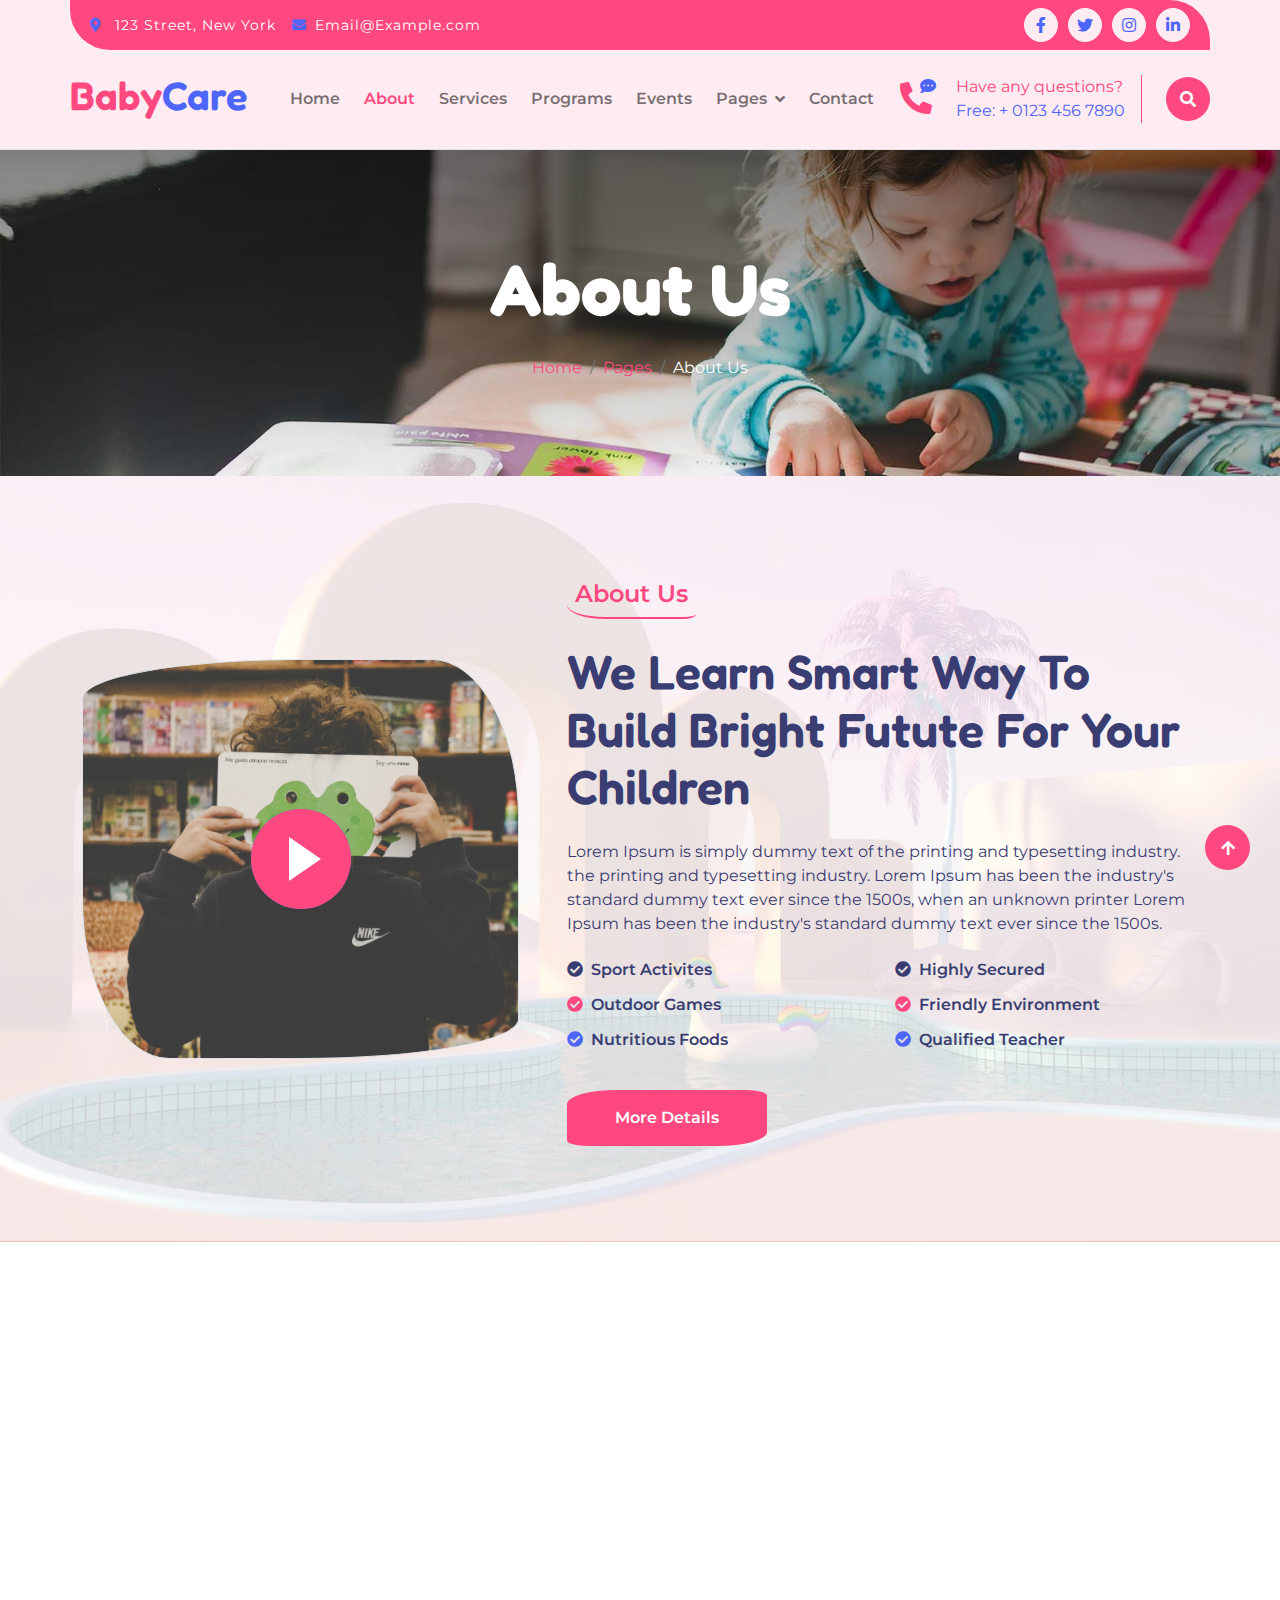
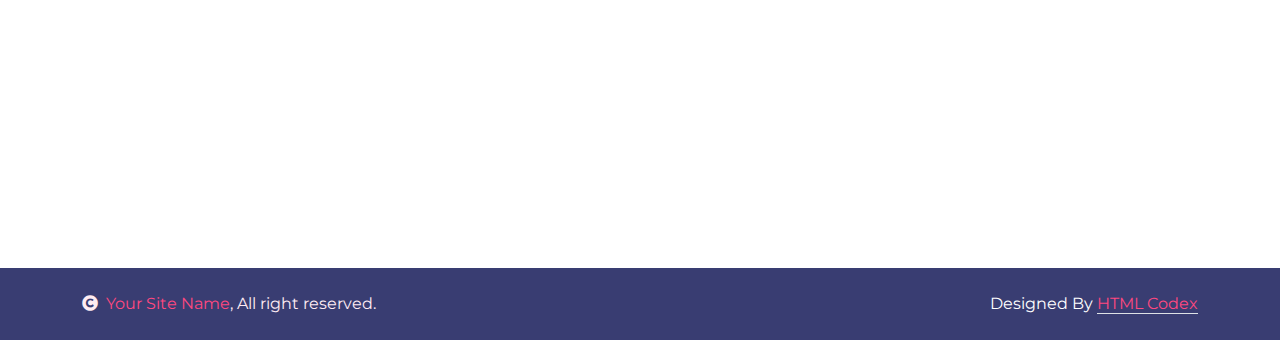
<file: about.html>
<!DOCTYPE html>
<html lang="en">

    <head>
        <meta charset="utf-8">
        <title>BabyCare - Daycare Website Template</title>
        <meta content="width=device-width, initial-scale=1.0" name="viewport">
        <meta content="" name="keywords">
        <meta content="" name="description">

        <!-- Google Web Fonts -->
        <link rel="preconnect" href="https://fonts.googleapis.com">
        <link rel="preconnect" href="https://fonts.gstatic.com" crossorigin>
        <link href="https://fonts.googleapis.com/css2?family=Fredoka:wght@600;700&family=Montserrat:wght@200;400;600&display=swap" rel="stylesheet"> 

        <!-- Icon Font Stylesheet -->
        <link rel="stylesheet" href="https://use.fontawesome.com/releases/v5.15.4/css/all.css"/>
        <link href="https://cdn.jsdelivr.net/npm/bootstrap-icons@1.4.1/font/bootstrap-icons.css" rel="stylesheet">

        <!-- Libraries Stylesheet -->
        <link href="lib/animate/animate.min.css" rel="stylesheet">
        <link href="lib/lightbox/css/lightbox.min.css" rel="stylesheet">
        <link href="lib/owlcarousel/assets/owl.carousel.min.css" rel="stylesheet">

        <!-- Customized Bootstrap Stylesheet -->
        <link href="css/bootstrap.min.css" rel="stylesheet">

        <!-- Template Stylesheet -->
        <link href="css/style.css" rel="stylesheet">

        

    </head>

    <body>

        <!-- Spinner Start -->
        <div id="spinner" class="show w-100 vh-100 bg-white position-fixed translate-middle top-50 start-50  d-flex align-items-center justify-content-center">
            <div class="spinner-grow text-primary" role="status"></div>
        </div>
        <!-- Spinner End -->


        <!-- Navbar start -->
        <div class="container-fluid border-bottom bg-light wow fadeIn" data-wow-delay="0.1s">
            <div class="container topbar bg-primary d-none d-lg-block py-2" style="border-radius: 0 40px">
                <div class="d-flex justify-content-between">
                    <div class="top-info ps-2">
                        <small class="me-3"><i class="fas fa-map-marker-alt me-2 text-secondary"></i> <a href="#" class="text-white">123 Street, New York</a></small>
                        <small class="me-3"><i class="fas fa-envelope me-2 text-secondary"></i><a href="#" class="text-white">Email@Example.com</a></small>
                    </div>
                    <div class="top-link pe-2">
                        <a href="" class="btn btn-light btn-sm-square rounded-circle"><i class="fab fa-facebook-f text-secondary"></i></a>
                        <a href="" class="btn btn-light btn-sm-square rounded-circle"><i class="fab fa-twitter text-secondary"></i></a>
                        <a href="" class="btn btn-light btn-sm-square rounded-circle"><i class="fab fa-instagram text-secondary"></i></a>
                        <a href="" class="btn btn-light btn-sm-square rounded-circle me-0"><i class="fab fa-linkedin-in text-secondary"></i></a>
                    </div>
                </div>
            </div>
            <div class="container px-0">
                <nav class="navbar navbar-light navbar-expand-xl py-3">
                    <a href="index.html" class="navbar-brand"><h1 class="text-primary display-6">Baby<span class="text-secondary">Care</span></h1></a>
                    <button class="navbar-toggler py-2 px-3" type="button" data-bs-toggle="collapse" data-bs-target="#navbarCollapse">
                        <span class="fa fa-bars text-primary"></span>
                    </button>
                    <div class="collapse navbar-collapse" id="navbarCollapse">
                        <div class="navbar-nav mx-auto">
                            <a href="index.html" class="nav-item nav-link">Home</a>
                            <a href="about.html" class="nav-item nav-link active">About</a>
                            <a href="service.html" class="nav-item nav-link">Services</a>
                            <a href="program.html" class="nav-item nav-link">Programs</a>
                            <a href="event.html" class="nav-item nav-link">Events</a>
                            <div class="nav-item dropdown">
                                <a href="#" class="nav-link dropdown-toggle" data-bs-toggle="dropdown">Pages</a>
                                <div class="dropdown-menu m-0 bg-secondary rounded-0">
                                    <a href="blog.html" class="dropdown-item">Our Blog</a>
                                    <a href="team.html" class="dropdown-item">Our Team</a>
                                    <a href="testimonial.html" class="dropdown-item">Testimonial</a>
                                    <a href="404.html" class="dropdown-item">404 Page</a>
                                </div>
                            </div>
                            <a href="contact.html" class="nav-item nav-link">Contact</a>
                        </div>
                        <div class="d-flex me-4">
                            <div id="phone-tada" class="d-flex align-items-center justify-content-center">
                                <a href="" class="position-relative wow tada" data-wow-delay=".9s" >
                                    <i class="fa fa-phone-alt text-primary fa-2x me-4"></i>
                                    <div class="position-absolute" style="top: -7px; left: 20px;">
                                        <span><i class="fa fa-comment-dots text-secondary"></i></span>
                                    </div>
                                </a>
                            </div>
                            <div class="d-flex flex-column pe-3 border-end border-primary">
                                <span class="text-primary">Have any questions?</span>
                                <a href="#"><span class="text-secondary">Free: + 0123 456 7890</span></a>
                            </div>
                        </div>
                        <button class="btn-search btn btn-primary btn-md-square rounded-circle" data-bs-toggle="modal" data-bs-target="#searchModal"><i class="fas fa-search text-white"></i></button>
                    </div>
                </nav>
            </div>
        </div>
        <!-- Navbar End -->


        <!-- Modal Search Start -->
        <div class="modal fade" id="searchModal" tabindex="-1" aria-labelledby="exampleModalLabel" aria-hidden="true">
            <div class="modal-dialog modal-fullscreen">
                <div class="modal-content rounded-0">
                    <div class="modal-header">
                        <h5 class="modal-title" id="exampleModalLabel">Search by keyword</h5>
                        <button type="button" class="btn-close" data-bs-dismiss="modal" aria-label="Close"></button>
                    </div>
                    <div class="modal-body d-flex align-items-center">
                        <div class="input-group w-75 mx-auto d-flex">
                            <input type="search" class="form-control p-3" placeholder="keywords" aria-describedby="search-icon-1">
                            <span id="search-icon-1" class="input-group-text p-3"><i class="fa fa-search"></i></span>
                        </div>
                    </div>
                </div>
            </div>
        </div>
        <!-- Modal Search End -->

        
        <!-- Page Header Start -->
        <div class="container-fluid page-header py-5 wow fadeIn" data-wow-delay="0.1s">
            <div class="container text-center py-5">
                <h1 class="display-2 text-white mb-4">About Us</h1>
                <nav aria-label="breadcrumb">
                    <ol class="breadcrumb justify-content-center mb-0">
                        <li class="breadcrumb-item"><a href="#">Home</a></li>
                        <li class="breadcrumb-item"><a href="#">Pages</a></li>
                        <li class="breadcrumb-item text-white" aria-current="page">About Us</li>
                    </ol>
                </nav>
            </div>
        </div>
        <!-- Page Header End -->


        <!-- About Start -->
        <div class="container-fluid py-5 about bg-light">
            <div class="container py-5">
                <div class="row g-5 align-items-center">
                    <div class="col-lg-5 wow fadeIn" data-wow-delay="0.1s">
                        <div class="video border">
                            <button type="button" class="btn btn-play" data-bs-toggle="modal" data-src="https://www.youtube.com/embed/DWRcNpR6Kdc" data-bs-target="#videoModal">
                                <span></span>
                            </button>
                        </div>
                    </div>
                    <div class="col-lg-7 wow fadeIn" data-wow-delay="0.3s">
                        <h4 class="text-primary mb-4 border-bottom border-primary border-2 d-inline-block p-2 title-border-radius">About Us</h4>
                        <h1 class="text-dark mb-4 display-5">We Learn Smart Way To Build Bright Futute For Your Children</h1>
                        <p class="text-dark mb-4">Lorem Ipsum is simply dummy text of the printing and typesetting industry. the printing and typesetting industry. Lorem Ipsum has been the industry's standard dummy text ever since the 1500s, when an unknown printer Lorem Ipsum has been the industry's standard dummy text ever since the 1500s.
                        </p>
                        <div class="row mb-4">
                            <div class="col-lg-6">
                                <h6 class="mb-3"><i class="fas fa-check-circle me-2"></i>Sport Activites</h6>
                                <h6 class="mb-3"><i class="fas fa-check-circle me-2 text-primary"></i>Outdoor Games</h6>
                                <h6 class="mb-3"><i class="fas fa-check-circle me-2 text-secondary"></i>Nutritious Foods</h6>
                            </div>
                            <div class="col-lg-6">
                                <h6 class="mb-3"><i class="fas fa-check-circle me-2"></i>Highly Secured</h6>
                                <h6 class="mb-3"><i class="fas fa-check-circle me-2 text-primary"></i>Friendly Environment</h6>
                                <h6><i class="fas fa-check-circle me-2 text-secondary"></i>Qualified Teacher</h6>
                            </div>
                        </div>
                        <a href="" class="btn btn-primary px-5 py-3 btn-border-radius">More Details</a>
                    </div>
                </div>
            </div>
        </div>
        <!-- Modal Video -->
        <div class="modal fade" id="videoModal" tabindex="-1" aria-labelledby="exampleModalLabel" aria-hidden="true">
            <div class="modal-dialog">
                <div class="modal-content rounded-0">
                    <div class="modal-header">
                        <h5 class="modal-title" id="exampleModalLabel">Youtube Video</h5>
                        <button type="button" class="btn-close" data-bs-dismiss="modal" aria-label="Close"></button>
                    </div>
                    <div class="modal-body">
                        <!-- 16:9 aspect ratio -->
                        <div class="ratio ratio-16x9">
                            <iframe class="embed-responsive-item" src="" id="video" allowfullscreen allowscriptaccess="always"
                                allow="autoplay"></iframe>
                        </div>
                    </div>
                </div>
            </div>
        </div>
        <!-- About End -->


        <!-- Footer Start -->
        <div class="container-fluid footer py-5 wow fadeIn" data-wow-delay="0.1s">
            <div class="container py-5">
                <div class="row g-5">
                    <div class="col-md-6 col-lg-4 col-xl-3">
                        <div class="footer-item">
                            <h2 class="fw-bold mb-3"><span class="text-primary mb-0">Baby</span><span class="text-secondary">Care</span></h2>
                            <p class="mb-4">There cursus massa at urnaaculis estieSed aliquamellus vitae ultrs condmentum leo massamollis its estiegittis miristum.</p>
                            <div class="border border-primary p-3 rounded bg-light">
                                <h5 class="mb-3">Newsletter</h5>
                                <div class="position-relative mx-auto border border-primary rounded" style="max-width: 400px;">
                                    <input class="form-control border-0 w-100 py-3 ps-4 pe-5" type="text" placeholder="Your email">
                                    <button type="button" class="btn btn-primary py-2 position-absolute top-0 end-0 mt-2 me-2 text-white">SignUp</button>
                                </div>
                            </div>
                        </div>
                    </div>
                    <div class="col-md-6 col-lg-4 col-xl-3">
                        <div class="footer-item">
                            <div class="d-flex flex-column p-4 ps-5 text-dark border border-primary" 
                            style="border-radius: 50% 20% / 10% 40%;">
                                <p>Monday: 8am to 5pm</p>
                                <p>Tuesday: 8am to 5pm</p>
                                <p>Wednes: 8am to 5pm</p>
                                <p>Thursday: 8am to 5pm</p>
                                <p>Friday: 8am to 5pm</p>
                                <p>Saturday: 8am to 5pm</p>
                                <p class="mb-0">Sunday: Closed</p>
                            </div>
                        </div>
                    </div>
                    <div class="col-md-6 col-lg-4 col-xl-3">
                        <div class="footer-item">
                            <h4 class="text-primary mb-4 border-bottom border-primary border-2 d-inline-block p-2 title-border-radius">LOCATION</h4>
                            <div class="d-flex flex-column align-items-start">
                                <a href="" class="text-body mb-4"><i class="fa fa-map-marker-alt text-primary me-2"></i> 104 North tower New York, USA</a>
                                <a href="" class="text-start rounded-0 text-body mb-4"><i class="fa fa-phone-alt text-primary me-2"></i> (+012) 3456 7890 123</a>
                                <a href="" class="text-start rounded-0 text-body mb-4"><i class="fas fa-envelope text-primary me-2"></i> exampleemail@gmail.com</a>
                                <a href="" class="text-start rounded-0 text-body mb-4"><i class="fa fa-clock text-primary me-2"></i> 26/7 Hours Service</a>
                                <div class="footer-icon d-flex">
                                    <a class="btn btn-primary btn-sm-square me-3 rounded-circle text-white" href=""><i class="fab fa-facebook-f"></i></a>
                                    <a class="btn btn-primary btn-sm-square me-3 rounded-circle text-white" href=""><i class="fab fa-twitter"></i></a>
                                    <a href="#" class="btn btn-primary btn-sm-square me-3 rounded-circle text-white"><i class="fab fa-instagram"></i></a>
                                    <a href="#" class="btn btn-primary btn-sm-square rounded-circle text-white"><i class="fab fa-linkedin-in"></i></a>
                                </div>
                            </div>
                        </div>
                    </div>
                    <div class="col-md-6 col-lg-4 col-xl-3">
                        <div class="footer-item">
                            <h4 class="text-primary mb-4 border-bottom border-primary border-2 d-inline-block p-2 title-border-radius">OUR GALLARY</h4>
                            <div class="row g-3">
                                <div class="col-4">
                                    <div class="footer-galary-img rounded-circle border border-primary">
                                        <img src="img/galary-1.jpg" class="img-fluid rounded-circle p-2" alt="">
                                    </div>
                               </div>
                               <div class="col-4">
                                    <div class="footer-galary-img rounded-circle border border-primary">
                                        <img src="img/galary-2.jpg" class="img-fluid rounded-circle p-2" alt="">
                                    </div>
                               </div>
                                <div class="col-4">
                                    <div class="footer-galary-img rounded-circle border border-primary">
                                        <img src="img/galary-3.jpg" class="img-fluid rounded-circle p-2" alt="">
                                    </div>
                               </div>
                                <div class="col-4">
                                    <div class="footer-galary-img rounded-circle border border-primary">
                                        <img src="img/galary-4.jpg" class="img-fluid rounded-circle p-2" alt="">
                                    </div>
                               </div>
                                <div class="col-4">
                                    <div class="footer-galary-img rounded-circle border border-primary">
                                        <img src="img/galary-5.jpg" class="img-fluid rounded-circle p-2" alt="">
                                    </div>
                               </div>
                                <div class="col-4">
                                    <div class="footer-galary-img rounded-circle border border-primary">
                                        <img src="img/galary-6.jpg" class="img-fluid rounded-circle p-2" alt="">
                                    </div>
                               </div>
                            </div>
                        </div>
                    </div>
                </div>
            </div>
        </div>
        <!-- Footer End -->


        <!-- Copyright Start -->
        <div class="container-fluid copyright bg-dark py-4">
            <div class="container">
                <div class="row">
                    <div class="col-md-6 text-center text-md-start mb-3 mb-md-0">
                        <span class="text-light"><a href="#"><i class="fas fa-copyright text-light me-2"></i>Your Site Name</a>, All right reserved.</span>
                    </div>
                    <div class="col-md-6 my-auto text-center text-md-end text-white">
                        <!--/*** This template is free as long as you keep the below author’s credit link/attribution link/backlink. ***/-->
                        <!--/*** If you'd like to use the template without the below author’s credit link/attribution link/backlink, ***/-->
                        <!--/*** you can purchase the Credit Removal License from "https://htmlcodex.com/credit-removal". ***/-->
                        Designed By <a class="border-bottom" href="https://htmlcodex.com">HTML Codex</a>
                    </div>
                </div>
            </div>
        </div>
        <!-- Copyright End -->


        <!-- Back to Top -->
        <a href="#" class="btn btn-primary border-3 border-primary rounded-circle back-to-top"><i class="fa fa-arrow-up"></i></a>   

        
    <!-- JavaScript Libraries -->
    <script src="https://ajax.googleapis.com/ajax/libs/jquery/3.6.4/jquery.min.js"></script>
    <script src="https://cdn.jsdelivr.net/npm/bootstrap@5.0.0/dist/js/bootstrap.bundle.min.js"></script>
    <script src="lib/wow/wow.min.js"></script>
    <script src="lib/easing/easing.min.js"></script>
    <script src="lib/waypoints/waypoints.min.js"></script>
    <script src="lib/lightbox/js/lightbox.min.js"></script>
    <script src="lib/owlcarousel/owl.carousel.min.js"></script>

    <!-- Template Javascript -->
    <script src="js/main.js"></script>
    </body>

</html>
</file>
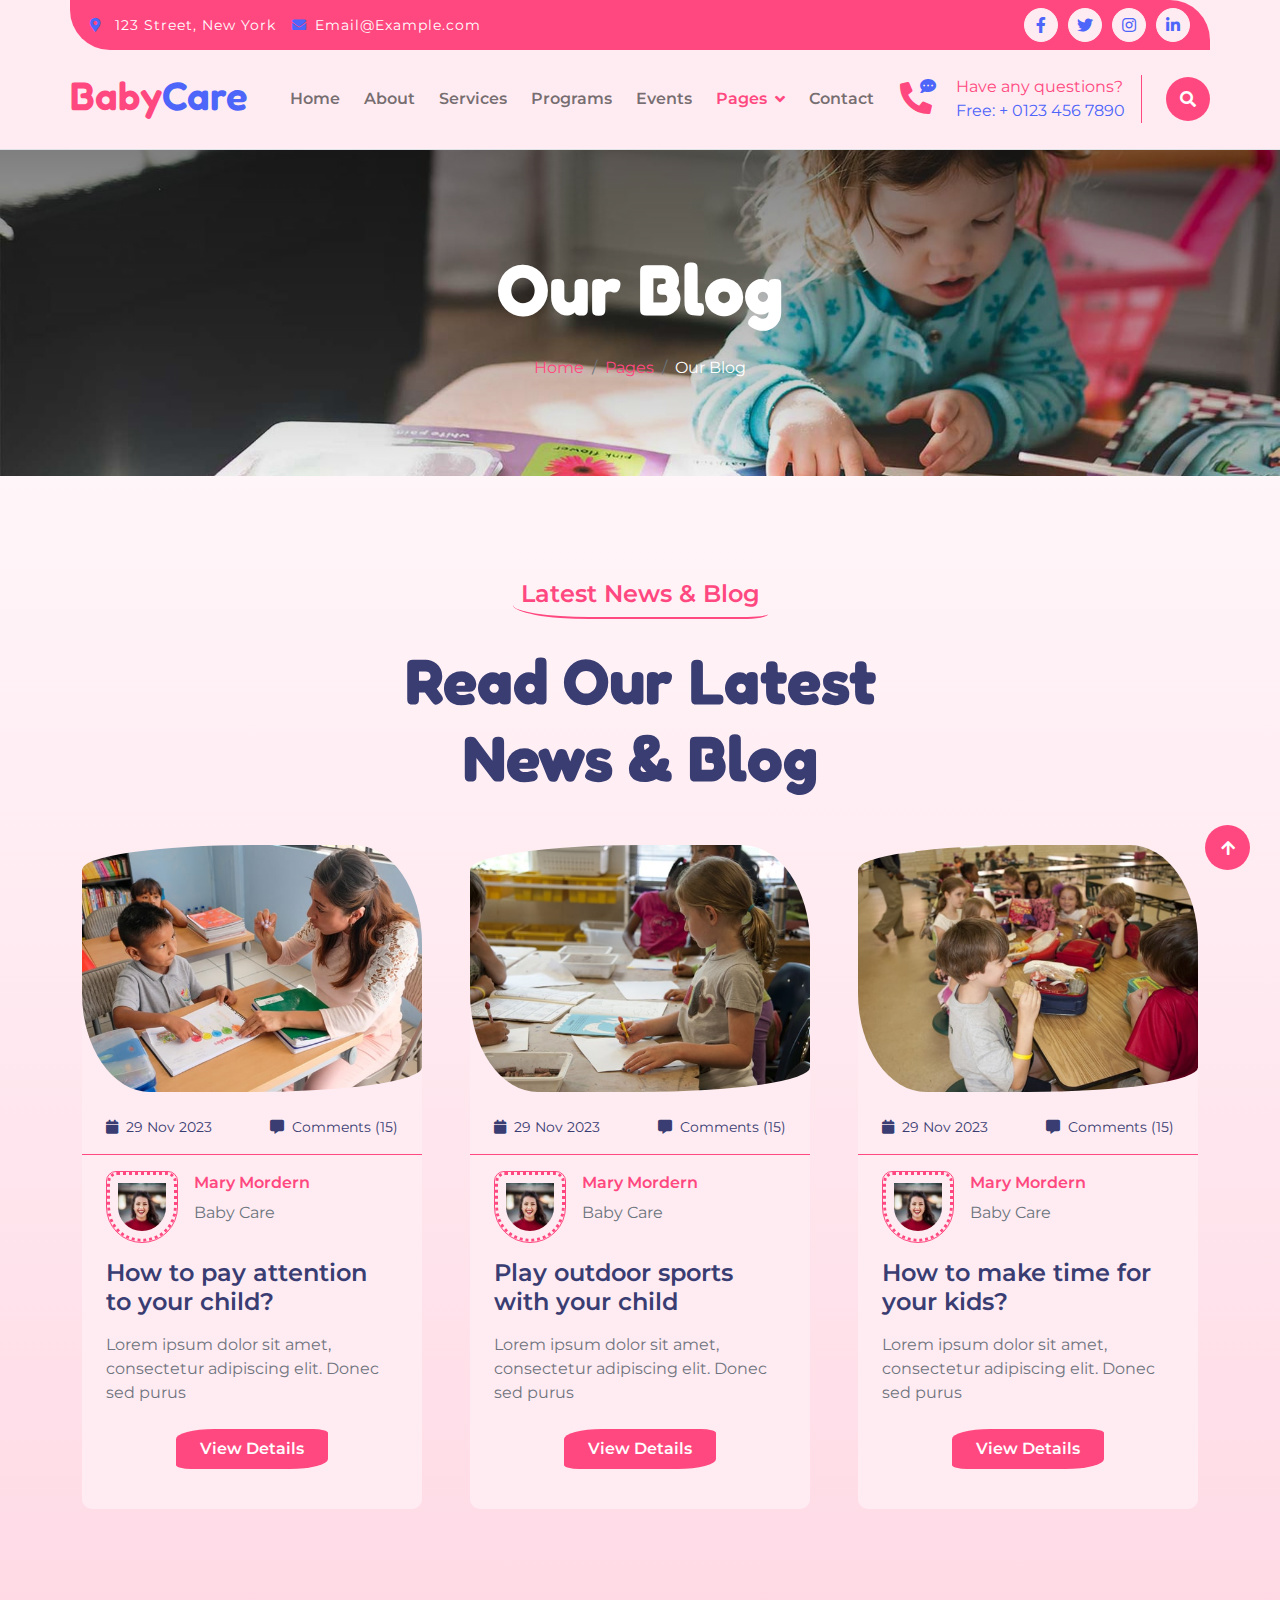
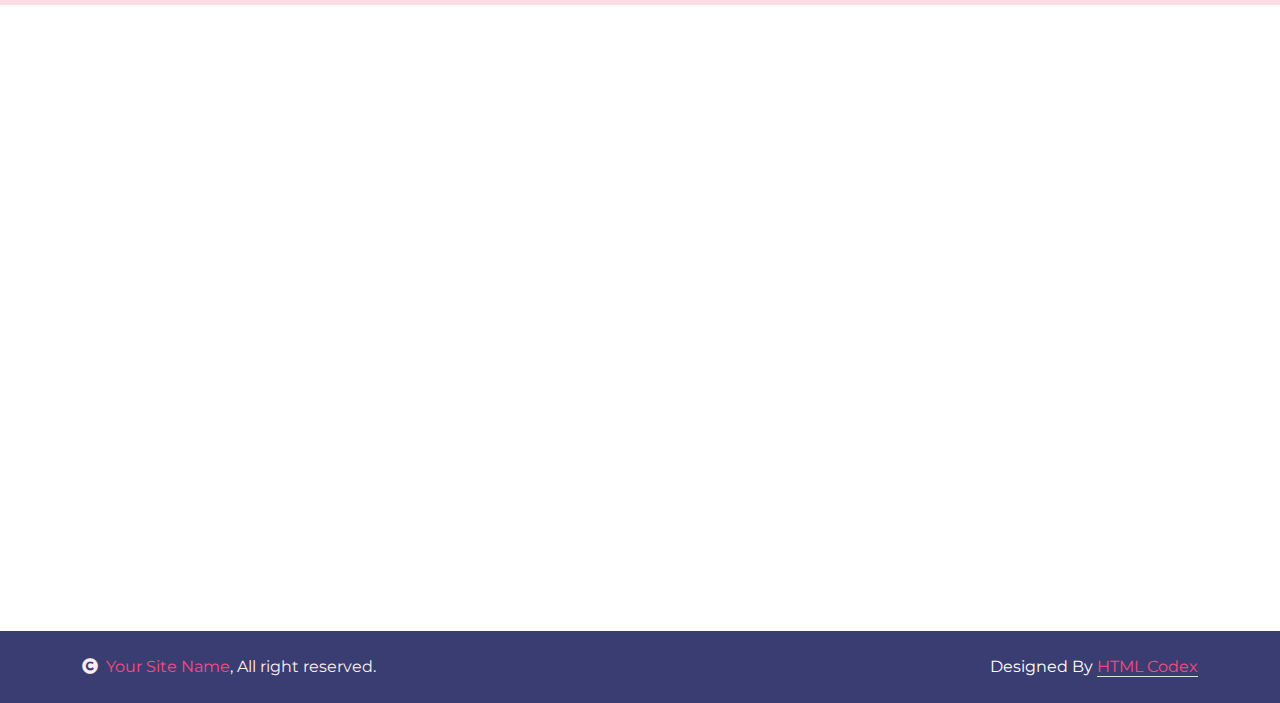
<file: blog.html>
<!DOCTYPE html>
<html lang="en">

    <head>
        <meta charset="utf-8">
        <title>BabyCare - Daycare Website Template</title>
        <meta content="width=device-width, initial-scale=1.0" name="viewport">
        <meta content="" name="keywords">
        <meta content="" name="description">

        <!-- Google Web Fonts -->
        <link rel="preconnect" href="https://fonts.googleapis.com">
        <link rel="preconnect" href="https://fonts.gstatic.com" crossorigin>
        <link href="https://fonts.googleapis.com/css2?family=Fredoka:wght@600;700&family=Montserrat:wght@200;400;600&display=swap" rel="stylesheet"> 

        <!-- Icon Font Stylesheet -->
        <link rel="stylesheet" href="https://use.fontawesome.com/releases/v5.15.4/css/all.css"/>
        <link href="https://cdn.jsdelivr.net/npm/bootstrap-icons@1.4.1/font/bootstrap-icons.css" rel="stylesheet">

        <!-- Libraries Stylesheet -->
        <link href="lib/animate/animate.min.css" rel="stylesheet">
        <link href="lib/lightbox/css/lightbox.min.css" rel="stylesheet">
        <link href="lib/owlcarousel/assets/owl.carousel.min.css" rel="stylesheet">

        <!-- Customized Bootstrap Stylesheet -->
        <link href="css/bootstrap.min.css" rel="stylesheet">

        <!-- Template Stylesheet -->
        <link href="css/style.css" rel="stylesheet">

        

    </head>

    <body>

        <!-- Spinner Start -->
        <div id="spinner" class="show w-100 vh-100 bg-white position-fixed translate-middle top-50 start-50  d-flex align-items-center justify-content-center">
            <div class="spinner-grow text-primary" role="status"></div>
        </div>
        <!-- Spinner End -->


        <!-- Navbar start -->
        <div class="container-fluid border-bottom bg-light wow fadeIn" data-wow-delay="0.1s">
            <div class="container topbar bg-primary d-none d-lg-block py-2" style="border-radius: 0 40px">
                <div class="d-flex justify-content-between">
                    <div class="top-info ps-2">
                        <small class="me-3"><i class="fas fa-map-marker-alt me-2 text-secondary"></i> <a href="#" class="text-white">123 Street, New York</a></small>
                        <small class="me-3"><i class="fas fa-envelope me-2 text-secondary"></i><a href="#" class="text-white">Email@Example.com</a></small>
                    </div>
                    <div class="top-link pe-2">
                        <a href="" class="btn btn-light btn-sm-square rounded-circle"><i class="fab fa-facebook-f text-secondary"></i></a>
                        <a href="" class="btn btn-light btn-sm-square rounded-circle"><i class="fab fa-twitter text-secondary"></i></a>
                        <a href="" class="btn btn-light btn-sm-square rounded-circle"><i class="fab fa-instagram text-secondary"></i></a>
                        <a href="" class="btn btn-light btn-sm-square rounded-circle me-0"><i class="fab fa-linkedin-in text-secondary"></i></a>
                    </div>
                </div>
            </div>
            <div class="container px-0">
                <nav class="navbar navbar-light navbar-expand-xl py-3">
                    <a href="index.html" class="navbar-brand"><h1 class="text-primary display-6">Baby<span class="text-secondary">Care</span></h1></a>
                    <button class="navbar-toggler py-2 px-3" type="button" data-bs-toggle="collapse" data-bs-target="#navbarCollapse">
                        <span class="fa fa-bars text-primary"></span>
                    </button>
                    <div class="collapse navbar-collapse" id="navbarCollapse">
                        <div class="navbar-nav mx-auto">
                            <a href="index.html" class="nav-item nav-link">Home</a>
                            <a href="about.html" class="nav-item nav-link">About</a>
                            <a href="service.html" class="nav-item nav-link">Services</a>
                            <a href="program.html" class="nav-item nav-link">Programs</a>
                            <a href="event.html" class="nav-item nav-link">Events</a>
                            <div class="nav-item dropdown">
                                <a href="#" class="nav-link dropdown-toggle active" data-bs-toggle="dropdown">Pages</a>
                                <div class="dropdown-menu m-0 bg-secondary rounded-0">
                                    <a href="blog.html" class="dropdown-item active">Our Blog</a>
                                    <a href="team.html" class="dropdown-item">Our Team</a>
                                    <a href="testimonial.html" class="dropdown-item">Testimonial</a>
                                    <a href="404.html" class="dropdown-item">404 Page</a>
                                </div>
                            </div>
                            <a href="contact.html" class="nav-item nav-link">Contact</a>
                        </div>
                        <div class="d-flex me-4">
                            <div id="phone-tada" class="d-flex align-items-center justify-content-center">
                                <a href="" class="position-relative wow tada" data-wow-delay=".9s" >
                                    <i class="fa fa-phone-alt text-primary fa-2x me-4"></i>
                                    <div class="position-absolute" style="top: -7px; left: 20px;">
                                        <span><i class="fa fa-comment-dots text-secondary"></i></span>
                                    </div>
                                </a>
                            </div>
                            <div class="d-flex flex-column pe-3 border-end border-primary">
                                <span class="text-primary">Have any questions?</span>
                                <a href="#"><span class="text-secondary">Free: + 0123 456 7890</span></a>
                            </div>
                        </div>
                        <button class="btn-search btn btn-primary btn-md-square rounded-circle" data-bs-toggle="modal" data-bs-target="#searchModal"><i class="fas fa-search text-white"></i></button>
                    </div>
                </nav>
            </div>
        </div>
        <!-- Navbar End -->


        <!-- Modal Search Start -->
        <div class="modal fade" id="searchModal" tabindex="-1" aria-labelledby="exampleModalLabel" aria-hidden="true">
            <div class="modal-dialog modal-fullscreen">
                <div class="modal-content rounded-0">
                    <div class="modal-header">
                        <h5 class="modal-title" id="exampleModalLabel">Search by keyword</h5>
                        <button type="button" class="btn-close" data-bs-dismiss="modal" aria-label="Close"></button>
                    </div>
                    <div class="modal-body d-flex align-items-center">
                        <div class="input-group w-75 mx-auto d-flex">
                            <input type="search" class="form-control p-3" placeholder="keywords" aria-describedby="search-icon-1">
                            <span id="search-icon-1" class="input-group-text p-3"><i class="fa fa-search"></i></span>
                        </div>
                    </div>
                </div>
            </div>
        </div>
        <!-- Modal Search End -->

        
        <!-- Page Header Start -->
        <div class="container-fluid page-header py-5 wow fadeIn" data-wow-delay="0.1s">
            <div class="container text-center py-5">
                <h1 class="display-2 text-white mb-4">Our Blog</h1>
                <nav aria-label="breadcrumb">
                    <ol class="breadcrumb justify-content-center mb-0">
                        <li class="breadcrumb-item"><a href="#">Home</a></li>
                        <li class="breadcrumb-item"><a href="#">Pages</a></li>
                        <li class="breadcrumb-item text-white" aria-current="page">Our Blog</li>
                    </ol>
                </nav>
            </div>
        </div>
        <!-- Page Header End -->


        <!-- Blog Start-->
        <div class="container-fluid blog py-5">
            <div class="container py-5">
                <div class="mx-auto text-center wow fadeIn" data-wow-delay="0.1s" style="max-width: 600px;">
                    <h4 class="text-primary mb-4 border-bottom border-primary border-2 d-inline-block p-2 title-border-radius">Latest News & Blog</h4>
                    <h1 class="mb-5 display-3">Read Our Latest News & Blog</h1>
                </div>
                <div class="row g-5 justify-content-center">
                    <div class="col-md-6 col-lg-6 col-xl-4 wow fadeIn" data-wow-delay="0.1s">
                        <div class="blog-item rounded-bottom">
                            <div class="blog-img overflow-hidden position-relative img-border-radius">
                                <img src="img/blog-1.jpg" class="img-fluid w-100" alt="Image">
                            </div>
                            <div class="d-flex justify-content-between px-4 py-3 bg-light border-bottom border-primary blog-date-comments">
                                <small class="text-dark"><i class="fas fa-calendar me-1 text-dark"></i> 29 Nov 2023</small>
                                <small class="text-dark"><i class="fas fa-comment-alt me-1 text-dark"></i> Comments (15)</small>
                            </div>
                            <div class="blog-content d-flex align-items-center px-4 py-3 bg-light">
                                <div class="overflow-hidden rounded-circle rounded-top border border-primary">
                                    <img src="img/program-teacher.jpg" class="img-fluid rounded-circle p-2 rounded-top" alt="Image" style="width: 70px; height: 70px; border-style: dotted; border-color: var(--bs-primary) !important;">
                                </div>
                                <div class="ms-3">
                                    <h6 class="text-primary">Mary Mordern</h6>
                                    <p class="text-muted">Baby Care</p>
                                </div>
                            </div>
                            <div class="px-4 pb-4 bg-light rounded-bottom">
                                <div class="blog-text-inner">
                                    <a href="#" class="h4">How to pay attention to your child?</a>
                                    <p class="mt-3 mb-4">Lorem ipsum dolor sit amet, consectetur adipiscing elit. Donec sed purus</p>
                                </div>
                                <div class="text-center">
                                    <a href="#" class="btn btn-primary text-white px-4 py-2 mb-3 btn-border-radius">View Details</a>
                                </div>
                            </div>
                        </div>
                    </div>
                    <div class="col-md-6 col-lg-6 col-xl-4 wow fadeIn" data-wow-delay="0.3s">
                        <div class="blog-item rounded-bottom">
                            <div class="blog-img overflow-hidden position-relative img-border-radius">
                                <img src="img/blog-2.jpg" class="img-fluid w-100" alt="Image">
                            </div>
                            <div class="d-flex justify-content-between px-4 py-3 bg-light border-bottom border-primary blog-date-comments">
                                <small class="text-dark"><i class="fas fa-calendar me-1 text-dark"></i> 29 Nov 2023</small>
                                <small class="text-dark"><i class="fas fa-comment-alt me-1 text-dark"></i> Comments (15)</small>
                            </div>
                            <div class="blog-content d-flex align-items-center px-4 py-3 bg-light">
                                <div class="overflow-hidden rounded-circle rounded-top border border-primary">
                                    <img src="img/program-teacher.jpg" class="img-fluid rounded-circle p-2 rounded-top" alt="" style="width: 70px; height: 70px; border-style: dotted; border-color: var(--bs-primary) !important;">
                                </div>
                                <div class="ms-3">
                                    <h6 class="text-primary">Mary Mordern</h6>
                                    <p class="text-muted">Baby Care</p>
                                </div>
                            </div>
                            <div class="px-4 pb-4 bg-light rounded-bottom">
                                <div class="blog-text-inner">
                                    <a href="#" class="h4">Play outdoor sports with your child</a>
                                    <p class="mt-3 mb-4">Lorem ipsum dolor sit amet, consectetur adipiscing elit. Donec sed purus</p>
                                </div>
                                <div class="text-center">
                                    <a href="#" class="btn btn-primary text-white px-4 py-2 mb-3 btn-border-radius">View Details</a>
                                </div>
                            </div>
                        </div>
                    </div>
                    <div class="col-md-6 col-lg-6 col-xl-4 wow fadeIn" data-wow-delay="0.5s">
                        <div class="blog-item rounded-bottom">
                            <div class="blog-img overflow-hidden position-relative img-border-radius">
                                <img src="img/blog-3.jpg" class="img-fluid w-100" alt="Image">
                            </div>
                            <div class="d-flex justify-content-between px-4 py-3 bg-light border-bottom border-primary blog-date-comments">
                                <small class="text-dark"><i class="fas fa-calendar me-1 text-dark"></i> 29 Nov 2023</small>
                                <small class="text-dark"><i class="fas fa-comment-alt me-1 text-dark"></i> Comments (15)</small>
                            </div>
                            <div class="blog-content d-flex align-items-center px-4 py-3 bg-light">
                                <div class="overflow-hidden rounded-circle rounded-top border border-primary">
                                    <img src="img/program-teacher.jpg" class="img-fluid rounded-circle p-2 rounded-top" alt="" style="width: 70px; height: 70px; border-style: dotted; border-color: var(--bs-primary) !important;">
                                </div>
                                <div class="ms-3">
                                    <h6 class="text-primary">Mary Mordern</h6>
                                    <p class="text-muted">Baby Care</p>
                                </div>
                            </div>
                            <div class="px-4 pb-4 bg-light rounded-bottom">
                                <div class="blog-text-inner">
                                    <a href="#" class="h4">How to make time for your kids?</a>
                                    <p class="mt-3 mb-4">Lorem ipsum dolor sit amet, consectetur adipiscing elit. Donec sed purus</p>
                                </div>
                                <div class="text-center">
                                    <a href="#" class="btn btn-primary text-white px-4 py-2 mb-3 btn-border-radius">View Details</a>
                                </div>
                            </div>
                        </div>
                    </div>
                </div>
            </div>
        </div>
        <!-- Blog End-->


        <!-- Footer Start -->
        <div class="container-fluid footer py-5 wow fadeIn" data-wow-delay="0.1s">
            <div class="container py-5">
                <div class="row g-5">
                    <div class="col-md-6 col-lg-4 col-xl-3">
                        <div class="footer-item">
                            <h2 class="fw-bold mb-3"><span class="text-primary mb-0">Baby</span><span class="text-secondary">Care</span></h2>
                            <p class="mb-4">There cursus massa at urnaaculis estieSed aliquamellus vitae ultrs condmentum leo massamollis its estiegittis miristum.</p>
                            <div class="border border-primary p-3 rounded bg-light">
                                <h5 class="mb-3">Newsletter</h5>
                                <div class="position-relative mx-auto border border-primary rounded" style="max-width: 400px;">
                                    <input class="form-control border-0 w-100 py-3 ps-4 pe-5" type="text" placeholder="Your email">
                                    <button type="button" class="btn btn-primary py-2 position-absolute top-0 end-0 mt-2 me-2 text-white">SignUp</button>
                                </div>
                            </div>
                        </div>
                    </div>
                    <div class="col-md-6 col-lg-4 col-xl-3">
                        <div class="footer-item">
                            <div class="d-flex flex-column p-4 ps-5 text-dark border border-primary" 
                            style="border-radius: 50% 20% / 10% 40%;">
                                <p>Monday: 8am to 5pm</p>
                                <p>Tuesday: 8am to 5pm</p>
                                <p>Wednes: 8am to 5pm</p>
                                <p>Thursday: 8am to 5pm</p>
                                <p>Friday: 8am to 5pm</p>
                                <p>Saturday: 8am to 5pm</p>
                                <p class="mb-0">Sunday: Closed</p>
                            </div>
                        </div>
                    </div>
                    <div class="col-md-6 col-lg-4 col-xl-3">
                        <div class="footer-item">
                            <h4 class="text-primary mb-4 border-bottom border-primary border-2 d-inline-block p-2 title-border-radius">LOCATION</h4>
                            <div class="d-flex flex-column align-items-start">
                                <a href="" class="text-body mb-4"><i class="fa fa-map-marker-alt text-primary me-2"></i> 104 North tower New York, USA</a>
                                <a href="" class="text-start rounded-0 text-body mb-4"><i class="fa fa-phone-alt text-primary me-2"></i> (+012) 3456 7890 123</a>
                                <a href="" class="text-start rounded-0 text-body mb-4"><i class="fas fa-envelope text-primary me-2"></i> exampleemail@gmail.com</a>
                                <a href="" class="text-start rounded-0 text-body mb-4"><i class="fa fa-clock text-primary me-2"></i> 26/7 Hours Service</a>
                                <div class="footer-icon d-flex">
                                    <a class="btn btn-primary btn-sm-square me-3 rounded-circle text-white" href=""><i class="fab fa-facebook-f"></i></a>
                                    <a class="btn btn-primary btn-sm-square me-3 rounded-circle text-white" href=""><i class="fab fa-twitter"></i></a>
                                    <a href="#" class="btn btn-primary btn-sm-square me-3 rounded-circle text-white"><i class="fab fa-instagram"></i></a>
                                    <a href="#" class="btn btn-primary btn-sm-square rounded-circle text-white"><i class="fab fa-linkedin-in"></i></a>
                                </div>
                            </div>
                        </div>
                    </div>
                    <div class="col-md-6 col-lg-4 col-xl-3">
                        <div class="footer-item">
                            <h4 class="text-primary mb-4 border-bottom border-primary border-2 d-inline-block p-2 title-border-radius">OUR GALLARY</h4>
                            <div class="row g-3">
                                <div class="col-4">
                                    <div class="footer-galary-img rounded-circle border border-primary">
                                        <img src="img/galary-1.jpg" class="img-fluid rounded-circle p-2" alt="">
                                    </div>
                               </div>
                               <div class="col-4">
                                    <div class="footer-galary-img rounded-circle border border-primary">
                                        <img src="img/galary-2.jpg" class="img-fluid rounded-circle p-2" alt="">
                                    </div>
                               </div>
                                <div class="col-4">
                                    <div class="footer-galary-img rounded-circle border border-primary">
                                        <img src="img/galary-3.jpg" class="img-fluid rounded-circle p-2" alt="">
                                    </div>
                               </div>
                                <div class="col-4">
                                    <div class="footer-galary-img rounded-circle border border-primary">
                                        <img src="img/galary-4.jpg" class="img-fluid rounded-circle p-2" alt="">
                                    </div>
                               </div>
                                <div class="col-4">
                                    <div class="footer-galary-img rounded-circle border border-primary">
                                        <img src="img/galary-5.jpg" class="img-fluid rounded-circle p-2" alt="">
                                    </div>
                               </div>
                                <div class="col-4">
                                    <div class="footer-galary-img rounded-circle border border-primary">
                                        <img src="img/galary-6.jpg" class="img-fluid rounded-circle p-2" alt="">
                                    </div>
                               </div>
                            </div>
                        </div>
                    </div>
                </div>
            </div>
        </div>
        <!-- Footer End -->


        <!-- Copyright Start -->
        <div class="container-fluid copyright bg-dark py-4">
            <div class="container">
                <div class="row">
                    <div class="col-md-6 text-center text-md-start mb-3 mb-md-0">
                        <span class="text-light"><a href="#"><i class="fas fa-copyright text-light me-2"></i>Your Site Name</a>, All right reserved.</span>
                    </div>
                    <div class="col-md-6 my-auto text-center text-md-end text-white">
                        <!--/*** This template is free as long as you keep the below author’s credit link/attribution link/backlink. ***/-->
                        <!--/*** If you'd like to use the template without the below author’s credit link/attribution link/backlink, ***/-->
                        <!--/*** you can purchase the Credit Removal License from "https://htmlcodex.com/credit-removal". ***/-->
                        Designed By <a class="border-bottom" href="https://htmlcodex.com">HTML Codex</a>
                    </div>
                </div>
            </div>
        </div>
        <!-- Copyright End -->


        <!-- Back to Top -->
        <a href="#" class="btn btn-primary border-3 border-primary rounded-circle back-to-top"><i class="fa fa-arrow-up"></i></a>   

        
    <!-- JavaScript Libraries -->
    <script src="https://ajax.googleapis.com/ajax/libs/jquery/3.6.4/jquery.min.js"></script>
    <script src="https://cdn.jsdelivr.net/npm/bootstrap@5.0.0/dist/js/bootstrap.bundle.min.js"></script>
    <script src="lib/wow/wow.min.js"></script>
    <script src="lib/easing/easing.min.js"></script>
    <script src="lib/waypoints/waypoints.min.js"></script>
    <script src="lib/lightbox/js/lightbox.min.js"></script>
    <script src="lib/owlcarousel/owl.carousel.min.js"></script>

    <!-- Template Javascript -->
    <script src="js/main.js"></script>
    </body>

</html>
</file>
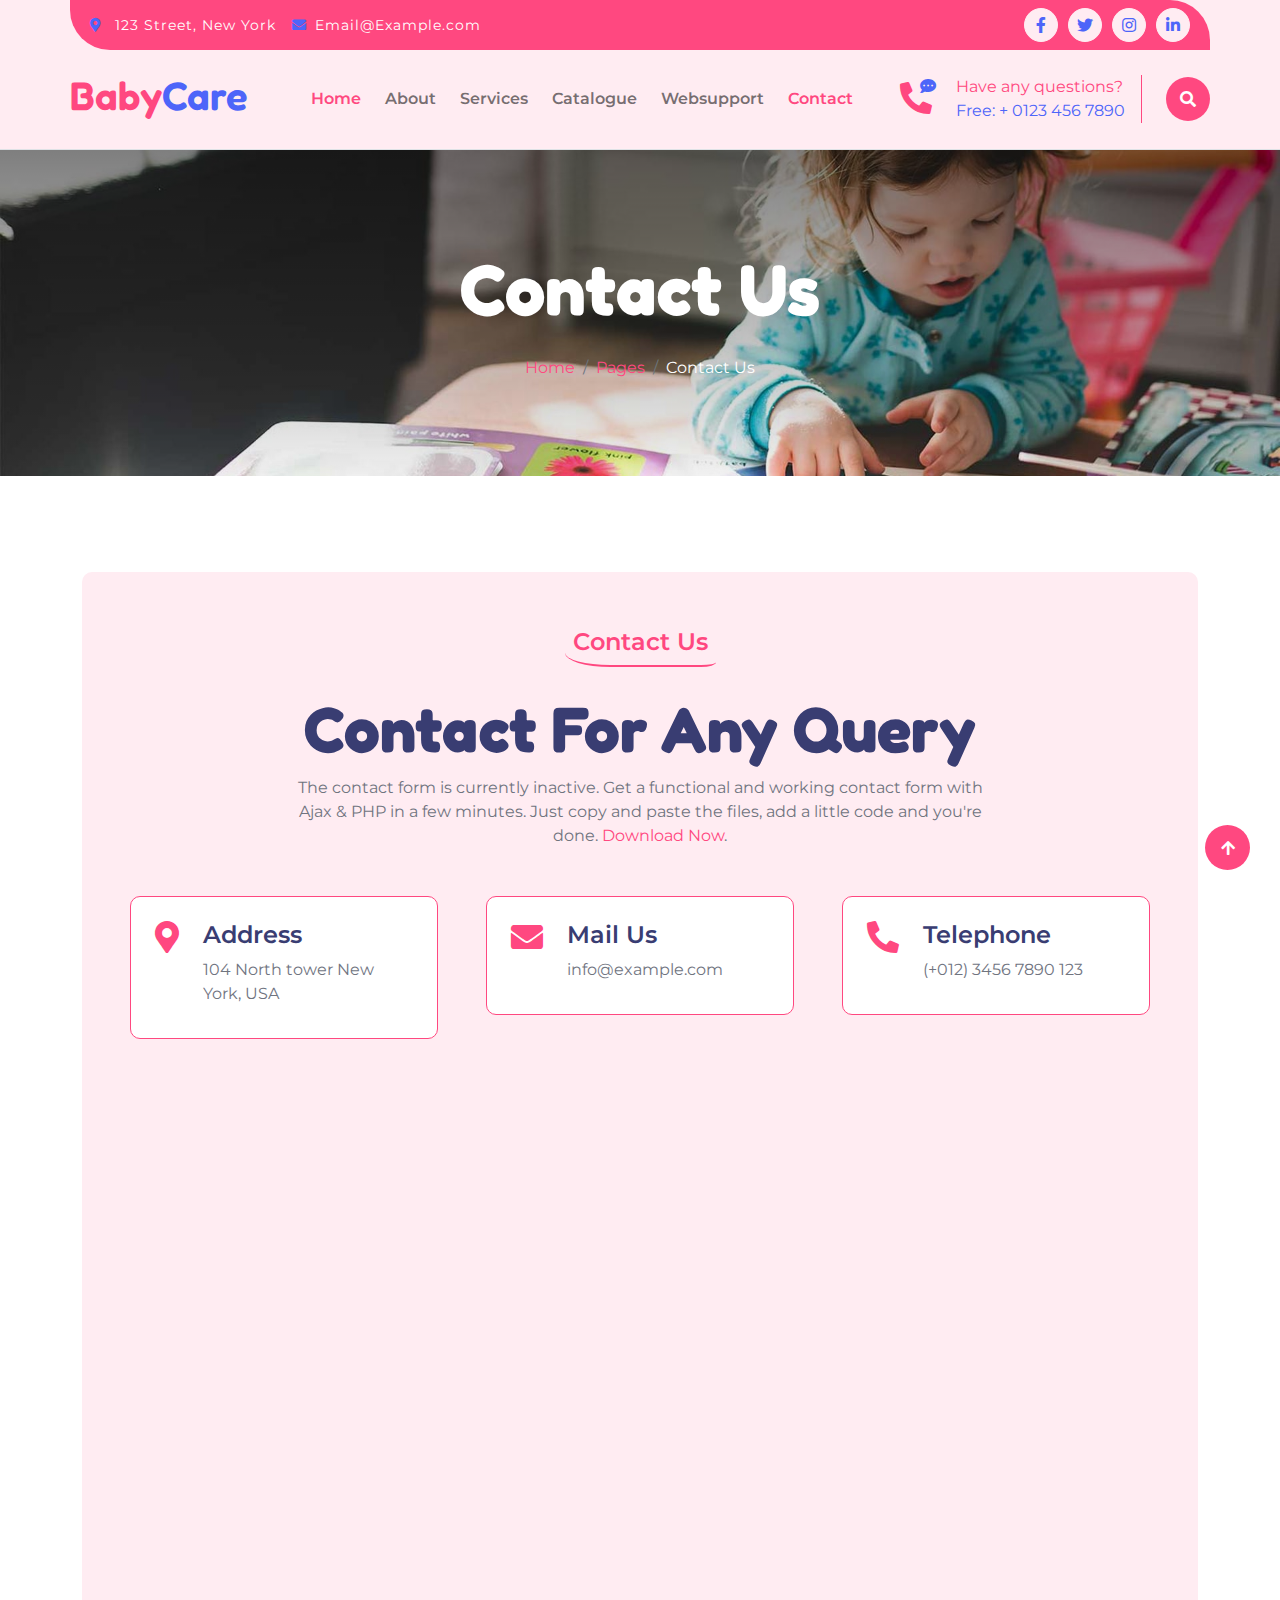
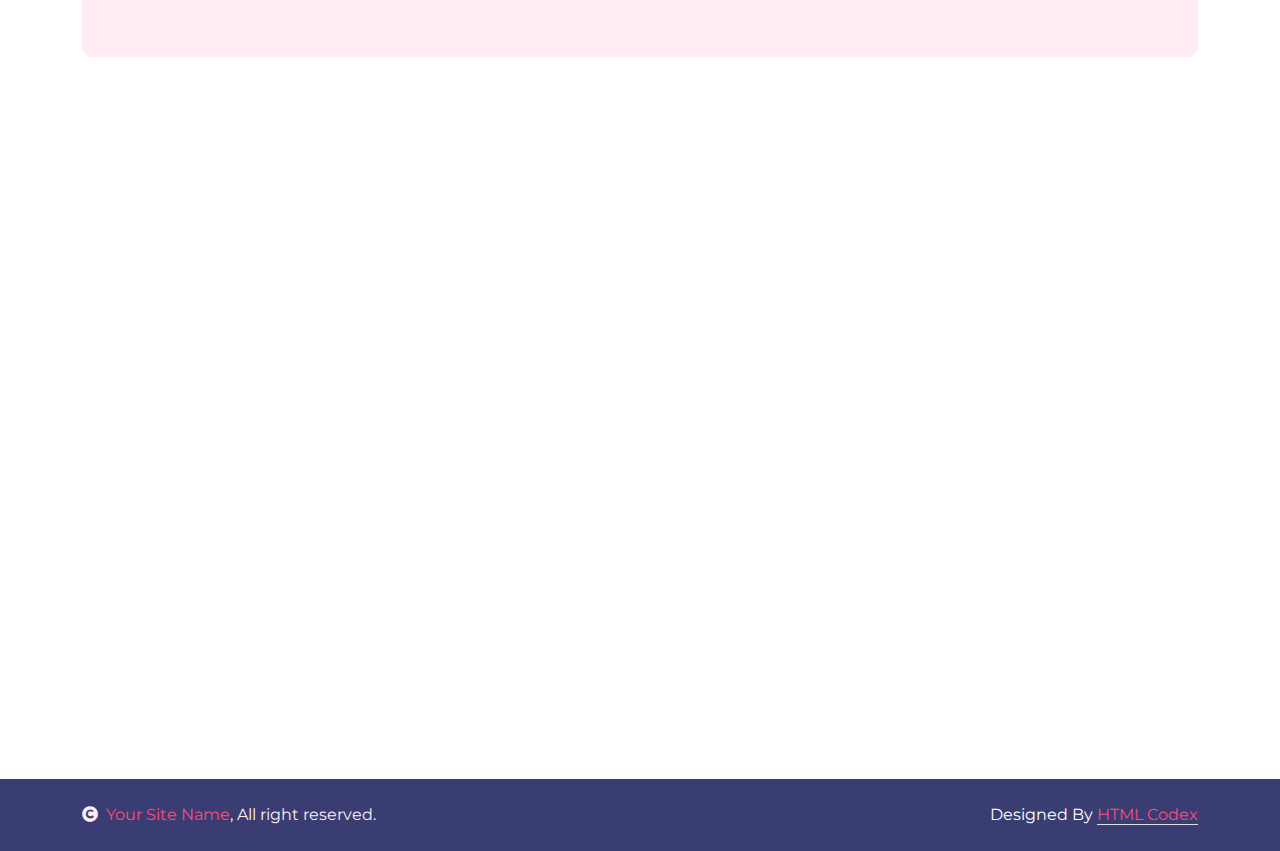
<file: contact.html>
<!DOCTYPE html>
<html lang="en">

    <head>
        <meta charset="utf-8">
        <title>BabyCare - Daycare Website Template</title>
        <meta content="width=device-width, initial-scale=1.0" name="viewport">
        <meta content="" name="keywords">
        <meta content="" name="description">

        <!-- Google Web Fonts -->
        <link rel="preconnect" href="https://fonts.googleapis.com">
        <link rel="preconnect" href="https://fonts.gstatic.com" crossorigin>
        <link href="https://fonts.googleapis.com/css2?family=Fredoka:wght@600;700&family=Montserrat:wght@200;400;600&display=swap" rel="stylesheet"> 

        <!-- Icon Font Stylesheet -->
        <link rel="stylesheet" href="https://use.fontawesome.com/releases/v5.15.4/css/all.css"/>
        <link href="https://cdn.jsdelivr.net/npm/bootstrap-icons@1.4.1/font/bootstrap-icons.css" rel="stylesheet">

        <!-- Libraries Stylesheet -->
        <link href="lib/animate/animate.min.css" rel="stylesheet">
        <link href="lib/lightbox/css/lightbox.min.css" rel="stylesheet">
        <link href="lib/owlcarousel/assets/owl.carousel.min.css" rel="stylesheet">

        <!-- Customized Bootstrap Stylesheet -->
        <link href="css/bootstrap.min.css" rel="stylesheet">

        <!-- Template Stylesheet -->
        <link href="css/style.css" rel="stylesheet">

        

    </head>

    <body>

        <!-- Spinner Start -->
        <div id="spinner" class="show w-100 vh-100 bg-white position-fixed translate-middle top-50 start-50  d-flex align-items-center justify-content-center">
            <div class="spinner-grow text-primary" role="status"></div>
        </div>
        <!-- Spinner End -->


        <!-- Navbar start -->
        <div class="container-fluid border-bottom bg-light wow fadeIn" data-wow-delay="0.1s">
            <div class="container topbar bg-primary d-none d-lg-block py-2" style="border-radius: 0 40px">
                <div class="d-flex justify-content-between">
                    <div class="top-info ps-2">
                        <small class="me-3"><i class="fas fa-map-marker-alt me-2 text-secondary"></i> <a href="#" class="text-white">123 Street, New York</a></small>
                        <small class="me-3"><i class="fas fa-envelope me-2 text-secondary"></i><a href="#" class="text-white">Email@Example.com</a></small>
                    </div>
                    <div class="top-link pe-2">
                        <a href="" class="btn btn-light btn-sm-square rounded-circle"><i class="fab fa-facebook-f text-secondary"></i></a>
                        <a href="" class="btn btn-light btn-sm-square rounded-circle"><i class="fab fa-twitter text-secondary"></i></a>
                        <a href="" class="btn btn-light btn-sm-square rounded-circle"><i class="fab fa-instagram text-secondary"></i></a>
                        <a href="" class="btn btn-light btn-sm-square rounded-circle me-0"><i class="fab fa-linkedin-in text-secondary"></i></a>
                    </div>
                </div>
            </div>
            <div class="container px-0">
                <nav class="navbar navbar-light navbar-expand-xl py-3">
                    <a href="index.html" class="navbar-brand"><h1 class="text-primary display-6">Baby<span class="text-secondary">Care</span></h1></a>
                    <button class="navbar-toggler py-2 px-3" type="button" data-bs-toggle="collapse" data-bs-target="#navbarCollapse">
                        <span class="fa fa-bars text-primary"></span>
                    </button>
                    <div class="collapse navbar-collapse" id="navbarCollapse">
                        <div class="navbar-nav mx-auto">
                            <a href="index.html" class="nav-item nav-link active">Home</a>
                            <a href="index.html" class="nav-item nav-link">About</a>
                            <a href="index.html" class="nav-item nav-link">Services</a>
                            <a href="index.html" class="nav-item nav-link">Catalogue</a>
                            <a href="index.html" class="nav-item nav-link">Websupport</a>
                            <!-- <div class="nav-item dropdown">
                                <a href="#" class="nav-link dropdown-toggle" data-bs-toggle="dropdown">Pages</a>
                                <div class="dropdown-menu m-0 bg-secondary rounded-0">
                                    <a href="blog.html" class="dropdown-item">Our Blog</a>
                                    <a href="team.html" class="dropdown-item">Our Team</a>
                                    <a href="testimonial.html" class="dropdown-item">Testimonial</a>
                                    <a href="404.html" class="dropdown-item">404 Page</a>
                                </div>
                            </div> -->
                            <a href="contact.html" class="nav-item nav-link active">Contact</a>
                        </div>
                        <div class="d-flex me-4">
                            <div id="phone-tada" class="d-flex align-items-center justify-content-center">
                                <a href="" class="position-relative wow tada" data-wow-delay=".9s" >
                                    <i class="fa fa-phone-alt text-primary fa-2x me-4"></i>
                                    <div class="position-absolute" style="top: -7px; left: 20px;">
                                        <span><i class="fa fa-comment-dots text-secondary"></i></span>
                                    </div>
                                </a>
                            </div>
                            <div class="d-flex flex-column pe-3 border-end border-primary">
                                <span class="text-primary">Have any questions?</span>
                                <a href="#"><span class="text-secondary">Free: + 0123 456 7890</span></a>
                            </div>
                        </div>
                        <button class="btn-search btn btn-primary btn-md-square rounded-circle" data-bs-toggle="modal" data-bs-target="#searchModal"><i class="fas fa-search text-white"></i></button>
                    </div>
                </nav>
            </div>
        </div>
        <!-- Navbar End -->


        <!-- Modal Search Start -->
        <div class="modal fade" id="searchModal" tabindex="-1" aria-labelledby="exampleModalLabel" aria-hidden="true">
            <div class="modal-dialog modal-fullscreen">
                <div class="modal-content rounded-0">
                    <div class="modal-header">
                        <h5 class="modal-title" id="exampleModalLabel">Search by keyword</h5>
                        <button type="button" class="btn-close" data-bs-dismiss="modal" aria-label="Close"></button>
                    </div>
                    <div class="modal-body d-flex align-items-center">
                        <div class="input-group w-75 mx-auto d-flex">
                            <input type="search" class="form-control p-3" placeholder="keywords" aria-describedby="search-icon-1">
                            <span id="search-icon-1" class="input-group-text p-3"><i class="fa fa-search"></i></span>
                        </div>
                    </div>
                </div>
            </div>
        </div>
        <!-- Modal Search End -->

        
        <!-- Page Header Start -->
        <div class="container-fluid page-header py-5 wow fadeIn" data-wow-delay="0.1s">
            <div class="container text-center py-5">
                <h1 class="display-2 text-white mb-4">Contact Us</h1>
                <nav aria-label="breadcrumb">
                    <ol class="breadcrumb justify-content-center mb-0">
                        <li class="breadcrumb-item"><a href="#">Home</a></li>
                        <li class="breadcrumb-item"><a href="#">Pages</a></li>
                        <li class="breadcrumb-item text-white" aria-current="page">Contact Us</li>
                    </ol>
                </nav>
            </div>
        </div>
        <!-- Page Header End -->


        <!-- Contact Start -->
        <div class="container-fluid py-5">
            <div class="container py-5">
                <div class="p-5 bg-light rounded">
                    <div class="mx-auto text-center wow fadeIn" data-wow-delay="0.1s" style="max-width: 700px;">
                        <h4 class="text-primary mb-4 border-bottom border-primary border-2 d-inline-block p-2 title-border-radius">Contact Us</h4>
                        <h1 class="display-3">Contact For Any Query</h1>
                        <p class="mb-5">The contact form is currently inactive. Get a functional and working contact form with Ajax & PHP in a few minutes. Just copy and paste the files, add a little code and you're done. <a href="https://htmlcodex.com/contact-form">Download Now</a>.</p>
                    </div>
                    <div class="row g-5 mb-5">
                        <div class="col-lg-4 wow fadeIn" data-wow-delay="0.1s">
                            <div class="d-flex w-100 border border-primary p-4 rounded bg-white">
                                <i class="fas fa-map-marker-alt fa-2x text-primary me-4"></i>
                                <div class="">
                                    <h4>Address</h4>
                                    <p class="mb-2">104 North tower New York, USA</p>
                                </div>
                            </div>
                        </div>
                        <div class="col-lg-4 wow fadeIn" data-wow-delay="0.3s">
                            <div class="d-flex w-100 border border-primary p-4 rounded bg-white">
                                <i class="fas fa-envelope fa-2x text-primary me-4"></i>
                                <div class="">
                                    <h4>Mail Us</h4>
                                    <p class="mb-2">info@example.com</p>
                                </div>
                            </div>
                        </div>
                        <div class="col-lg-4 wow fadeIn" data-wow-delay="0.5s">
                            <div class="d-flex w-100 border border-primary p-4 rounded bg-white">
                                <i class="fa fa-phone-alt fa-2x text-primary me-4"></i>
                                <div class="">
                                    <h4>Telephone</h4>
                                    <p class="mb-2">(+012) 3456 7890 123</p>
                                </div>
                            </div>
                        </div>
                    </div>
                    <div class="row g-5">
                        <div class="col-lg-6 wow fadeIn" data-wow-delay="0.3s">
                            <form action="">
                                <input type="text" class="w-100 form-control py-3 mb-5 border-primary" placeholder="Your Name">
                                <input type="email" class="w-100 form-control py-3 mb-5 border-primary" placeholder="Enter Your Email">
                                <textarea class="w-100 form-control mb-5 border-primary" rows="8" cols="10" placeholder="Your Message"></textarea>
                                <button class="w-100 btn btn-primary form-control py-3 border-primary text-white bg-primary" type="submit">Submit</button>
                            </form>
                        </div>
                        <div class="col-lg-6 wow fadeIn" data-wow-delay="0.5s">
                            <div class="border border-primary h-100 rounded">
                                <iframe src="https://www.google.com/maps/embed?pb=!1m18!1m12!1m3!1d387191.0360649959!2d-74.3093289654168!3d40.69753996411732!2m3!1f0!2f0!3f0!3m2!1i1024!2i768!4f13.1!3m3!1m2!1s0x89c24fa5d33f083b%3A0xc80b8f06e177fe62!2sNew%20York%2C%20NY%2C%20USA!5e0!3m2!1sen!2sbd!4v1691911295047!5m2!1sen!2sbd" 
                                class="w-100 h-100 rounded" allowfullscreen="" loading="lazy" referrerpolicy="no-referrer-when-downgrade"></iframe>
                            </div>
                        </div>
                    </div>
                </div>
            </div>
        </div>
        <!-- Contact End -->


        <!-- Footer Start -->
        <div class="container-fluid footer py-5 wow fadeIn" data-wow-delay="0.1s">
            <div class="container py-5">
                <div class="row g-5">
                    <div class="col-md-6 col-lg-4 col-xl-3">
                        <div class="footer-item">
                            <h2 class="fw-bold mb-3"><span class="text-primary mb-0">Baby</span><span class="text-secondary">Care</span></h2>
                            <p class="mb-4">There cursus massa at urnaaculis estieSed aliquamellus vitae ultrs condmentum leo massamollis its estiegittis miristum.</p>
                            <div class="border border-primary p-3 rounded bg-light">
                                <h5 class="mb-3">Newsletter</h5>
                                <div class="position-relative mx-auto border border-primary rounded" style="max-width: 400px;">
                                    <input class="form-control border-0 w-100 py-3 ps-4 pe-5" type="text" placeholder="Your email">
                                    <button type="button" class="btn btn-primary py-2 position-absolute top-0 end-0 mt-2 me-2 text-white">SignUp</button>
                                </div>
                            </div>
                        </div>
                    </div>
                    <div class="col-md-6 col-lg-4 col-xl-3">
                        <div class="footer-item">
                            <div class="d-flex flex-column p-4 ps-5 text-dark border border-primary" 
                            style="border-radius: 50% 20% / 10% 40%;">
                                <p>Monday: 8am to 5pm</p>
                                <p>Tuesday: 8am to 5pm</p>
                                <p>Wednes: 8am to 5pm</p>
                                <p>Thursday: 8am to 5pm</p>
                                <p>Friday: 8am to 5pm</p>
                                <p>Saturday: 8am to 5pm</p>
                                <p class="mb-0">Sunday: Closed</p>
                            </div>
                        </div>
                    </div>
                    <div class="col-md-6 col-lg-4 col-xl-3">
                        <div class="footer-item">
                            <h4 class="text-primary mb-4 border-bottom border-primary border-2 d-inline-block p-2 title-border-radius">LOCATION</h4>
                            <div class="d-flex flex-column align-items-start">
                                <a href="" class="text-body mb-4"><i class="fa fa-map-marker-alt text-primary me-2"></i> 104 North tower New York, USA</a>
                                <a href="" class="text-start rounded-0 text-body mb-4"><i class="fa fa-phone-alt text-primary me-2"></i> (+012) 3456 7890 123</a>
                                <a href="" class="text-start rounded-0 text-body mb-4"><i class="fas fa-envelope text-primary me-2"></i> exampleemail@gmail.com</a>
                                <a href="" class="text-start rounded-0 text-body mb-4"><i class="fa fa-clock text-primary me-2"></i> 26/7 Hours Service</a>
                                <div class="footer-icon d-flex">
                                    <a class="btn btn-primary btn-sm-square me-3 rounded-circle text-white" href=""><i class="fab fa-facebook-f"></i></a>
                                    <a class="btn btn-primary btn-sm-square me-3 rounded-circle text-white" href=""><i class="fab fa-twitter"></i></a>
                                    <a href="#" class="btn btn-primary btn-sm-square me-3 rounded-circle text-white"><i class="fab fa-instagram"></i></a>
                                    <a href="#" class="btn btn-primary btn-sm-square rounded-circle text-white"><i class="fab fa-linkedin-in"></i></a>
                                </div>
                            </div>
                        </div>
                    </div>
                    <div class="col-md-6 col-lg-4 col-xl-3">
                        <div class="footer-item">
                            <h4 class="text-primary mb-4 border-bottom border-primary border-2 d-inline-block p-2 title-border-radius">OUR GALLARY</h4>
                            <div class="row g-3">
                                <div class="col-4">
                                    <div class="footer-galary-img rounded-circle border border-primary">
                                        <img src="img/galary-1.jpg" class="img-fluid rounded-circle p-2" alt="">
                                    </div>
                               </div>
                               <div class="col-4">
                                    <div class="footer-galary-img rounded-circle border border-primary">
                                        <img src="img/galary-2.jpg" class="img-fluid rounded-circle p-2" alt="">
                                    </div>
                               </div>
                                <div class="col-4">
                                    <div class="footer-galary-img rounded-circle border border-primary">
                                        <img src="img/galary-3.jpg" class="img-fluid rounded-circle p-2" alt="">
                                    </div>
                               </div>
                                <div class="col-4">
                                    <div class="footer-galary-img rounded-circle border border-primary">
                                        <img src="img/galary-4.jpg" class="img-fluid rounded-circle p-2" alt="">
                                    </div>
                               </div>
                                <div class="col-4">
                                    <div class="footer-galary-img rounded-circle border border-primary">
                                        <img src="img/galary-5.jpg" class="img-fluid rounded-circle p-2" alt="">
                                    </div>
                               </div>
                                <div class="col-4">
                                    <div class="footer-galary-img rounded-circle border border-primary">
                                        <img src="img/galary-6.jpg" class="img-fluid rounded-circle p-2" alt="">
                                    </div>
                               </div>
                            </div>
                        </div>
                    </div>
                </div>
            </div>
        </div>
        <!-- Footer End -->


        <!-- Copyright Start -->
        <div class="container-fluid copyright bg-dark py-4">
            <div class="container">
                <div class="row">
                    <div class="col-md-6 text-center text-md-start mb-3 mb-md-0">
                        <span class="text-light"><a href="#"><i class="fas fa-copyright text-light me-2"></i>Your Site Name</a>, All right reserved.</span>
                    </div>
                    <div class="col-md-6 my-auto text-center text-md-end text-white">
                        <!--/*** This template is free as long as you keep the below author’s credit link/attribution link/backlink. ***/-->
                        <!--/*** If you'd like to use the template without the below author’s credit link/attribution link/backlink, ***/-->
                        <!--/*** you can purchase the Credit Removal License from "https://htmlcodex.com/credit-removal". ***/-->
                        Designed By <a class="border-bottom" href="https://htmlcodex.com">HTML Codex</a>
                    </div>
                </div>
            </div>
        </div>
        <!-- Copyright End -->


        <!-- Back to Top -->
        <a href="#" class="btn btn-primary border-3 border-primary rounded-circle back-to-top"><i class="fa fa-arrow-up"></i></a>   

        
    <!-- JavaScript Libraries -->
    <script src="https://ajax.googleapis.com/ajax/libs/jquery/3.6.4/jquery.min.js"></script>
    <script src="https://cdn.jsdelivr.net/npm/bootstrap@5.0.0/dist/js/bootstrap.bundle.min.js"></script>
    <script src="lib/wow/wow.min.js"></script>
    <script src="lib/easing/easing.min.js"></script>
    <script src="lib/waypoints/waypoints.min.js"></script>
    <script src="lib/lightbox/js/lightbox.min.js"></script>
    <script src="lib/owlcarousel/owl.carousel.min.js"></script>

    <!-- Template Javascript -->
    <script src="js/main.js"></script>
    </body>

</html>
</file>
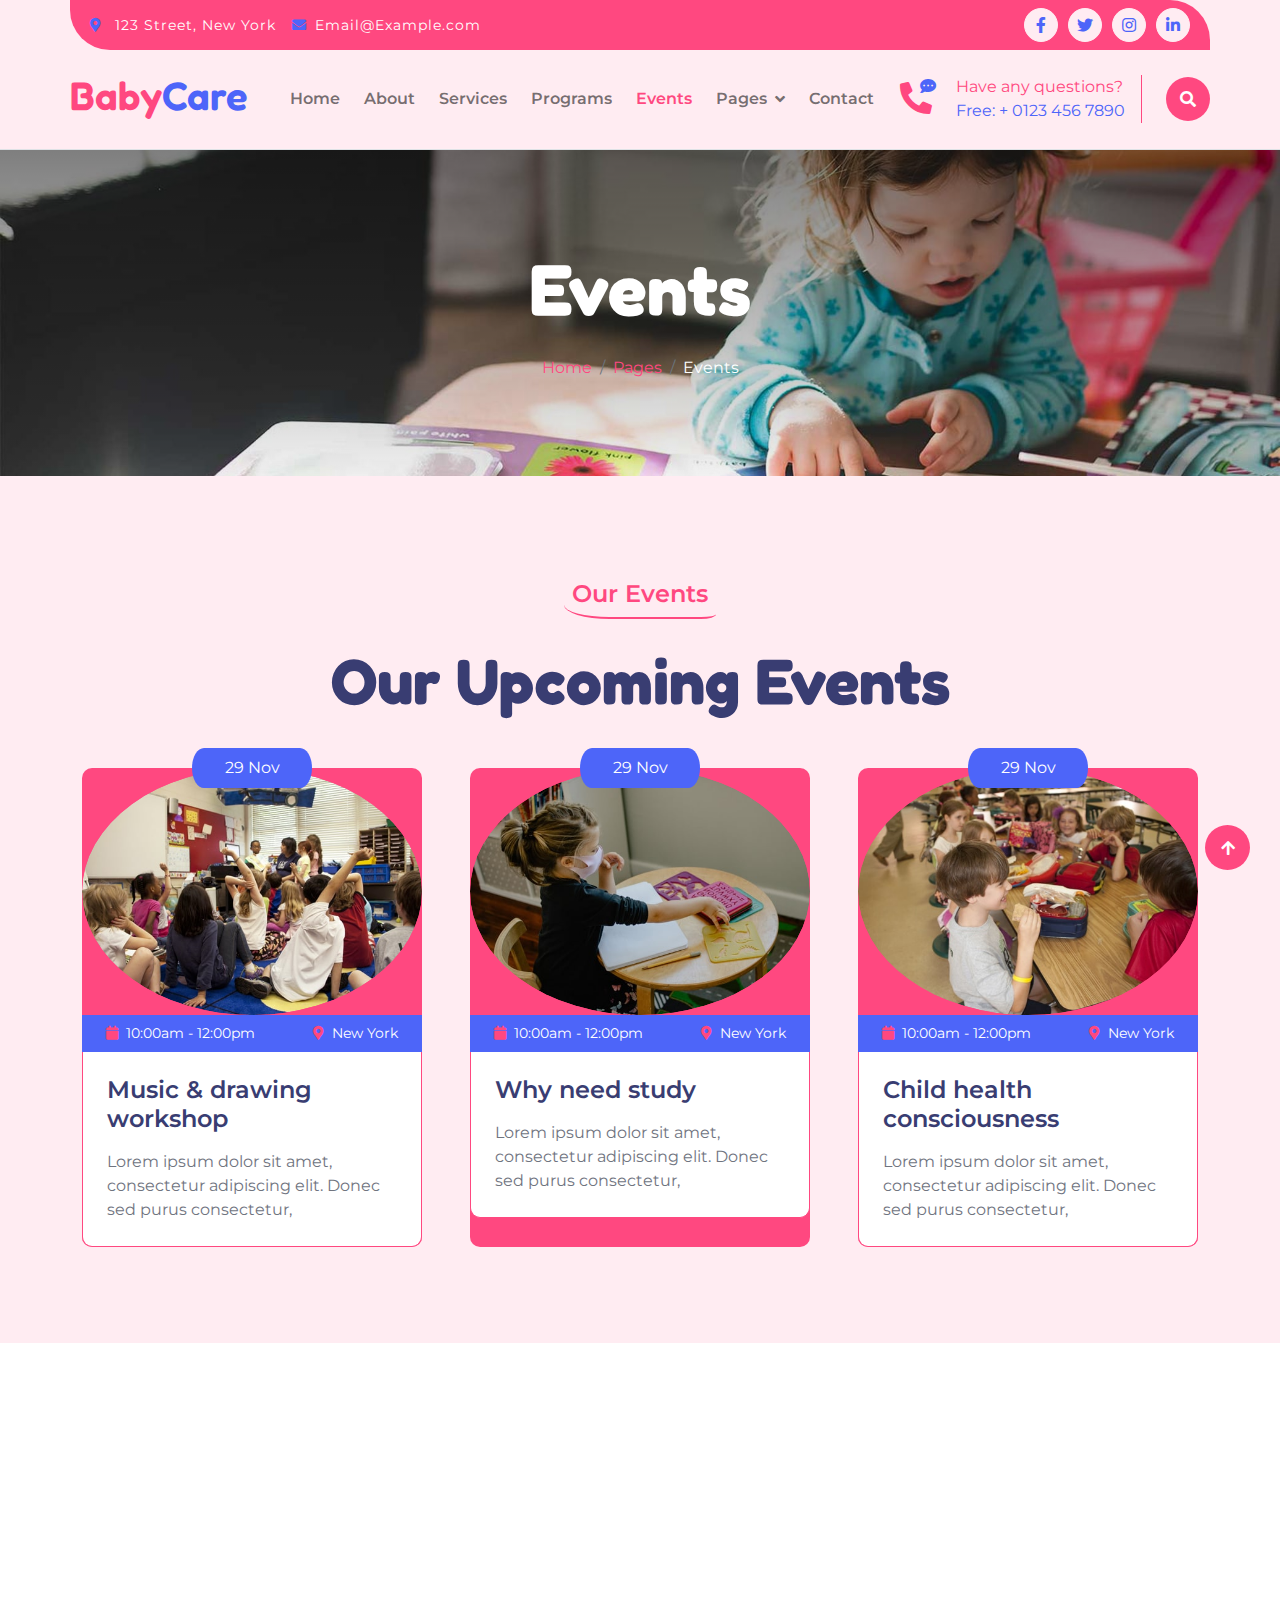
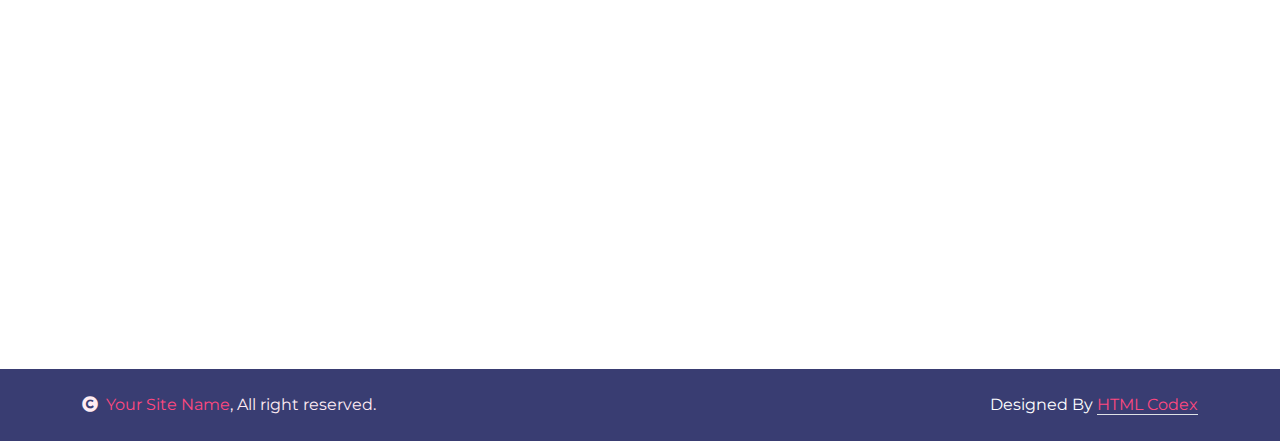
<file: event.html>
<!DOCTYPE html>
<html lang="en">

    <head>
        <meta charset="utf-8">
        <title>BabyCare - Daycare Website Template</title>
        <meta content="width=device-width, initial-scale=1.0" name="viewport">
        <meta content="" name="keywords">
        <meta content="" name="description">

        <!-- Google Web Fonts -->
        <link rel="preconnect" href="https://fonts.googleapis.com">
        <link rel="preconnect" href="https://fonts.gstatic.com" crossorigin>
        <link href="https://fonts.googleapis.com/css2?family=Fredoka:wght@600;700&family=Montserrat:wght@200;400;600&display=swap" rel="stylesheet"> 

        <!-- Icon Font Stylesheet -->
        <link rel="stylesheet" href="https://use.fontawesome.com/releases/v5.15.4/css/all.css"/>
        <link href="https://cdn.jsdelivr.net/npm/bootstrap-icons@1.4.1/font/bootstrap-icons.css" rel="stylesheet">

        <!-- Libraries Stylesheet -->
        <link href="lib/animate/animate.min.css" rel="stylesheet">
        <link href="lib/lightbox/css/lightbox.min.css" rel="stylesheet">
        <link href="lib/owlcarousel/assets/owl.carousel.min.css" rel="stylesheet">

        <!-- Customized Bootstrap Stylesheet -->
        <link href="css/bootstrap.min.css" rel="stylesheet">

        <!-- Template Stylesheet -->
        <link href="css/style.css" rel="stylesheet">

        

    </head>

    <body>

        <!-- Spinner Start -->
        <div id="spinner" class="show w-100 vh-100 bg-white position-fixed translate-middle top-50 start-50  d-flex align-items-center justify-content-center">
            <div class="spinner-grow text-primary" role="status"></div>
        </div>
        <!-- Spinner End -->


        <!-- Navbar start -->
        <div class="container-fluid border-bottom bg-light wow fadeIn" data-wow-delay="0.1s">
            <div class="container topbar bg-primary d-none d-lg-block py-2" style="border-radius: 0 40px">
                <div class="d-flex justify-content-between">
                    <div class="top-info ps-2">
                        <small class="me-3"><i class="fas fa-map-marker-alt me-2 text-secondary"></i> <a href="#" class="text-white">123 Street, New York</a></small>
                        <small class="me-3"><i class="fas fa-envelope me-2 text-secondary"></i><a href="#" class="text-white">Email@Example.com</a></small>
                    </div>
                    <div class="top-link pe-2">
                        <a href="" class="btn btn-light btn-sm-square rounded-circle"><i class="fab fa-facebook-f text-secondary"></i></a>
                        <a href="" class="btn btn-light btn-sm-square rounded-circle"><i class="fab fa-twitter text-secondary"></i></a>
                        <a href="" class="btn btn-light btn-sm-square rounded-circle"><i class="fab fa-instagram text-secondary"></i></a>
                        <a href="" class="btn btn-light btn-sm-square rounded-circle me-0"><i class="fab fa-linkedin-in text-secondary"></i></a>
                    </div>
                </div>
            </div>
            <div class="container px-0">
                <nav class="navbar navbar-light navbar-expand-xl py-3">
                    <a href="index.html" class="navbar-brand"><h1 class="text-primary display-6">Baby<span class="text-secondary">Care</span></h1></a>
                    <button class="navbar-toggler py-2 px-3" type="button" data-bs-toggle="collapse" data-bs-target="#navbarCollapse">
                        <span class="fa fa-bars text-primary"></span>
                    </button>
                    <div class="collapse navbar-collapse" id="navbarCollapse">
                        <div class="navbar-nav mx-auto">
                            <a href="index.html" class="nav-item nav-link">Home</a>
                            <a href="about.html" class="nav-item nav-link">About</a>
                            <a href="service.html" class="nav-item nav-link">Services</a>
                            <a href="program.html" class="nav-item nav-link">Programs</a>
                            <a href="event.html" class="nav-item nav-link active">Events</a>
                            <div class="nav-item dropdown">
                                <a href="#" class="nav-link dropdown-toggle" data-bs-toggle="dropdown">Pages</a>
                                <div class="dropdown-menu m-0 bg-secondary rounded-0">
                                    <a href="blog.html" class="dropdown-item">Our Blog</a>
                                    <a href="team.html" class="dropdown-item">Our Team</a>
                                    <a href="testimonial.html" class="dropdown-item">Testimonial</a>
                                    <a href="404.html" class="dropdown-item">404 Page</a>
                                </div>
                            </div>
                            <a href="contact.html" class="nav-item nav-link">Contact</a>
                        </div>
                        <div class="d-flex me-4">
                            <div id="phone-tada" class="d-flex align-items-center justify-content-center">
                                <a href="" class="position-relative wow tada" data-wow-delay=".9s" >
                                    <i class="fa fa-phone-alt text-primary fa-2x me-4"></i>
                                    <div class="position-absolute" style="top: -7px; left: 20px;">
                                        <span><i class="fa fa-comment-dots text-secondary"></i></span>
                                    </div>
                                </a>
                            </div>
                            <div class="d-flex flex-column pe-3 border-end border-primary">
                                <span class="text-primary">Have any questions?</span>
                                <a href="#"><span class="text-secondary">Free: + 0123 456 7890</span></a>
                            </div>
                        </div>
                        <button class="btn-search btn btn-primary btn-md-square rounded-circle" data-bs-toggle="modal" data-bs-target="#searchModal"><i class="fas fa-search text-white"></i></button>
                    </div>
                </nav>
            </div>
        </div>
        <!-- Navbar End -->


        <!-- Modal Search Start -->
        <div class="modal fade" id="searchModal" tabindex="-1" aria-labelledby="exampleModalLabel" aria-hidden="true">
            <div class="modal-dialog modal-fullscreen">
                <div class="modal-content rounded-0">
                    <div class="modal-header">
                        <h5 class="modal-title" id="exampleModalLabel">Search by keyword</h5>
                        <button type="button" class="btn-close" data-bs-dismiss="modal" aria-label="Close"></button>
                    </div>
                    <div class="modal-body d-flex align-items-center">
                        <div class="input-group w-75 mx-auto d-flex">
                            <input type="search" class="form-control p-3" placeholder="keywords" aria-describedby="search-icon-1">
                            <span id="search-icon-1" class="input-group-text p-3"><i class="fa fa-search"></i></span>
                        </div>
                    </div>
                </div>
            </div>
        </div>
        <!-- Modal Search End -->

        
        <!-- Page Header Start -->
        <div class="container-fluid page-header py-5 wow fadeIn" data-wow-delay="0.1s">
            <div class="container text-center py-5">
                <h1 class="display-2 text-white mb-4">Events</h1>
                <nav aria-label="breadcrumb">
                    <ol class="breadcrumb justify-content-center mb-0">
                        <li class="breadcrumb-item"><a href="#">Home</a></li>
                        <li class="breadcrumb-item"><a href="#">Pages</a></li>
                        <li class="breadcrumb-item text-white" aria-current="page">Events</li>
                    </ol>
                </nav>
            </div>
        </div>
        <!-- Page Header End -->


        <!-- Events Start -->
        <div class="container-fluid events py-5 bg-light">
            <div class="container py-5">
                <div class="mx-auto text-center wow fadeIn" data-wow-delay="0.1s" style="max-width: 700px;">
                    <h4 class="text-primary mb-4 border-bottom border-primary border-2 d-inline-block p-2 title-border-radius">Our Events</h4>
                    <h1 class="mb-5 display-3">Our Upcoming Events</h1>
                </div>
                <div class="row g-5 justify-content-center">
                    <div class="col-md-6 col-lg-6 col-xl-4 wow fadeIn" data-wow-delay="0.1s">
                        <div class="events-item bg-primary rounded">
                            <div class="events-inner position-relative">
                                <div class="events-img overflow-hidden rounded-circle position-relative">
                                    <img src="img/event-1.jpg" class="img-fluid w-100 rounded-circle" alt="Image">
                                    <div class="event-overlay">
                                        <a href="img/event-1.jpg" data-lightbox="event-1"><i class="fas fa-search-plus text-white fa-2x"></i></a>
                                    </div>
                                </div>
                                <div class="px-4 py-2 bg-secondary text-white text-center events-rate">29 Nov</div>
                                <div class="d-flex justify-content-between px-4 py-2 bg-secondary">
                                    <small class="text-white"><i class="fas fa-calendar me-1 text-primary"></i> 10:00am - 12:00pm</small>
                                    <small class="text-white"><i class="fas fa-map-marker-alt me-1 text-primary"></i> New York</small>
                                </div>
                            </div>
                            <div class="events-text p-4 border border-primary bg-white border-top-0 rounded-bottom">
                                <a href="#" class="h4">Music & drawing workshop</a>
                                <p class="mb-0 mt-3">Lorem ipsum dolor sit amet, consectetur adipiscing elit. Donec sed purus consectetur,</p>
                            </div>
                        </div>
                    </div>
                    <div class="col-md-6 col-lg-6 col-xl-4 wow fadeIn" data-wow-delay="0.3s">
                        <div class="events-item bg-primary rounded">
                            <div class="events-inner position-relative">
                                <div class="events-img overflow-hidden rounded-circle position-relative">
                                    <img src="img/event-2.jpg" class="img-fluid w-100 rounded-circle" alt="Image">
                                    <div class="event-overlay">
                                        <a href="img/event-3.jpg" data-lightbox="event-1"><i class="fas fa-search-plus text-white fa-2x"></i></a>
                                    </div>
                                </div>
                                <div class="px-4 py-2 bg-secondary text-white text-center events-rate">29 Nov</div>
                                <div class="d-flex justify-content-between px-4 py-2 bg-secondary">
                                    <small class="text-white"><i class="fas fa-calendar me-1 text-primary"></i> 10:00am - 12:00pm</small>
                                    <small class="text-white"><i class="fas fa-map-marker-alt me-1 text-primary"></i> New York</small>
                                </div>
                            </div>
                            <div class="events-text p-4 border border-primary bg-white border-top-0 rounded-bottom">
                                <a href="#" class="h4">Why need study</a>
                                <p class="mb-0 mt-3">Lorem ipsum dolor sit amet, consectetur adipiscing elit. Donec sed purus consectetur,</p>
                            </div>
                        </div>
                    </div>
                    <div class="col-md-6 col-lg-6 col-xl-4 wow fadeIn" data-wow-delay="0.5s">
                        <div class="events-item bg-primary rounded">
                            <div class="events-inner position-relative">
                                <div class="events-img overflow-hidden rounded-circle position-relative">
                                    <img src="img/event-3.jpg" class="img-fluid w-100 rounded-circle" alt="Image">
                                    <div class="event-overlay">
                                        <a href="img/event-3.jpg" data-lightbox="event-1"><i class="fas fa-search-plus text-white fa-2x"></i></a>
                                    </div>
                                </div>
                                <div class="px-4 py-2 bg-secondary text-white text-center events-rate">29 Nov</div>
                                <div class="d-flex justify-content-between px-4 py-2 bg-secondary">
                                    <small class="text-white"><i class="fas fa-calendar me-1 text-primary"></i> 10:00am - 12:00pm</small>
                                    <small class="text-white"><i class="fas fa-map-marker-alt me-1 text-primary"></i> New York</small>
                                </div>
                            </div>
                            <div class="events-text p-4 border border-primary bg-white border-top-0 rounded-bottom">
                                <a href="#" class="h4">Child health consciousness</a>
                                <p class="mb-0 mt-3">Lorem ipsum dolor sit amet, consectetur adipiscing elit. Donec sed purus consectetur,</p>
                            </div>
                        </div>
                    </div>
                </div>
            </div>
        </div>
        <!-- Events End-->


        <!-- Footer Start -->
        <div class="container-fluid footer py-5 wow fadeIn" data-wow-delay="0.1s">
            <div class="container py-5">
                <div class="row g-5">
                    <div class="col-md-6 col-lg-4 col-xl-3">
                        <div class="footer-item">
                            <h2 class="fw-bold mb-3"><span class="text-primary mb-0">Baby</span><span class="text-secondary">Care</span></h2>
                            <p class="mb-4">There cursus massa at urnaaculis estieSed aliquamellus vitae ultrs condmentum leo massamollis its estiegittis miristum.</p>
                            <div class="border border-primary p-3 rounded bg-light">
                                <h5 class="mb-3">Newsletter</h5>
                                <div class="position-relative mx-auto border border-primary rounded" style="max-width: 400px;">
                                    <input class="form-control border-0 w-100 py-3 ps-4 pe-5" type="text" placeholder="Your email">
                                    <button type="button" class="btn btn-primary py-2 position-absolute top-0 end-0 mt-2 me-2 text-white">SignUp</button>
                                </div>
                            </div>
                        </div>
                    </div>
                    <div class="col-md-6 col-lg-4 col-xl-3">
                        <div class="footer-item">
                            <div class="d-flex flex-column p-4 ps-5 text-dark border border-primary" 
                            style="border-radius: 50% 20% / 10% 40%;">
                                <p>Monday: 8am to 5pm</p>
                                <p>Tuesday: 8am to 5pm</p>
                                <p>Wednes: 8am to 5pm</p>
                                <p>Thursday: 8am to 5pm</p>
                                <p>Friday: 8am to 5pm</p>
                                <p>Saturday: 8am to 5pm</p>
                                <p class="mb-0">Sunday: Closed</p>
                            </div>
                        </div>
                    </div>
                    <div class="col-md-6 col-lg-4 col-xl-3">
                        <div class="footer-item">
                            <h4 class="text-primary mb-4 border-bottom border-primary border-2 d-inline-block p-2 title-border-radius">LOCATION</h4>
                            <div class="d-flex flex-column align-items-start">
                                <a href="" class="text-body mb-4"><i class="fa fa-map-marker-alt text-primary me-2"></i> 104 North tower New York, USA</a>
                                <a href="" class="text-start rounded-0 text-body mb-4"><i class="fa fa-phone-alt text-primary me-2"></i> (+012) 3456 7890 123</a>
                                <a href="" class="text-start rounded-0 text-body mb-4"><i class="fas fa-envelope text-primary me-2"></i> exampleemail@gmail.com</a>
                                <a href="" class="text-start rounded-0 text-body mb-4"><i class="fa fa-clock text-primary me-2"></i> 26/7 Hours Service</a>
                                <div class="footer-icon d-flex">
                                    <a class="btn btn-primary btn-sm-square me-3 rounded-circle text-white" href=""><i class="fab fa-facebook-f"></i></a>
                                    <a class="btn btn-primary btn-sm-square me-3 rounded-circle text-white" href=""><i class="fab fa-twitter"></i></a>
                                    <a href="#" class="btn btn-primary btn-sm-square me-3 rounded-circle text-white"><i class="fab fa-instagram"></i></a>
                                    <a href="#" class="btn btn-primary btn-sm-square rounded-circle text-white"><i class="fab fa-linkedin-in"></i></a>
                                </div>
                            </div>
                        </div>
                    </div>
                    <div class="col-md-6 col-lg-4 col-xl-3">
                        <div class="footer-item">
                            <h4 class="text-primary mb-4 border-bottom border-primary border-2 d-inline-block p-2 title-border-radius">OUR GALLARY</h4>
                            <div class="row g-3">
                                <div class="col-4">
                                    <div class="footer-galary-img rounded-circle border border-primary">
                                        <img src="img/galary-1.jpg" class="img-fluid rounded-circle p-2" alt="">
                                    </div>
                               </div>
                               <div class="col-4">
                                    <div class="footer-galary-img rounded-circle border border-primary">
                                        <img src="img/galary-2.jpg" class="img-fluid rounded-circle p-2" alt="">
                                    </div>
                               </div>
                                <div class="col-4">
                                    <div class="footer-galary-img rounded-circle border border-primary">
                                        <img src="img/galary-3.jpg" class="img-fluid rounded-circle p-2" alt="">
                                    </div>
                               </div>
                                <div class="col-4">
                                    <div class="footer-galary-img rounded-circle border border-primary">
                                        <img src="img/galary-4.jpg" class="img-fluid rounded-circle p-2" alt="">
                                    </div>
                               </div>
                                <div class="col-4">
                                    <div class="footer-galary-img rounded-circle border border-primary">
                                        <img src="img/galary-5.jpg" class="img-fluid rounded-circle p-2" alt="">
                                    </div>
                               </div>
                                <div class="col-4">
                                    <div class="footer-galary-img rounded-circle border border-primary">
                                        <img src="img/galary-6.jpg" class="img-fluid rounded-circle p-2" alt="">
                                    </div>
                               </div>
                            </div>
                        </div>
                    </div>
                </div>
            </div>
        </div>
        <!-- Footer End -->


        <!-- Copyright Start -->
        <div class="container-fluid copyright bg-dark py-4">
            <div class="container">
                <div class="row">
                    <div class="col-md-6 text-center text-md-start mb-3 mb-md-0">
                        <span class="text-light"><a href="#"><i class="fas fa-copyright text-light me-2"></i>Your Site Name</a>, All right reserved.</span>
                    </div>
                    <div class="col-md-6 my-auto text-center text-md-end text-white">
                        <!--/*** This template is free as long as you keep the below author’s credit link/attribution link/backlink. ***/-->
                        <!--/*** If you'd like to use the template without the below author’s credit link/attribution link/backlink, ***/-->
                        <!--/*** you can purchase the Credit Removal License from "https://htmlcodex.com/credit-removal". ***/-->
                        Designed By <a class="border-bottom" href="https://htmlcodex.com">HTML Codex</a>
                    </div>
                </div>
            </div>
        </div>
        <!-- Copyright End -->


        <!-- Back to Top -->
        <a href="#" class="btn btn-primary border-3 border-primary rounded-circle back-to-top"><i class="fa fa-arrow-up"></i></a>   

        
    <!-- JavaScript Libraries -->
    <script src="https://ajax.googleapis.com/ajax/libs/jquery/3.6.4/jquery.min.js"></script>
    <script src="https://cdn.jsdelivr.net/npm/bootstrap@5.0.0/dist/js/bootstrap.bundle.min.js"></script>
    <script src="lib/wow/wow.min.js"></script>
    <script src="lib/easing/easing.min.js"></script>
    <script src="lib/waypoints/waypoints.min.js"></script>
    <script src="lib/lightbox/js/lightbox.min.js"></script>
    <script src="lib/owlcarousel/owl.carousel.min.js"></script>

    <!-- Template Javascript -->
    <script src="js/main.js"></script>
    </body>

</html>
</file>
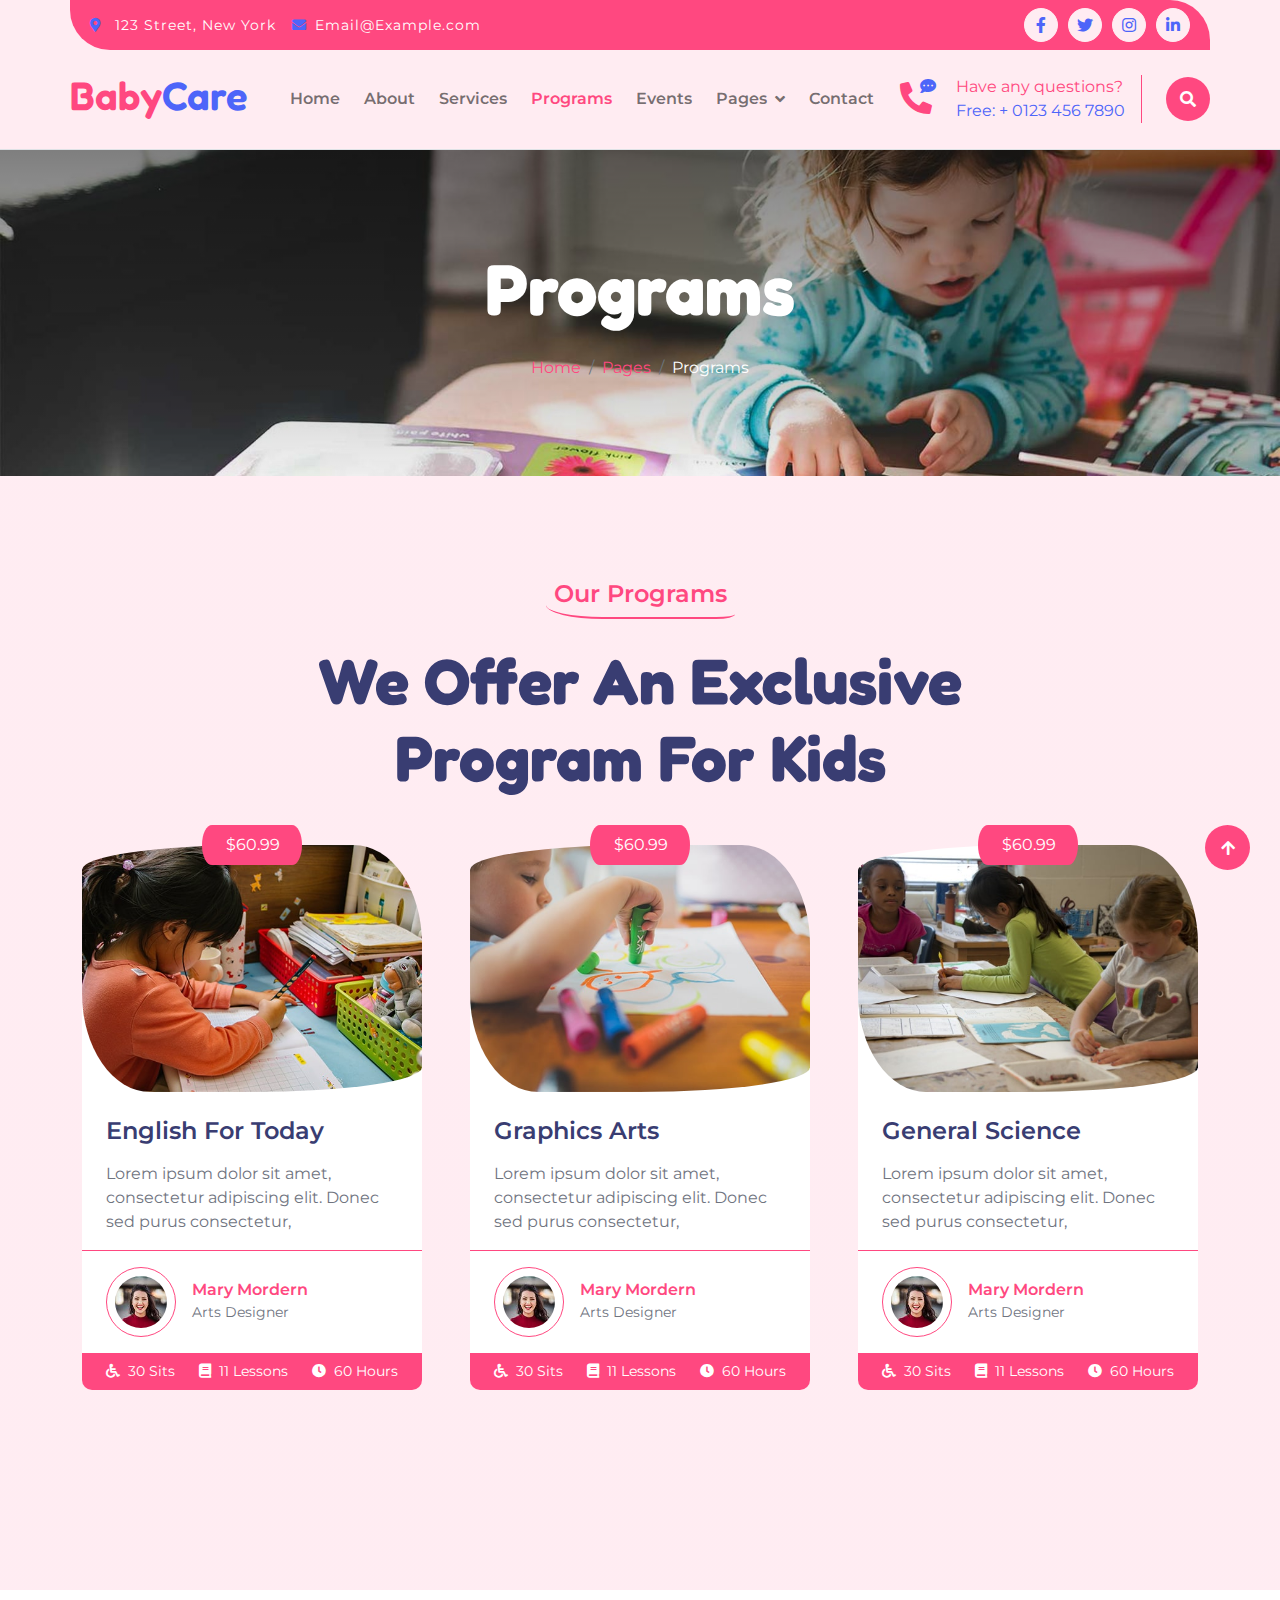
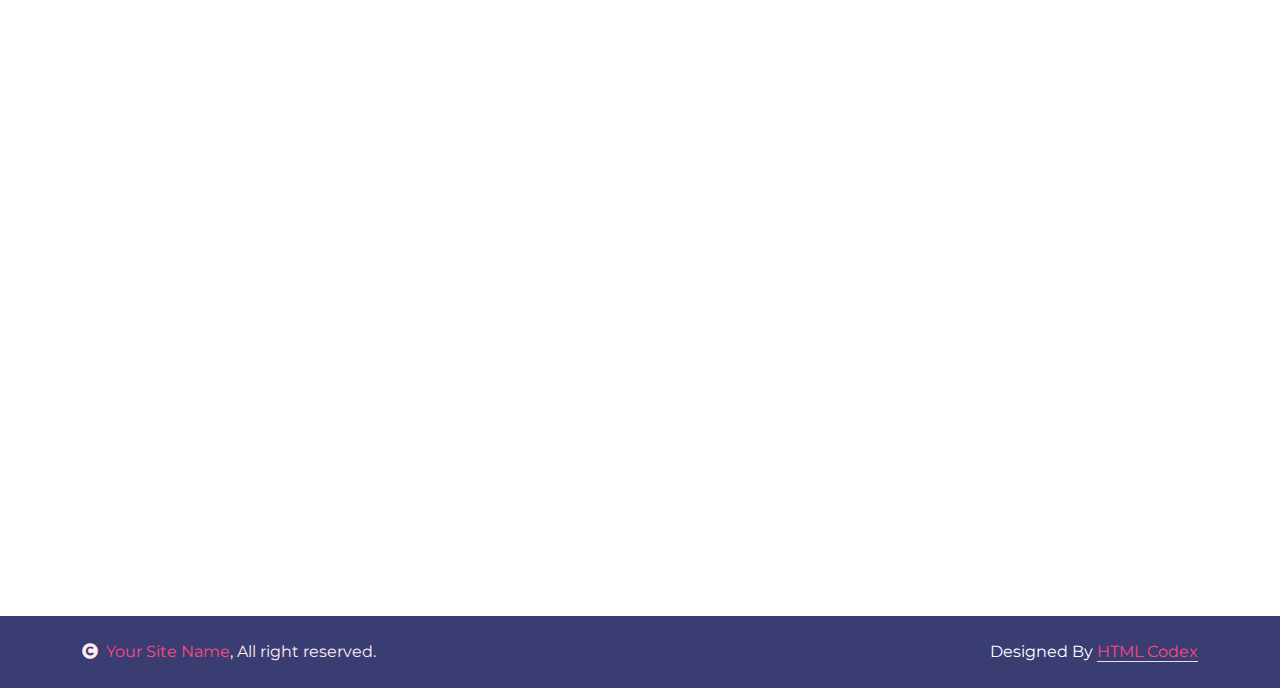
<file: program.html>
<!DOCTYPE html>
<html lang="en">

    <head>
        <meta charset="utf-8">
        <title>BabyCare - Daycare Website Template</title>
        <meta content="width=device-width, initial-scale=1.0" name="viewport">
        <meta content="" name="keywords">
        <meta content="" name="description">

        <!-- Google Web Fonts -->
        <link rel="preconnect" href="https://fonts.googleapis.com">
        <link rel="preconnect" href="https://fonts.gstatic.com" crossorigin>
        <link href="https://fonts.googleapis.com/css2?family=Fredoka:wght@600;700&family=Montserrat:wght@200;400;600&display=swap" rel="stylesheet"> 

        <!-- Icon Font Stylesheet -->
        <link rel="stylesheet" href="https://use.fontawesome.com/releases/v5.15.4/css/all.css"/>
        <link href="https://cdn.jsdelivr.net/npm/bootstrap-icons@1.4.1/font/bootstrap-icons.css" rel="stylesheet">

        <!-- Libraries Stylesheet -->
        <link href="lib/animate/animate.min.css" rel="stylesheet">
        <link href="lib/lightbox/css/lightbox.min.css" rel="stylesheet">
        <link href="lib/owlcarousel/assets/owl.carousel.min.css" rel="stylesheet">

        <!-- Customized Bootstrap Stylesheet -->
        <link href="css/bootstrap.min.css" rel="stylesheet">

        <!-- Template Stylesheet -->
        <link href="css/style.css" rel="stylesheet">

        

    </head>

    <body>

        <!-- Spinner Start -->
        <div id="spinner" class="show w-100 vh-100 bg-white position-fixed translate-middle top-50 start-50  d-flex align-items-center justify-content-center">
            <div class="spinner-grow text-primary" role="status"></div>
        </div>
        <!-- Spinner End -->


        <!-- Navbar start -->
        <div class="container-fluid border-bottom bg-light wow fadeIn" data-wow-delay="0.1s">
            <div class="container topbar bg-primary d-none d-lg-block py-2" style="border-radius: 0 40px">
                <div class="d-flex justify-content-between">
                    <div class="top-info ps-2">
                        <small class="me-3"><i class="fas fa-map-marker-alt me-2 text-secondary"></i> <a href="#" class="text-white">123 Street, New York</a></small>
                        <small class="me-3"><i class="fas fa-envelope me-2 text-secondary"></i><a href="#" class="text-white">Email@Example.com</a></small>
                    </div>
                    <div class="top-link pe-2">
                        <a href="" class="btn btn-light btn-sm-square rounded-circle"><i class="fab fa-facebook-f text-secondary"></i></a>
                        <a href="" class="btn btn-light btn-sm-square rounded-circle"><i class="fab fa-twitter text-secondary"></i></a>
                        <a href="" class="btn btn-light btn-sm-square rounded-circle"><i class="fab fa-instagram text-secondary"></i></a>
                        <a href="" class="btn btn-light btn-sm-square rounded-circle me-0"><i class="fab fa-linkedin-in text-secondary"></i></a>
                    </div>
                </div>
            </div>
            <div class="container px-0">
                <nav class="navbar navbar-light navbar-expand-xl py-3">
                    <a href="index.html" class="navbar-brand"><h1 class="text-primary display-6">Baby<span class="text-secondary">Care</span></h1></a>
                    <button class="navbar-toggler py-2 px-3" type="button" data-bs-toggle="collapse" data-bs-target="#navbarCollapse">
                        <span class="fa fa-bars text-primary"></span>
                    </button>
                    <div class="collapse navbar-collapse" id="navbarCollapse">
                        <div class="navbar-nav mx-auto">
                            <a href="index.html" class="nav-item nav-link">Home</a>
                            <a href="about.html" class="nav-item nav-link">About</a>
                            <a href="service.html" class="nav-item nav-link">Services</a>
                            <a href="program.html" class="nav-item nav-link active">Programs</a>
                            <a href="event.html" class="nav-item nav-link">Events</a>
                            <div class="nav-item dropdown">
                                <a href="#" class="nav-link dropdown-toggle" data-bs-toggle="dropdown">Pages</a>
                                <div class="dropdown-menu m-0 bg-secondary rounded-0">
                                    <a href="blog.html" class="dropdown-item">Our Blog</a>
                                    <a href="team.html" class="dropdown-item">Our Team</a>
                                    <a href="testimonial.html" class="dropdown-item">Testimonial</a>
                                    <a href="404.html" class="dropdown-item">404 Page</a>
                                </div>
                            </div>
                            <a href="contact.html" class="nav-item nav-link">Contact</a>
                        </div>
                        <div class="d-flex me-4">
                            <div id="phone-tada" class="d-flex align-items-center justify-content-center">
                                <a href="" class="position-relative wow tada" data-wow-delay=".9s" >
                                    <i class="fa fa-phone-alt text-primary fa-2x me-4"></i>
                                    <div class="position-absolute" style="top: -7px; left: 20px;">
                                        <span><i class="fa fa-comment-dots text-secondary"></i></span>
                                    </div>
                                </a>
                            </div>
                            <div class="d-flex flex-column pe-3 border-end border-primary">
                                <span class="text-primary">Have any questions?</span>
                                <a href="#"><span class="text-secondary">Free: + 0123 456 7890</span></a>
                            </div>
                        </div>
                        <button class="btn-search btn btn-primary btn-md-square rounded-circle" data-bs-toggle="modal" data-bs-target="#searchModal"><i class="fas fa-search text-white"></i></button>
                    </div>
                </nav>
            </div>
        </div>
        <!-- Navbar End -->


        <!-- Modal Search Start -->
        <div class="modal fade" id="searchModal" tabindex="-1" aria-labelledby="exampleModalLabel" aria-hidden="true">
            <div class="modal-dialog modal-fullscreen">
                <div class="modal-content rounded-0">
                    <div class="modal-header">
                        <h5 class="modal-title" id="exampleModalLabel">Search by keyword</h5>
                        <button type="button" class="btn-close" data-bs-dismiss="modal" aria-label="Close"></button>
                    </div>
                    <div class="modal-body d-flex align-items-center">
                        <div class="input-group w-75 mx-auto d-flex">
                            <input type="search" class="form-control p-3" placeholder="keywords" aria-describedby="search-icon-1">
                            <span id="search-icon-1" class="input-group-text p-3"><i class="fa fa-search"></i></span>
                        </div>
                    </div>
                </div>
            </div>
        </div>
        <!-- Modal Search End -->

        
        <!-- Page Header Start -->
        <div class="container-fluid page-header py-5 wow fadeIn" data-wow-delay="0.1s">
            <div class="container text-center py-5">
                <h1 class="display-2 text-white mb-4">Programs</h1>
                <nav aria-label="breadcrumb">
                    <ol class="breadcrumb justify-content-center mb-0">
                        <li class="breadcrumb-item"><a href="#">Home</a></li>
                        <li class="breadcrumb-item"><a href="#">Pages</a></li>
                        <li class="breadcrumb-item text-white" aria-current="page">Programs</li>
                    </ol>
                </nav>
            </div>
        </div>
        <!-- Page Header End -->


        <!-- Programs Start -->
        <div class="container-fluid program  py-5">
            <div class="container py-5">
                <div class="mx-auto text-center wow fadeIn" data-wow-delay="0.1s" style="max-width: 700px;">
                    <h4 class="text-primary mb-4 border-bottom border-primary border-2 d-inline-block p-2 title-border-radius">Our Programs</h4>
                    <h1 class="mb-5 display-3">We Offer An Exclusive Program For Kids</h1>
                </div>
                <div class="row g-5 justify-content-center">
                    <div class="col-md-6 col-lg-6 col-xl-4 wow fadeIn" data-wow-delay="0.1s">
                        <div class="program-item rounded">
                            <div class="program-img position-relative">
                                <div class="overflow-hidden img-border-radius">
                                    <img src="img/program-1.jpg" class="img-fluid w-100" alt="Image">
                                </div>
                                <div class="px-4 py-2 bg-primary text-white program-rate">$60.99</div>
                            </div>
                            <div class="program-text bg-white px-4 pb-3">
                                <div class="program-text-inner">
                                    <a href="#" class="h4">English For Today</a>
                                    <p class="mt-3 mb-0">Lorem ipsum dolor sit amet, consectetur adipiscing elit. Donec sed purus consectetur,</p>
                                </div>
                            </div>
                            <div class="program-teacher d-flex align-items-center border-top border-primary bg-white px-4 py-3">
                                <img src="img/program-teacher.jpg" class="img-fluid rounded-circle p-2 border border-primary bg-white" alt="Image" style="width: 70px; height: 70px;">
                                <div class="ms-3">
                                    <h6 class="mb-0 text-primary">Mary Mordern</h6>
                                    <small>Arts Designer</small>
                                </div>
                            </div>
                            <div class="d-flex justify-content-between px-4 py-2 bg-primary rounded-bottom">
                                <small class="text-white"><i class="fas fa-wheelchair me-1"></i> 30 Sits</small>
                                <small class="text-white"><i class="fas fa-book me-1"></i> 11 Lessons</small>
                                <small class="text-white"><i class="fas fa-clock me-1"></i> 60 Hours</small>
                            </div>
                        </div>
                    </div>
                    <div class="col-md-6 col-lg-6 col-xl-4 wow fadeIn" data-wow-delay="0.3s">
                        <div class="program-item rounded">
                            <div class="program-img position-relative">
                                <div class="overflow-hidden img-border-radius">
                                    <img src="img/program-2.jpg" class="img-fluid w-100" alt="Image">
                                </div>
                                <div class="px-4 py-2 bg-primary text-white program-rate">$60.99</div>
                            </div>
                            <div class="program-text bg-white px-4 pb-3">
                                <div class="program-text-inner">
                                    <a href="#" class="h4">Graphics Arts</a>
                                    <p class="mt-3 mb-0">Lorem ipsum dolor sit amet, consectetur adipiscing elit. Donec sed purus consectetur,</p>
                                </div>
                            </div>
                            <div class="program-teacher d-flex align-items-center border-top border-primary bg-white px-4 py-3">
                                <img src="img/program-teacher.jpg" class="img-fluid rounded-circle p-2 border border-primary bg-white" alt="" style="width: 70px; height: 70px;">
                                <div class="ms-3">
                                    <h6 class="mb-0 text-primary">Mary Mordern</h6>
                                    <small>Arts Designer</small>
                                </div>
                            </div>
                            <div class="d-flex justify-content-between px-4 py-2 bg-primary rounded-bottom">
                                <small class="text-white"><i class="fas fa-wheelchair me-1"></i> 30 Sits</small>
                                <small class="text-white"><i class="fas fa-book me-1"></i> 11 Lessons</small>
                                <small class="text-white"><i class="fas fa-clock me-1"></i> 60 Hours</small>
                            </div>
                        </div>
                    </div>
                    <div class="col-md-6 col-lg-6 col-xl-4 wow fadeIn" data-wow-delay="0.5s">
                        <div class="program-item rounded">
                            <div class="program-img position-relative">
                                <div class="overflow-hidden img-border-radius">
                                    <img src="img/program-3.jpg" class="img-fluid w-100" alt="Image">
                                </div>
                                <div class="px-4 py-2 bg-primary text-white program-rate">$60.99</div>
                            </div>
                            <div class="program-text bg-white px-4 pb-3">
                                <div class="program-text-inner">
                                    <a href="#" class="h4">General Science</a>
                                    <p class="mt-3 mb-0">Lorem ipsum dolor sit amet, consectetur adipiscing elit. Donec sed purus consectetur,</p>
                                </div>
                            </div>
                            <div class="program-teacher d-flex align-items-center border-top border-primary bg-white px-4 py-3">
                                <img src="img/program-teacher.jpg" class="img-fluid rounded-circle p-2 border border-primary bg-white" alt="" style="width: 70px; height: 70px;">
                                <div class="ms-3">
                                    <h6 class="mb-0 text-primary">Mary Mordern</h6>
                                    <small>Arts Designer</small>
                                </div>
                            </div>
                            <div class="d-flex justify-content-between px-4 py-2 bg-primary rounded-bottom">
                                <small class="text-white"><i class="fas fa-wheelchair me-1"></i> 30 Sits</small>
                                <small class="text-white"><i class="fas fa-book me-1"></i> 11 Lessons</small>
                                <small class="text-white"><i class="fas fa-clock me-1"></i> 60 Hours</small>
                            </div>
                        </div>
                    </div>
                    <div class="d-inline-block text-center wow fadeIn" data-wow-delay="0.1s">
                        <a href="#" class="btn btn-primary px-5 py-3 text-white btn-border-radius">Vew All Programs</a>
                    </div>
                </div> 
            </div>
        </div>
        <!-- Program End -->


        <!-- Footer Start -->
        <div class="container-fluid footer py-5 wow fadeIn" data-wow-delay="0.1s">
            <div class="container py-5">
                <div class="row g-5">
                    <div class="col-md-6 col-lg-4 col-xl-3">
                        <div class="footer-item">
                            <h2 class="fw-bold mb-3"><span class="text-primary mb-0">Baby</span><span class="text-secondary">Care</span></h2>
                            <p class="mb-4">There cursus massa at urnaaculis estieSed aliquamellus vitae ultrs condmentum leo massamollis its estiegittis miristum.</p>
                            <div class="border border-primary p-3 rounded bg-light">
                                <h5 class="mb-3">Newsletter</h5>
                                <div class="position-relative mx-auto border border-primary rounded" style="max-width: 400px;">
                                    <input class="form-control border-0 w-100 py-3 ps-4 pe-5" type="text" placeholder="Your email">
                                    <button type="button" class="btn btn-primary py-2 position-absolute top-0 end-0 mt-2 me-2 text-white">SignUp</button>
                                </div>
                            </div>
                        </div>
                    </div>
                    <div class="col-md-6 col-lg-4 col-xl-3">
                        <div class="footer-item">
                            <div class="d-flex flex-column p-4 ps-5 text-dark border border-primary" 
                            style="border-radius: 50% 20% / 10% 40%;">
                                <p>Monday: 8am to 5pm</p>
                                <p>Tuesday: 8am to 5pm</p>
                                <p>Wednes: 8am to 5pm</p>
                                <p>Thursday: 8am to 5pm</p>
                                <p>Friday: 8am to 5pm</p>
                                <p>Saturday: 8am to 5pm</p>
                                <p class="mb-0">Sunday: Closed</p>
                            </div>
                        </div>
                    </div>
                    <div class="col-md-6 col-lg-4 col-xl-3">
                        <div class="footer-item">
                            <h4 class="text-primary mb-4 border-bottom border-primary border-2 d-inline-block p-2 title-border-radius">LOCATION</h4>
                            <div class="d-flex flex-column align-items-start">
                                <a href="" class="text-body mb-4"><i class="fa fa-map-marker-alt text-primary me-2"></i> 104 North tower New York, USA</a>
                                <a href="" class="text-start rounded-0 text-body mb-4"><i class="fa fa-phone-alt text-primary me-2"></i> (+012) 3456 7890 123</a>
                                <a href="" class="text-start rounded-0 text-body mb-4"><i class="fas fa-envelope text-primary me-2"></i> exampleemail@gmail.com</a>
                                <a href="" class="text-start rounded-0 text-body mb-4"><i class="fa fa-clock text-primary me-2"></i> 26/7 Hours Service</a>
                                <div class="footer-icon d-flex">
                                    <a class="btn btn-primary btn-sm-square me-3 rounded-circle text-white" href=""><i class="fab fa-facebook-f"></i></a>
                                    <a class="btn btn-primary btn-sm-square me-3 rounded-circle text-white" href=""><i class="fab fa-twitter"></i></a>
                                    <a href="#" class="btn btn-primary btn-sm-square me-3 rounded-circle text-white"><i class="fab fa-instagram"></i></a>
                                    <a href="#" class="btn btn-primary btn-sm-square rounded-circle text-white"><i class="fab fa-linkedin-in"></i></a>
                                </div>
                            </div>
                        </div>
                    </div>
                    <div class="col-md-6 col-lg-4 col-xl-3">
                        <div class="footer-item">
                            <h4 class="text-primary mb-4 border-bottom border-primary border-2 d-inline-block p-2 title-border-radius">OUR GALLARY</h4>
                            <div class="row g-3">
                                <div class="col-4">
                                    <div class="footer-galary-img rounded-circle border border-primary">
                                        <img src="img/galary-1.jpg" class="img-fluid rounded-circle p-2" alt="">
                                    </div>
                               </div>
                               <div class="col-4">
                                    <div class="footer-galary-img rounded-circle border border-primary">
                                        <img src="img/galary-2.jpg" class="img-fluid rounded-circle p-2" alt="">
                                    </div>
                               </div>
                                <div class="col-4">
                                    <div class="footer-galary-img rounded-circle border border-primary">
                                        <img src="img/galary-3.jpg" class="img-fluid rounded-circle p-2" alt="">
                                    </div>
                               </div>
                                <div class="col-4">
                                    <div class="footer-galary-img rounded-circle border border-primary">
                                        <img src="img/galary-4.jpg" class="img-fluid rounded-circle p-2" alt="">
                                    </div>
                               </div>
                                <div class="col-4">
                                    <div class="footer-galary-img rounded-circle border border-primary">
                                        <img src="img/galary-5.jpg" class="img-fluid rounded-circle p-2" alt="">
                                    </div>
                               </div>
                                <div class="col-4">
                                    <div class="footer-galary-img rounded-circle border border-primary">
                                        <img src="img/galary-6.jpg" class="img-fluid rounded-circle p-2" alt="">
                                    </div>
                               </div>
                            </div>
                        </div>
                    </div>
                </div>
            </div>
        </div>
        <!-- Footer End -->


        <!-- Copyright Start -->
        <div class="container-fluid copyright bg-dark py-4">
            <div class="container">
                <div class="row">
                    <div class="col-md-6 text-center text-md-start mb-3 mb-md-0">
                        <span class="text-light"><a href="#"><i class="fas fa-copyright text-light me-2"></i>Your Site Name</a>, All right reserved.</span>
                    </div>
                    <div class="col-md-6 my-auto text-center text-md-end text-white">
                        <!--/*** This template is free as long as you keep the below author’s credit link/attribution link/backlink. ***/-->
                        <!--/*** If you'd like to use the template without the below author’s credit link/attribution link/backlink, ***/-->
                        <!--/*** you can purchase the Credit Removal License from "https://htmlcodex.com/credit-removal". ***/-->
                        Designed By <a class="border-bottom" href="https://htmlcodex.com">HTML Codex</a>
                    </div>
                </div>
            </div>
        </div>
        <!-- Copyright End -->


        <!-- Back to Top -->
        <a href="#" class="btn btn-primary border-3 border-primary rounded-circle back-to-top"><i class="fa fa-arrow-up"></i></a>   

        
    <!-- JavaScript Libraries -->
    <script src="https://ajax.googleapis.com/ajax/libs/jquery/3.6.4/jquery.min.js"></script>
    <script src="https://cdn.jsdelivr.net/npm/bootstrap@5.0.0/dist/js/bootstrap.bundle.min.js"></script>
    <script src="lib/wow/wow.min.js"></script>
    <script src="lib/easing/easing.min.js"></script>
    <script src="lib/waypoints/waypoints.min.js"></script>
    <script src="lib/lightbox/js/lightbox.min.js"></script>
    <script src="lib/owlcarousel/owl.carousel.min.js"></script>

    <!-- Template Javascript -->
    <script src="js/main.js"></script>
    </body>

</html>
</file>
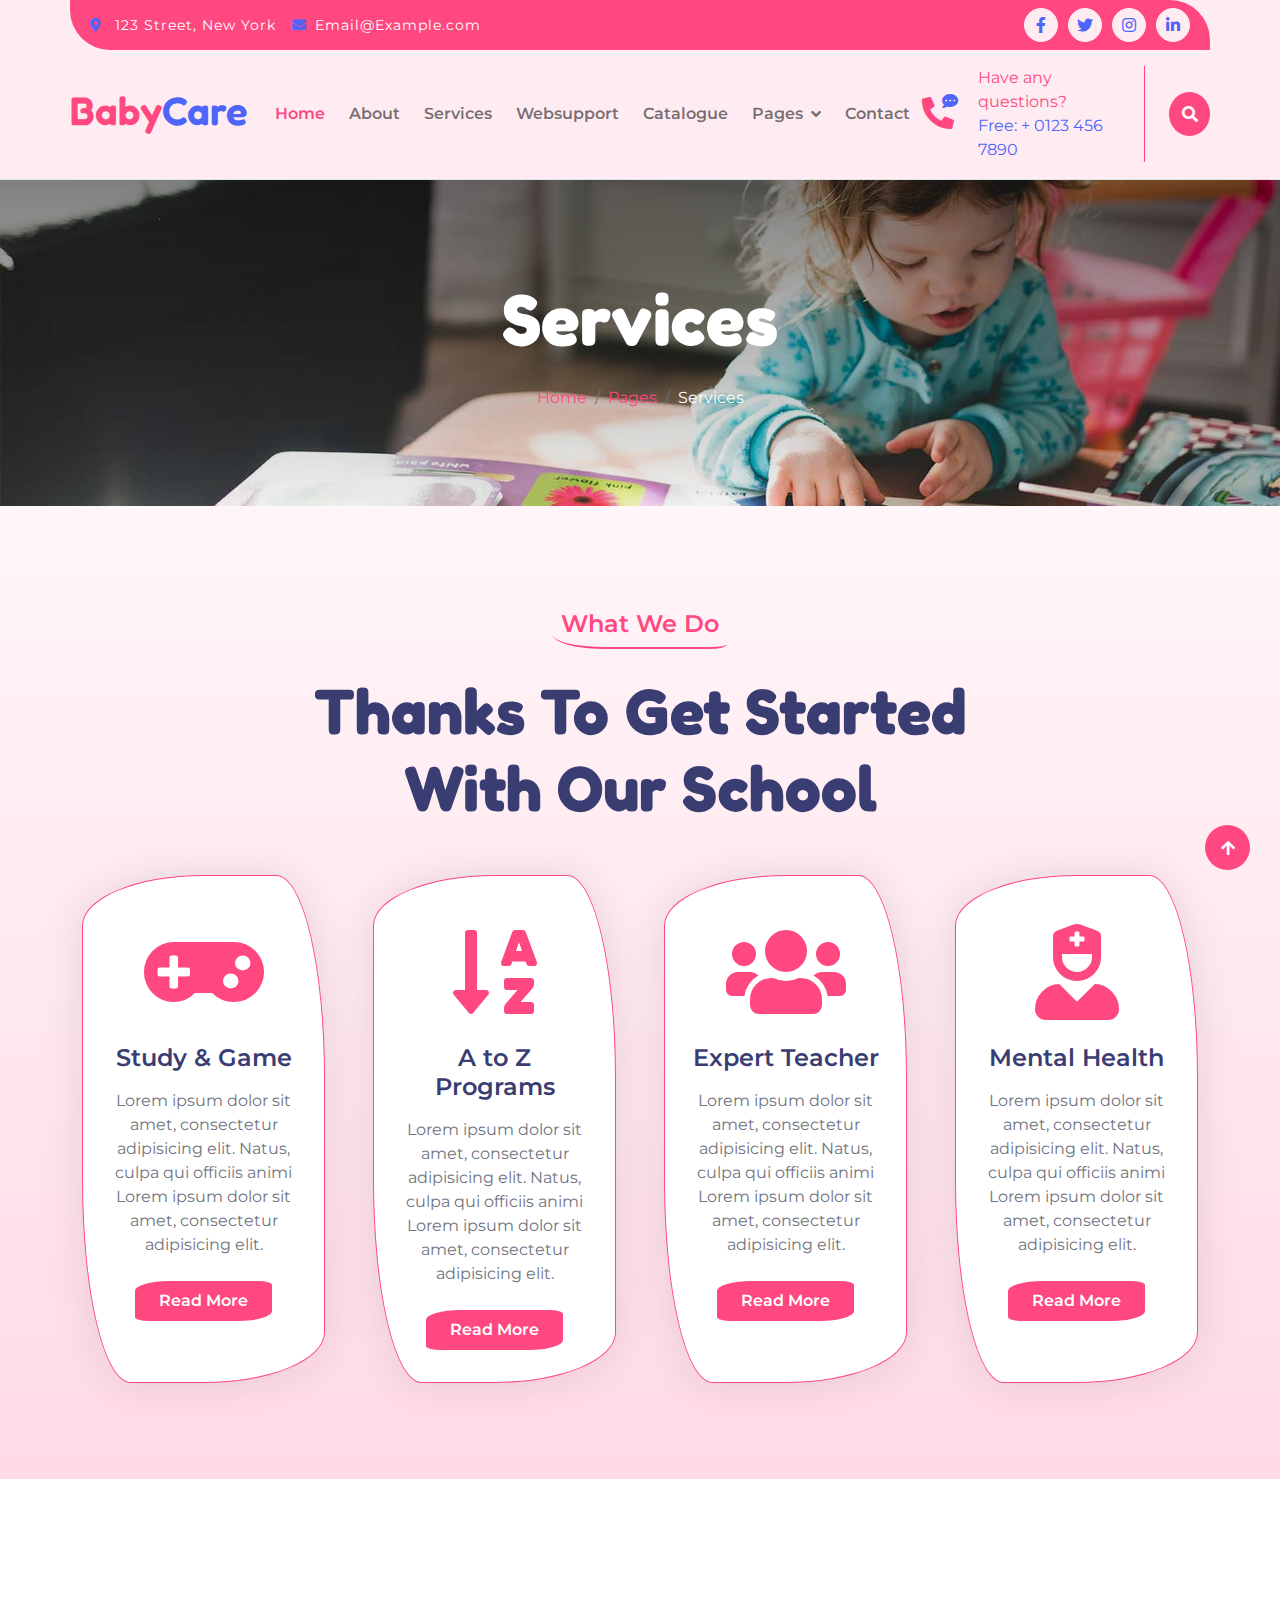
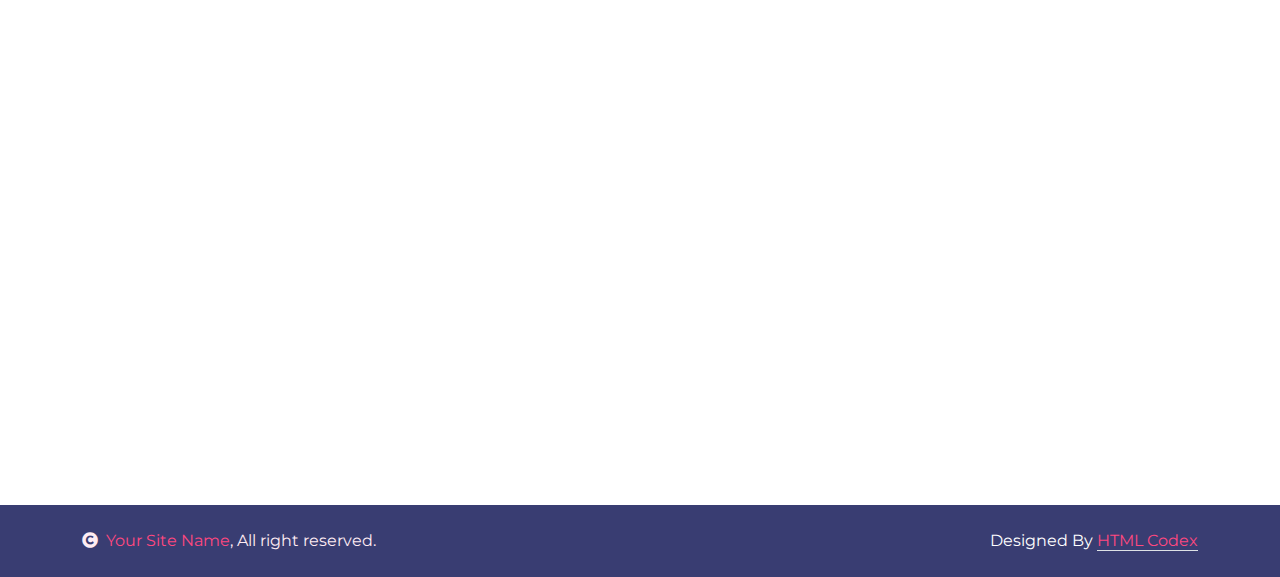
<file: service.html>
<!DOCTYPE html>
<html lang="en">

    <head>
        <meta charset="utf-8">
        <title>BabyCare - Daycare Website Template</title>
        <meta content="width=device-width, initial-scale=1.0" name="viewport">
        <meta content="" name="keywords">
        <meta content="" name="description">

        <!-- Google Web Fonts -->
        <link rel="preconnect" href="https://fonts.googleapis.com">
        <link rel="preconnect" href="https://fonts.gstatic.com" crossorigin>
        <link href="https://fonts.googleapis.com/css2?family=Fredoka:wght@600;700&family=Montserrat:wght@200;400;600&display=swap" rel="stylesheet"> 

        <!-- Icon Font Stylesheet -->
        <link rel="stylesheet" href="https://use.fontawesome.com/releases/v5.15.4/css/all.css"/>
        <link href="https://cdn.jsdelivr.net/npm/bootstrap-icons@1.4.1/font/bootstrap-icons.css" rel="stylesheet">

        <!-- Libraries Stylesheet -->
        <link href="lib/animate/animate.min.css" rel="stylesheet">
        <link href="lib/lightbox/css/lightbox.min.css" rel="stylesheet">
        <link href="lib/owlcarousel/assets/owl.carousel.min.css" rel="stylesheet">

        <!-- Customized Bootstrap Stylesheet -->
        <link href="css/bootstrap.min.css" rel="stylesheet">

        <!-- Template Stylesheet -->
        <link href="css/style.css" rel="stylesheet">

        

    </head>

    <body>

        <!-- Spinner Start -->
        <div id="spinner" class="show w-100 vh-100 bg-white position-fixed translate-middle top-50 start-50  d-flex align-items-center justify-content-center">
            <div class="spinner-grow text-primary" role="status"></div>
        </div>
        <!-- Spinner End -->


        <!-- Navbar start -->
        <div class="container-fluid border-bottom bg-light wow fadeIn" data-wow-delay="0.1s">
            <div class="container topbar bg-primary d-none d-lg-block py-2" style="border-radius: 0 40px">
                <div class="d-flex justify-content-between">
                    <div class="top-info ps-2">
                        <small class="me-3"><i class="fas fa-map-marker-alt me-2 text-secondary"></i> <a href="#" class="text-white">123 Street, New York</a></small>
                        <small class="me-3"><i class="fas fa-envelope me-2 text-secondary"></i><a href="#" class="text-white">Email@Example.com</a></small>
                    </div>
                    <div class="top-link pe-2">
                        <a href="" class="btn btn-light btn-sm-square rounded-circle"><i class="fab fa-facebook-f text-secondary"></i></a>
                        <a href="" class="btn btn-light btn-sm-square rounded-circle"><i class="fab fa-twitter text-secondary"></i></a>
                        <a href="" class="btn btn-light btn-sm-square rounded-circle"><i class="fab fa-instagram text-secondary"></i></a>
                        <a href="" class="btn btn-light btn-sm-square rounded-circle me-0"><i class="fab fa-linkedin-in text-secondary"></i></a>
                    </div>
                </div>
            </div>
            <div class="container px-0">
                <nav class="navbar navbar-light navbar-expand-xl py-3">
                    <a href="index.html" class="navbar-brand"><h1 class="text-primary display-6">Baby<span class="text-secondary">Care</span></h1></a>
                    <button class="navbar-toggler py-2 px-3" type="button" data-bs-toggle="collapse" data-bs-target="#navbarCollapse">
                        <span class="fa fa-bars text-primary"></span>
                    </button>
                    <div class="collapse navbar-collapse" id="navbarCollapse">
                        <div class="navbar-nav mx-auto">
                            <a href="index.html" class="nav-item nav-link active">Home</a>
                            <a href="index.html" class="nav-item nav-link">About</a>
                            <a href="index.html" class="nav-item nav-link">Services</a>
                            <a href="index.html" class="nav-item nav-link">Websupport</a>
                            <a href="index.html" class="nav-item nav-link">Catalogue</a>
                            <div class="nav-item dropdown">
                                <a href="#" class="nav-link dropdown-toggle" data-bs-toggle="dropdown">Pages</a>
                                <!-- <div class="dropdown-menu m-0 bg-secondary rounded-0">
                                    <a href="blog.html" class="dropdown-item">Our Blog</a>
                                    <a href="team.html" class="dropdown-item">Our Team</a>
                                    <a href="testimonial.html" class="dropdown-item">Testimonial</a>
                                    <a href="404.html" class="dropdown-item">404 Page</a>
                                </div> -->
                            </div>
                            <a href="contact.html" class="nav-item nav-link">Contact</a>
                        </div>
                        <div class="d-flex me-4">
                            <div id="phone-tada" class="d-flex align-items-center justify-content-center">
                                <a href="" class="position-relative wow tada" data-wow-delay=".9s" >
                                    <i class="fa fa-phone-alt text-primary fa-2x me-4"></i>
                                    <div class="position-absolute" style="top: -7px; left: 20px;">
                                        <span><i class="fa fa-comment-dots text-secondary"></i></span>
                                    </div>
                                </a>
                            </div>
                            <div class="d-flex flex-column pe-3 border-end border-primary">
                                <span class="text-primary">Have any questions?</span>
                                <a href="#"><span class="text-secondary">Free: + 0123 456 7890</span></a>
                            </div>
                        </div>
                        <button class="btn-search btn btn-primary btn-md-square rounded-circle" data-bs-toggle="modal" data-bs-target="#searchModal"><i class="fas fa-search text-white"></i></button>
                    </div>
                </nav>
            </div>
        </div>
        <!-- Navbar End -->


        <!-- Modal Search Start -->
        <div class="modal fade" id="searchModal" tabindex="-1" aria-labelledby="exampleModalLabel" aria-hidden="true">
            <div class="modal-dialog modal-fullscreen">
                <div class="modal-content rounded-0">
                    <div class="modal-header">
                        <h5 class="modal-title" id="exampleModalLabel">Search by keyword</h5>
                        <button type="button" class="btn-close" data-bs-dismiss="modal" aria-label="Close"></button>
                    </div>
                    <div class="modal-body d-flex align-items-center">
                        <div class="input-group w-75 mx-auto d-flex">
                            <input type="search" class="form-control p-3" placeholder="keywords" aria-describedby="search-icon-1">
                            <span id="search-icon-1" class="input-group-text p-3"><i class="fa fa-search"></i></span>
                        </div>
                    </div>
                </div>
            </div>
        </div>
        <!-- Modal Search End -->

        
        <!-- Page Header Start -->
        <div class="container-fluid page-header py-5 wow fadeIn" data-wow-delay="0.1s">
            <div class="container text-center py-5">
                <h1 class="display-2 text-white mb-4">Services</h1>
                <nav aria-label="breadcrumb">
                    <ol class="breadcrumb justify-content-center mb-0">
                        <li class="breadcrumb-item"><a href="#">Home</a></li>
                        <li class="breadcrumb-item"><a href="#">Pages</a></li>
                        <li class="breadcrumb-item text-white" aria-current="page">Services</li>
                    </ol>
                </nav>
            </div>
        </div>
        <!-- Page Header End -->


        <!-- Service Start -->
        <div class="container-fluid service py-5">
            <div class="container py-5">
                <div class="mx-auto text-center wow fadeIn" data-wow-delay="0.1s" style="max-width: 700px;">
                    <h4 class="text-primary mb-4 border-bottom border-primary border-2 d-inline-block p-2 title-border-radius">What We Do</h4>
                    <h1 class="mb-5 display-3">Thanks To Get Started With Our School</h1>
                </div>
                <div class="row g-5">
                    <div class="col-md-6 col-lg-6 col-xl-3 wow fadeIn" data-wow-delay="0.1s">
                        <div class="text-center border-primary border bg-white service-item">
                            <div class="service-content d-flex align-items-center justify-content-center p-4">
                                <div class="service-content-inner">
                                    <div class="p-4"><i class="fas fa-gamepad fa-6x text-primary"></i></div>
                                    <a href="#" class="h4">Study & Game</a>
                                    <p class="my-3">Lorem ipsum dolor sit amet, consectetur adipisicing elit. Natus, culpa qui officiis animi Lorem ipsum dolor sit amet, 
                                        consectetur adipisicing elit.</p>
                                    <a href="#" class="btn btn-primary text-white px-4 py-2 my-2 btn-border-radius">Read More</a>
                                </div>
                            </div>
                        </div>
                    </div>
                    <div class="col-md-6 col-lg-6 col-xl-3 wow fadeIn" data-wow-delay="0.3s">
                        <div class="text-center border-primary border bg-white service-item">
                            <div class="service-content d-flex align-items-center justify-content-center p-4">
                                <div class="service-content-inner">
                                    <div class="p-4"><i class="fas fa-sort-alpha-down fa-6x text-primary"></i></div>
                                    <a href="#" class="h4">A to Z Programs</a>
                                    <p class="my-3">Lorem ipsum dolor sit amet, consectetur adipisicing elit. Natus, culpa qui officiis animi Lorem ipsum dolor sit amet, 
                                        consectetur adipisicing elit.</p>
                                    <a href="#" class="btn btn-primary text-white px-4 py-2 my-2 btn-border-radius">Read More</a>
                                </div>
                            </div>
                        </div>
                    </div>
                    <div class="col-md-6 col-lg-6 col-xl-3 wow fadeIn" data-wow-delay="0.5s">
                        <div class="text-center border-primary border bg-white service-item">
                            <div class="service-content d-flex align-items-center justify-content-center p-4">
                                <div class="service-content-inner">
                                    <div class="p-4"><i class="fas fa-users fa-6x text-primary"></i></div>
                                    <a href="#" class="h4">Expert Teacher</a>
                                    <p class="my-3">Lorem ipsum dolor sit amet, consectetur adipisicing elit. Natus, culpa qui officiis animi Lorem ipsum dolor sit amet, 
                                        consectetur adipisicing elit.</p>
                                    <a href="#" class="btn btn-primary text-white px-4 py-2 my-2 btn-border-radius">Read More</a>
                                </div>
                            </div>
                        </div>
                    </div>
                    <div class="col-md-6 col-lg-6 col-xl-3 wow fadeIn" data-wow-delay="0.7s">
                        <div class="text-center border-primary border bg-white service-item">
                            <div class="service-content d-flex align-items-center justify-content-center p-4">
                                <div class="service-content-inner">
                                    <div class="p-4"><i class="fas fa-user-nurse fa-6x text-primary"></i></div>
                                    <a href="#" class="h4">Mental Health</a>
                                    <p class="my-3">Lorem ipsum dolor sit amet, consectetur adipisicing elit. Natus, culpa qui officiis animi Lorem ipsum dolor sit amet, 
                                        consectetur adipisicing elit.</p>
                                    <a href="#" class="btn btn-primary text-white px-4 py-2 my-2 btn-border-radius">Read More</a>
                                </div>
                            </div>
                        </div>
                    </div>
                </div>
            </div>
        </div>
        <!-- Service End -->


        <!-- Footer Start -->
        <div class="container-fluid footer py-5 wow fadeIn" data-wow-delay="0.1s">
            <div class="container py-5">
                <div class="row g-5">
                    <div class="col-md-6 col-lg-4 col-xl-3">
                        <div class="footer-item">
                            <h2 class="fw-bold mb-3"><span class="text-primary mb-0">Baby</span><span class="text-secondary">Care</span></h2>
                            <p class="mb-4">There cursus massa at urnaaculis estieSed aliquamellus vitae ultrs condmentum leo massamollis its estiegittis miristum.</p>
                            <div class="border border-primary p-3 rounded bg-light">
                                <h5 class="mb-3">Newsletter</h5>
                                <div class="position-relative mx-auto border border-primary rounded" style="max-width: 400px;">
                                    <input class="form-control border-0 w-100 py-3 ps-4 pe-5" type="text" placeholder="Your email">
                                    <button type="button" class="btn btn-primary py-2 position-absolute top-0 end-0 mt-2 me-2 text-white">SignUp</button>
                                </div>
                            </div>
                        </div>
                    </div>
                    <div class="col-md-6 col-lg-4 col-xl-3">
                        <div class="footer-item">
                            <div class="d-flex flex-column p-4 ps-5 text-dark border border-primary" 
                            style="border-radius: 50% 20% / 10% 40%;">
                                <p>Monday: 8am to 5pm</p>
                                <p>Tuesday: 8am to 5pm</p>
                                <p>Wednes: 8am to 5pm</p>
                                <p>Thursday: 8am to 5pm</p>
                                <p>Friday: 8am to 5pm</p>
                                <p>Saturday: 8am to 5pm</p>
                                <p class="mb-0">Sunday: Closed</p>
                            </div>
                        </div>
                    </div>
                    <div class="col-md-6 col-lg-4 col-xl-3">
                        <div class="footer-item">
                            <h4 class="text-primary mb-4 border-bottom border-primary border-2 d-inline-block p-2 title-border-radius">LOCATION</h4>
                            <div class="d-flex flex-column align-items-start">
                                <a href="" class="text-body mb-4"><i class="fa fa-map-marker-alt text-primary me-2"></i> 104 North tower New York, USA</a>
                                <a href="" class="text-start rounded-0 text-body mb-4"><i class="fa fa-phone-alt text-primary me-2"></i> (+012) 3456 7890 123</a>
                                <a href="" class="text-start rounded-0 text-body mb-4"><i class="fas fa-envelope text-primary me-2"></i> exampleemail@gmail.com</a>
                                <a href="" class="text-start rounded-0 text-body mb-4"><i class="fa fa-clock text-primary me-2"></i> 26/7 Hours Service</a>
                                <div class="footer-icon d-flex">
                                    <a class="btn btn-primary btn-sm-square me-3 rounded-circle text-white" href=""><i class="fab fa-facebook-f"></i></a>
                                    <a class="btn btn-primary btn-sm-square me-3 rounded-circle text-white" href=""><i class="fab fa-twitter"></i></a>
                                    <a href="#" class="btn btn-primary btn-sm-square me-3 rounded-circle text-white"><i class="fab fa-instagram"></i></a>
                                    <a href="#" class="btn btn-primary btn-sm-square rounded-circle text-white"><i class="fab fa-linkedin-in"></i></a>
                                </div>
                            </div>
                        </div>
                    </div>
                    <div class="col-md-6 col-lg-4 col-xl-3">
                        <div class="footer-item">
                            <h4 class="text-primary mb-4 border-bottom border-primary border-2 d-inline-block p-2 title-border-radius">OUR GALLARY</h4>
                            <div class="row g-3">
                                <div class="col-4">
                                    <div class="footer-galary-img rounded-circle border border-primary">
                                        <img src="img/galary-1.jpg" class="img-fluid rounded-circle p-2" alt="">
                                    </div>
                               </div>
                               <div class="col-4">
                                    <div class="footer-galary-img rounded-circle border border-primary">
                                        <img src="img/galary-2.jpg" class="img-fluid rounded-circle p-2" alt="">
                                    </div>
                               </div>
                                <div class="col-4">
                                    <div class="footer-galary-img rounded-circle border border-primary">
                                        <img src="img/galary-3.jpg" class="img-fluid rounded-circle p-2" alt="">
                                    </div>
                               </div>
                                <div class="col-4">
                                    <div class="footer-galary-img rounded-circle border border-primary">
                                        <img src="img/galary-4.jpg" class="img-fluid rounded-circle p-2" alt="">
                                    </div>
                               </div>
                                <div class="col-4">
                                    <div class="footer-galary-img rounded-circle border border-primary">
                                        <img src="img/galary-5.jpg" class="img-fluid rounded-circle p-2" alt="">
                                    </div>
                               </div>
                                <div class="col-4">
                                    <div class="footer-galary-img rounded-circle border border-primary">
                                        <img src="img/galary-6.jpg" class="img-fluid rounded-circle p-2" alt="">
                                    </div>
                               </div>
                            </div>
                        </div>
                    </div>
                </div>
            </div>
        </div>
        <!-- Footer End -->


        <!-- Copyright Start -->
        <div class="container-fluid copyright bg-dark py-4">
            <div class="container">
                <div class="row">
                    <div class="col-md-6 text-center text-md-start mb-3 mb-md-0">
                        <span class="text-light"><a href="#"><i class="fas fa-copyright text-light me-2"></i>Your Site Name</a>, All right reserved.</span>
                    </div>
                    <div class="col-md-6 my-auto text-center text-md-end text-white">
                        <!--/*** This template is free as long as you keep the below author’s credit link/attribution link/backlink. ***/-->
                        <!--/*** If you'd like to use the template without the below author’s credit link/attribution link/backlink, ***/-->
                        <!--/*** you can purchase the Credit Removal License from "https://htmlcodex.com/credit-removal". ***/-->
                        Designed By <a class="border-bottom" href="https://htmlcodex.com">HTML Codex</a>
                    </div>
                </div>
            </div>
        </div>
        <!-- Copyright End -->


        <!-- Back to Top -->
        <a href="#" class="btn btn-primary border-3 border-primary rounded-circle back-to-top"><i class="fa fa-arrow-up"></i></a>   

        
    <!-- JavaScript Libraries -->
    <script src="https://ajax.googleapis.com/ajax/libs/jquery/3.6.4/jquery.min.js"></script>
    <script src="https://cdn.jsdelivr.net/npm/bootstrap@5.0.0/dist/js/bootstrap.bundle.min.js"></script>
    <script src="lib/wow/wow.min.js"></script>
    <script src="lib/easing/easing.min.js"></script>
    <script src="lib/waypoints/waypoints.min.js"></script>
    <script src="lib/lightbox/js/lightbox.min.js"></script>
    <script src="lib/owlcarousel/owl.carousel.min.js"></script>

    <!-- Template Javascript -->
    <script src="js/main.js"></script>
    </body>

</html>
</file>
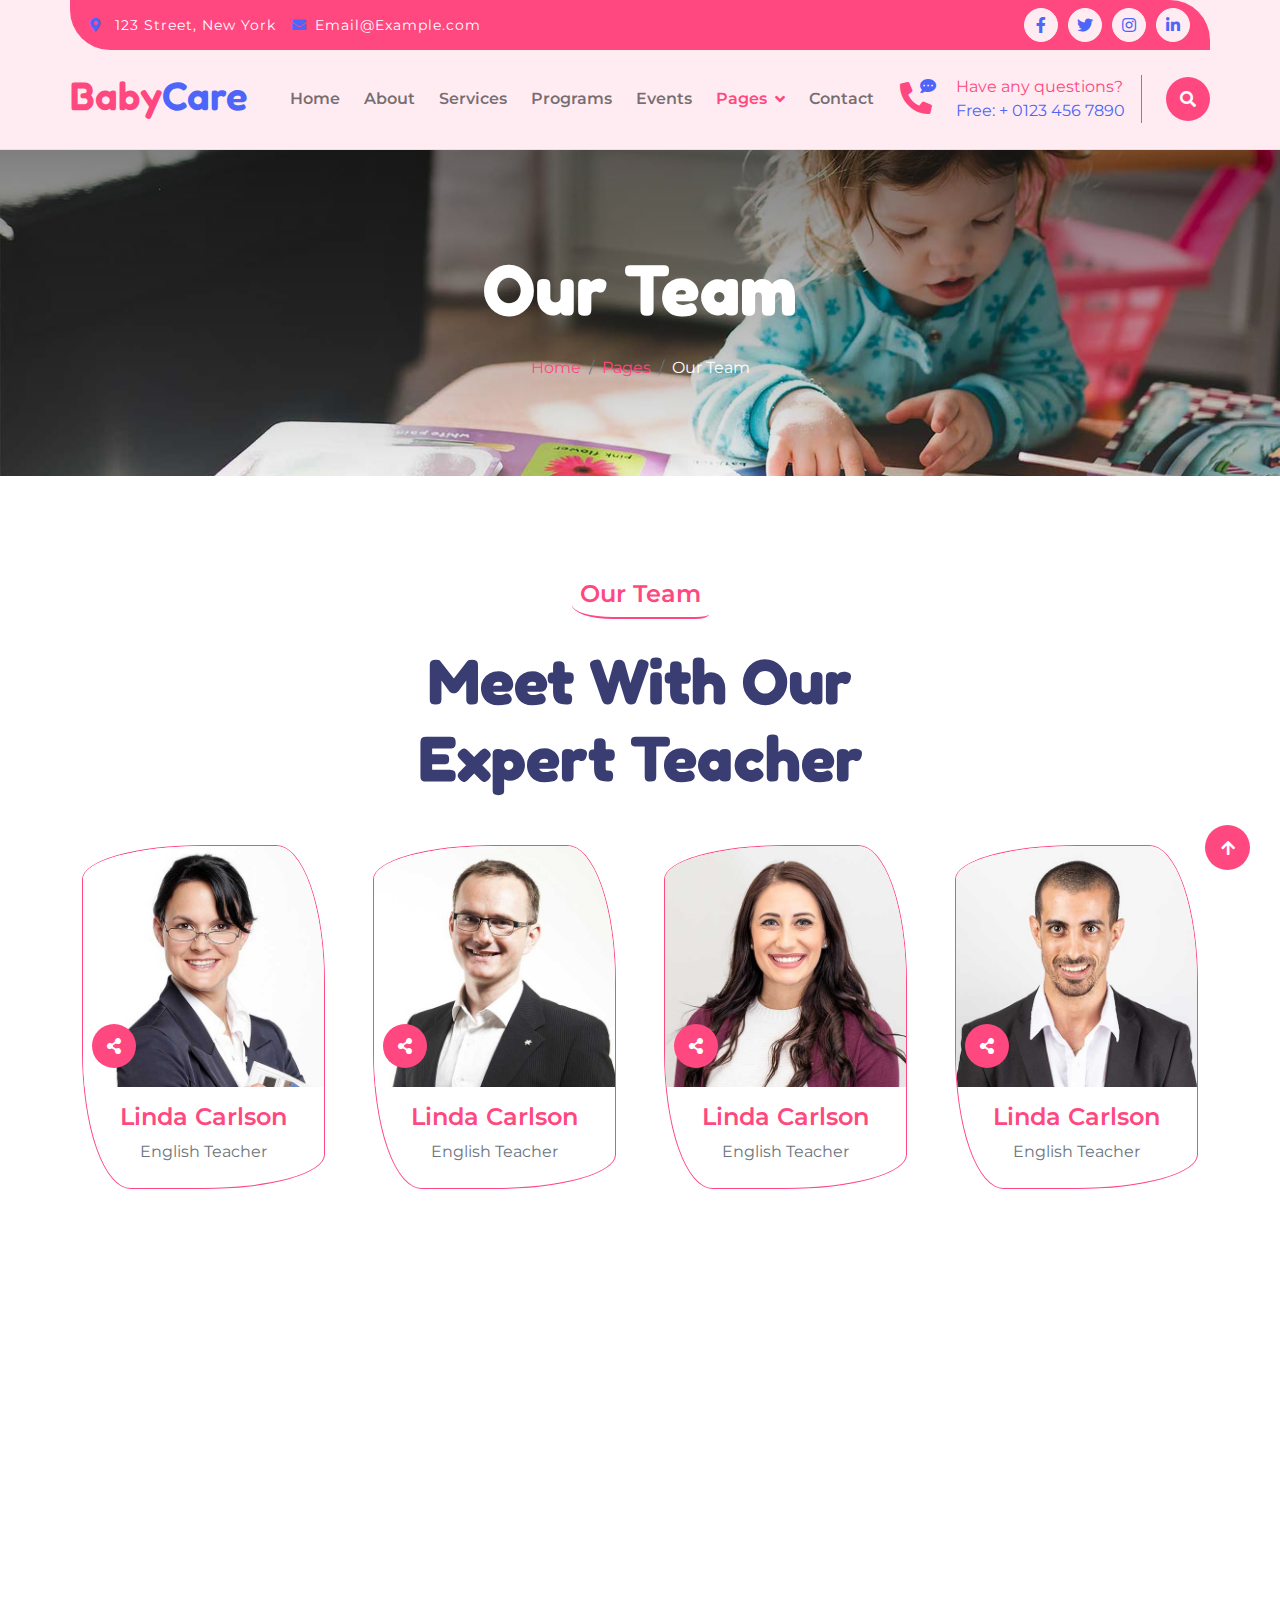
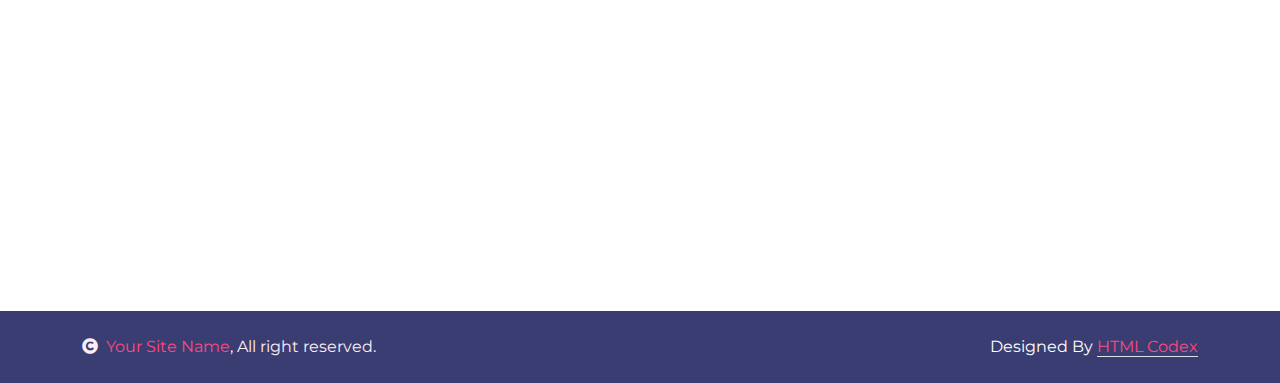
<file: team.html>
<!DOCTYPE html>
<html lang="en">

    <head>
        <meta charset="utf-8">
        <title>BabyCare - Daycare Website Template</title>
        <meta content="width=device-width, initial-scale=1.0" name="viewport">
        <meta content="" name="keywords">
        <meta content="" name="description">

        <!-- Google Web Fonts -->
        <link rel="preconnect" href="https://fonts.googleapis.com">
        <link rel="preconnect" href="https://fonts.gstatic.com" crossorigin>
        <link href="https://fonts.googleapis.com/css2?family=Fredoka:wght@600;700&family=Montserrat:wght@200;400;600&display=swap" rel="stylesheet"> 

        <!-- Icon Font Stylesheet -->
        <link rel="stylesheet" href="https://use.fontawesome.com/releases/v5.15.4/css/all.css"/>
        <link href="https://cdn.jsdelivr.net/npm/bootstrap-icons@1.4.1/font/bootstrap-icons.css" rel="stylesheet">

        <!-- Libraries Stylesheet -->
        <link href="lib/animate/animate.min.css" rel="stylesheet">
        <link href="lib/lightbox/css/lightbox.min.css" rel="stylesheet">
        <link href="lib/owlcarousel/assets/owl.carousel.min.css" rel="stylesheet">

        <!-- Customized Bootstrap Stylesheet -->
        <link href="css/bootstrap.min.css" rel="stylesheet">

        <!-- Template Stylesheet -->
        <link href="css/style.css" rel="stylesheet">

        

    </head>

    <body>

        <!-- Spinner Start -->
        <div id="spinner" class="show w-100 vh-100 bg-white position-fixed translate-middle top-50 start-50  d-flex align-items-center justify-content-center">
            <div class="spinner-grow text-primary" role="status"></div>
        </div>
        <!-- Spinner End -->


        <!-- Navbar start -->
        <div class="container-fluid border-bottom bg-light wow fadeIn" data-wow-delay="0.1s">
            <div class="container topbar bg-primary d-none d-lg-block py-2" style="border-radius: 0 40px">
                <div class="d-flex justify-content-between">
                    <div class="top-info ps-2">
                        <small class="me-3"><i class="fas fa-map-marker-alt me-2 text-secondary"></i> <a href="#" class="text-white">123 Street, New York</a></small>
                        <small class="me-3"><i class="fas fa-envelope me-2 text-secondary"></i><a href="#" class="text-white">Email@Example.com</a></small>
                    </div>
                    <div class="top-link pe-2">
                        <a href="" class="btn btn-light btn-sm-square rounded-circle"><i class="fab fa-facebook-f text-secondary"></i></a>
                        <a href="" class="btn btn-light btn-sm-square rounded-circle"><i class="fab fa-twitter text-secondary"></i></a>
                        <a href="" class="btn btn-light btn-sm-square rounded-circle"><i class="fab fa-instagram text-secondary"></i></a>
                        <a href="" class="btn btn-light btn-sm-square rounded-circle me-0"><i class="fab fa-linkedin-in text-secondary"></i></a>
                    </div>
                </div>
            </div>
            <div class="container px-0">
                <nav class="navbar navbar-light navbar-expand-xl py-3">
                    <a href="index.html" class="navbar-brand"><h1 class="text-primary display-6">Baby<span class="text-secondary">Care</span></h1></a>
                    <button class="navbar-toggler py-2 px-3" type="button" data-bs-toggle="collapse" data-bs-target="#navbarCollapse">
                        <span class="fa fa-bars text-primary"></span>
                    </button>
                    <div class="collapse navbar-collapse" id="navbarCollapse">
                        <div class="navbar-nav mx-auto">
                            <a href="index.html" class="nav-item nav-link">Home</a>
                            <a href="about.html" class="nav-item nav-link">About</a>
                            <a href="service.html" class="nav-item nav-link">Services</a>
                            <a href="program.html" class="nav-item nav-link">Programs</a>
                            <a href="event.html" class="nav-item nav-link">Events</a>
                            <div class="nav-item dropdown">
                                <a href="#" class="nav-link dropdown-toggle active" data-bs-toggle="dropdown">Pages</a>
                                <div class="dropdown-menu m-0 bg-secondary rounded-0">
                                    <a href="blog.html" class="dropdown-item">Our Blog</a>
                                    <a href="team.html" class="dropdown-item active">Our Team</a>
                                    <a href="testimonial.html" class="dropdown-item">Testimonial</a>
                                    <a href="404.html" class="dropdown-item">404 Page</a>
                                </div>
                            </div>
                            <a href="contact.html" class="nav-item nav-link">Contact</a>
                        </div>
                        <div class="d-flex me-4">
                            <div id="phone-tada" class="d-flex align-items-center justify-content-center">
                                <a href="" class="position-relative wow tada" data-wow-delay=".9s" >
                                    <i class="fa fa-phone-alt text-primary fa-2x me-4"></i>
                                    <div class="position-absolute" style="top: -7px; left: 20px;">
                                        <span><i class="fa fa-comment-dots text-secondary"></i></span>
                                    </div>
                                </a>
                            </div>
                            <div class="d-flex flex-column pe-3 border-end border-primary">
                                <span class="text-primary">Have any questions?</span>
                                <a href="#"><span class="text-secondary">Free: + 0123 456 7890</span></a>
                            </div>
                        </div>
                        <button class="btn-search btn btn-primary btn-md-square rounded-circle" data-bs-toggle="modal" data-bs-target="#searchModal"><i class="fas fa-search text-white"></i></button>
                    </div>
                </nav>
            </div>
        </div>
        <!-- Navbar End -->


        <!-- Modal Search Start -->
        <div class="modal fade" id="searchModal" tabindex="-1" aria-labelledby="exampleModalLabel" aria-hidden="true">
            <div class="modal-dialog modal-fullscreen">
                <div class="modal-content rounded-0">
                    <div class="modal-header">
                        <h5 class="modal-title" id="exampleModalLabel">Search by keyword</h5>
                        <button type="button" class="btn-close" data-bs-dismiss="modal" aria-label="Close"></button>
                    </div>
                    <div class="modal-body d-flex align-items-center">
                        <div class="input-group w-75 mx-auto d-flex">
                            <input type="search" class="form-control p-3" placeholder="keywords" aria-describedby="search-icon-1">
                            <span id="search-icon-1" class="input-group-text p-3"><i class="fa fa-search"></i></span>
                        </div>
                    </div>
                </div>
            </div>
        </div>
        <!-- Modal Search End -->

        
        <!-- Page Header Start -->
        <div class="container-fluid page-header py-5 wow fadeIn" data-wow-delay="0.1s">
            <div class="container text-center py-5">
                <h1 class="display-2 text-white mb-4">Our Team</h1>
                <nav aria-label="breadcrumb">
                    <ol class="breadcrumb justify-content-center mb-0">
                        <li class="breadcrumb-item"><a href="#">Home</a></li>
                        <li class="breadcrumb-item"><a href="#">Pages</a></li>
                        <li class="breadcrumb-item text-white" aria-current="page">Our Team</li>
                    </ol>
                </nav>
            </div>
        </div>
        <!-- Page Header End -->


        <!-- Team Start-->
        <div class="container-fluid team py-5">
            <div class="container py-5">
                <div class="mx-auto text-center wow fadeIn" data-wow-delay="0.1s" style="max-width: 600px;">
                    <h4 class="text-primary mb-4 border-bottom border-primary border-2 d-inline-block p-2 title-border-radius">Our Team</h4>
                    <h1 class="mb-5 display-3">Meet With Our Expert Teacher</h1>
                </div>
                <div class="row g-5 justify-content-center">
                    <div class="col-md-6 col-lg-4 col-xl-3 wow fadeIn" data-wow-delay="0.1s">
                        <div class="team-item border border-primary img-border-radius overflow-hidden">
                            <img src="img/team-1.jpg" class="img-fluid w-100" alt="">
                            <div class="team-icon d-flex align-items-center justify-content-center">
                                <a class="share btn btn-primary btn-md-square text-white rounded-circle me-3" href=""><i class="fas fa-share-alt"></i></a>
                                <a class="share-link btn btn-primary btn-md-square text-white rounded-circle me-3" href=""><i class="fab fa-facebook-f"></i></a>
                                <a class="share-link btn btn-primary btn-md-square text-white rounded-circle me-3" href=""><i class="fab fa-twitter"></i></a>
                                <a class="share-link btn btn-primary btn-md-square text-white rounded-circle" href=""><i class="fab fa-instagram"></i></a>
                            </div>
                            <div class="team-content text-center py-3">
                                <h4 class="text-primary">Linda Carlson</h4>
                                <p class="text-muted mb-2">English Teacher</p>
                            </div>
                        </div>
                    </div>
                    <div class="col-md-6 col-lg-4 col-xl-3 wow fadeIn" data-wow-delay="0.3s">
                        <div class="team-item border border-primary img-border-radius overflow-hidden">
                            <img src="img/team-2.jpg" class="img-fluid w-100" alt="">
                            <div class="team-icon d-flex align-items-center justify-content-center">
                                <a class="share btn btn-primary btn-md-square text-white rounded-circle me-3" href=""><i class="fas fa-share-alt"></i></a>
                                <a class="share-link btn btn-primary btn-md-square text-white rounded-circle me-3" href=""><i class="fab fa-facebook-f"></i></a>
                                <a class="share-link btn btn-primary btn-md-square text-white rounded-circle me-3" href=""><i class="fab fa-twitter"></i></a>
                                <a class="share-link btn btn-primary btn-md-square text-white rounded-circle" href=""><i class="fab fa-instagram"></i></a>
                            </div>
                            <div class="team-content text-center py-3">
                                <h4 class="text-primary">Linda Carlson</h4>
                                <p class="text-muted mb-2">English Teacher</p>
                            </div>
                        </div>
                    </div>
                    <div class="col-md-6 col-lg-4 col-xl-3 wow fadeIn" data-wow-delay="0.5s">
                        <div class="team-item border border-primary img-border-radius overflow-hidden">
                            <img src="img/team-3.jpg" class="img-fluid w-100" alt="">
                            <div class="team-icon d-flex align-items-center justify-content-center">
                                <a class="share btn btn-primary btn-md-square text-white rounded-circle me-3" href=""><i class="fas fa-share-alt"></i></a>
                                <a class="share-link btn btn-primary btn-md-square text-white rounded-circle me-3" href=""><i class="fab fa-facebook-f"></i></a>
                                <a class="share-link btn btn-primary btn-md-square text-white rounded-circle me-3" href=""><i class="fab fa-twitter"></i></a>
                                <a class="share-link btn btn-primary btn-md-square text-white rounded-circle" href=""><i class="fab fa-instagram"></i></a>
                            </div>
                            <div class="team-content text-center py-3">
                                <h4 class="text-primary">Linda Carlson</h4>
                                <p class="text-muted mb-2">English Teacher</p>
                            </div>
                        </div>
                    </div>
                    <div class="col-md-6 col-lg-4 col-xl-3 wow fadeIn" data-wow-delay="0.7s">
                        <div class="team-item border border-primary img-border-radius overflow-hidden">
                            <img src="img/team-4.jpg" class="img-fluid w-100" alt="">
                            <div class="team-icon d-flex align-items-center justify-content-center">
                                <a class="share btn btn-primary btn-md-square text-white rounded-circle me-3" href=""><i class="fas fa-share-alt"></i></a>
                                <a class="share-link btn btn-primary btn-md-square text-white rounded-circle me-3" href=""><i class="fab fa-facebook-f"></i></a>
                                <a class="share-link btn btn-primary btn-md-square text-white rounded-circle me-3" href=""><i class="fab fa-twitter"></i></a>
                                <a class="share-link btn btn-primary btn-md-square text-white rounded-circle" href=""><i class="fab fa-instagram"></i></a>
                            </div>
                            <div class="team-content text-center py-3">
                                <h4 class="text-primary">Linda Carlson</h4>
                                <p class="text-muted mb-2">English Teacher</p>
                            </div>
                        </div>
                    </div>
                </div>
            </div>
        </div>
        <!-- Team End-->


        <!-- Footer Start -->
        <div class="container-fluid footer py-5 wow fadeIn" data-wow-delay="0.1s">
            <div class="container py-5">
                <div class="row g-5">
                    <div class="col-md-6 col-lg-4 col-xl-3">
                        <div class="footer-item">
                            <h2 class="fw-bold mb-3"><span class="text-primary mb-0">Baby</span><span class="text-secondary">Care</span></h2>
                            <p class="mb-4">There cursus massa at urnaaculis estieSed aliquamellus vitae ultrs condmentum leo massamollis its estiegittis miristum.</p>
                            <div class="border border-primary p-3 rounded bg-light">
                                <h5 class="mb-3">Newsletter</h5>
                                <div class="position-relative mx-auto border border-primary rounded" style="max-width: 400px;">
                                    <input class="form-control border-0 w-100 py-3 ps-4 pe-5" type="text" placeholder="Your email">
                                    <button type="button" class="btn btn-primary py-2 position-absolute top-0 end-0 mt-2 me-2 text-white">SignUp</button>
                                </div>
                            </div>
                        </div>
                    </div>
                    <div class="col-md-6 col-lg-4 col-xl-3">
                        <div class="footer-item">
                            <div class="d-flex flex-column p-4 ps-5 text-dark border border-primary" 
                            style="border-radius: 50% 20% / 10% 40%;">
                                <p>Monday: 8am to 5pm</p>
                                <p>Tuesday: 8am to 5pm</p>
                                <p>Wednes: 8am to 5pm</p>
                                <p>Thursday: 8am to 5pm</p>
                                <p>Friday: 8am to 5pm</p>
                                <p>Saturday: 8am to 5pm</p>
                                <p class="mb-0">Sunday: Closed</p>
                            </div>
                        </div>
                    </div>
                    <div class="col-md-6 col-lg-4 col-xl-3">
                        <div class="footer-item">
                            <h4 class="text-primary mb-4 border-bottom border-primary border-2 d-inline-block p-2 title-border-radius">LOCATION</h4>
                            <div class="d-flex flex-column align-items-start">
                                <a href="" class="text-body mb-4"><i class="fa fa-map-marker-alt text-primary me-2"></i> 104 North tower New York, USA</a>
                                <a href="" class="text-start rounded-0 text-body mb-4"><i class="fa fa-phone-alt text-primary me-2"></i> (+012) 3456 7890 123</a>
                                <a href="" class="text-start rounded-0 text-body mb-4"><i class="fas fa-envelope text-primary me-2"></i> exampleemail@gmail.com</a>
                                <a href="" class="text-start rounded-0 text-body mb-4"><i class="fa fa-clock text-primary me-2"></i> 26/7 Hours Service</a>
                                <div class="footer-icon d-flex">
                                    <a class="btn btn-primary btn-sm-square me-3 rounded-circle text-white" href=""><i class="fab fa-facebook-f"></i></a>
                                    <a class="btn btn-primary btn-sm-square me-3 rounded-circle text-white" href=""><i class="fab fa-twitter"></i></a>
                                    <a href="#" class="btn btn-primary btn-sm-square me-3 rounded-circle text-white"><i class="fab fa-instagram"></i></a>
                                    <a href="#" class="btn btn-primary btn-sm-square rounded-circle text-white"><i class="fab fa-linkedin-in"></i></a>
                                </div>
                            </div>
                        </div>
                    </div>
                    <div class="col-md-6 col-lg-4 col-xl-3">
                        <div class="footer-item">
                            <h4 class="text-primary mb-4 border-bottom border-primary border-2 d-inline-block p-2 title-border-radius">OUR GALLARY</h4>
                            <div class="row g-3">
                                <div class="col-4">
                                    <div class="footer-galary-img rounded-circle border border-primary">
                                        <img src="img/galary-1.jpg" class="img-fluid rounded-circle p-2" alt="">
                                    </div>
                               </div>
                               <div class="col-4">
                                    <div class="footer-galary-img rounded-circle border border-primary">
                                        <img src="img/galary-2.jpg" class="img-fluid rounded-circle p-2" alt="">
                                    </div>
                               </div>
                                <div class="col-4">
                                    <div class="footer-galary-img rounded-circle border border-primary">
                                        <img src="img/galary-3.jpg" class="img-fluid rounded-circle p-2" alt="">
                                    </div>
                               </div>
                                <div class="col-4">
                                    <div class="footer-galary-img rounded-circle border border-primary">
                                        <img src="img/galary-4.jpg" class="img-fluid rounded-circle p-2" alt="">
                                    </div>
                               </div>
                                <div class="col-4">
                                    <div class="footer-galary-img rounded-circle border border-primary">
                                        <img src="img/galary-5.jpg" class="img-fluid rounded-circle p-2" alt="">
                                    </div>
                               </div>
                                <div class="col-4">
                                    <div class="footer-galary-img rounded-circle border border-primary">
                                        <img src="img/galary-6.jpg" class="img-fluid rounded-circle p-2" alt="">
                                    </div>
                               </div>
                            </div>
                        </div>
                    </div>
                </div>
            </div>
        </div>
        <!-- Footer End -->


        <!-- Copyright Start -->
        <div class="container-fluid copyright bg-dark py-4">
            <div class="container">
                <div class="row">
                    <div class="col-md-6 text-center text-md-start mb-3 mb-md-0">
                        <span class="text-light"><a href="#"><i class="fas fa-copyright text-light me-2"></i>Your Site Name</a>, All right reserved.</span>
                    </div>
                    <div class="col-md-6 my-auto text-center text-md-end text-white">
                        <!--/*** This template is free as long as you keep the below author’s credit link/attribution link/backlink. ***/-->
                        <!--/*** If you'd like to use the template without the below author’s credit link/attribution link/backlink, ***/-->
                        <!--/*** you can purchase the Credit Removal License from "https://htmlcodex.com/credit-removal". ***/-->
                        Designed By <a class="border-bottom" href="https://htmlcodex.com">HTML Codex</a>
                    </div>
                </div>
            </div>
        </div>
        <!-- Copyright End -->


        <!-- Back to Top -->
        <a href="#" class="btn btn-primary border-3 border-primary rounded-circle back-to-top"><i class="fa fa-arrow-up"></i></a>   

        
    <!-- JavaScript Libraries -->
    <script src="https://ajax.googleapis.com/ajax/libs/jquery/3.6.4/jquery.min.js"></script>
    <script src="https://cdn.jsdelivr.net/npm/bootstrap@5.0.0/dist/js/bootstrap.bundle.min.js"></script>
    <script src="lib/wow/wow.min.js"></script>
    <script src="lib/easing/easing.min.js"></script>
    <script src="lib/waypoints/waypoints.min.js"></script>
    <script src="lib/lightbox/js/lightbox.min.js"></script>
    <script src="lib/owlcarousel/owl.carousel.min.js"></script>

    <!-- Template Javascript -->
    <script src="js/main.js"></script>
    </body>

</html>
</file>
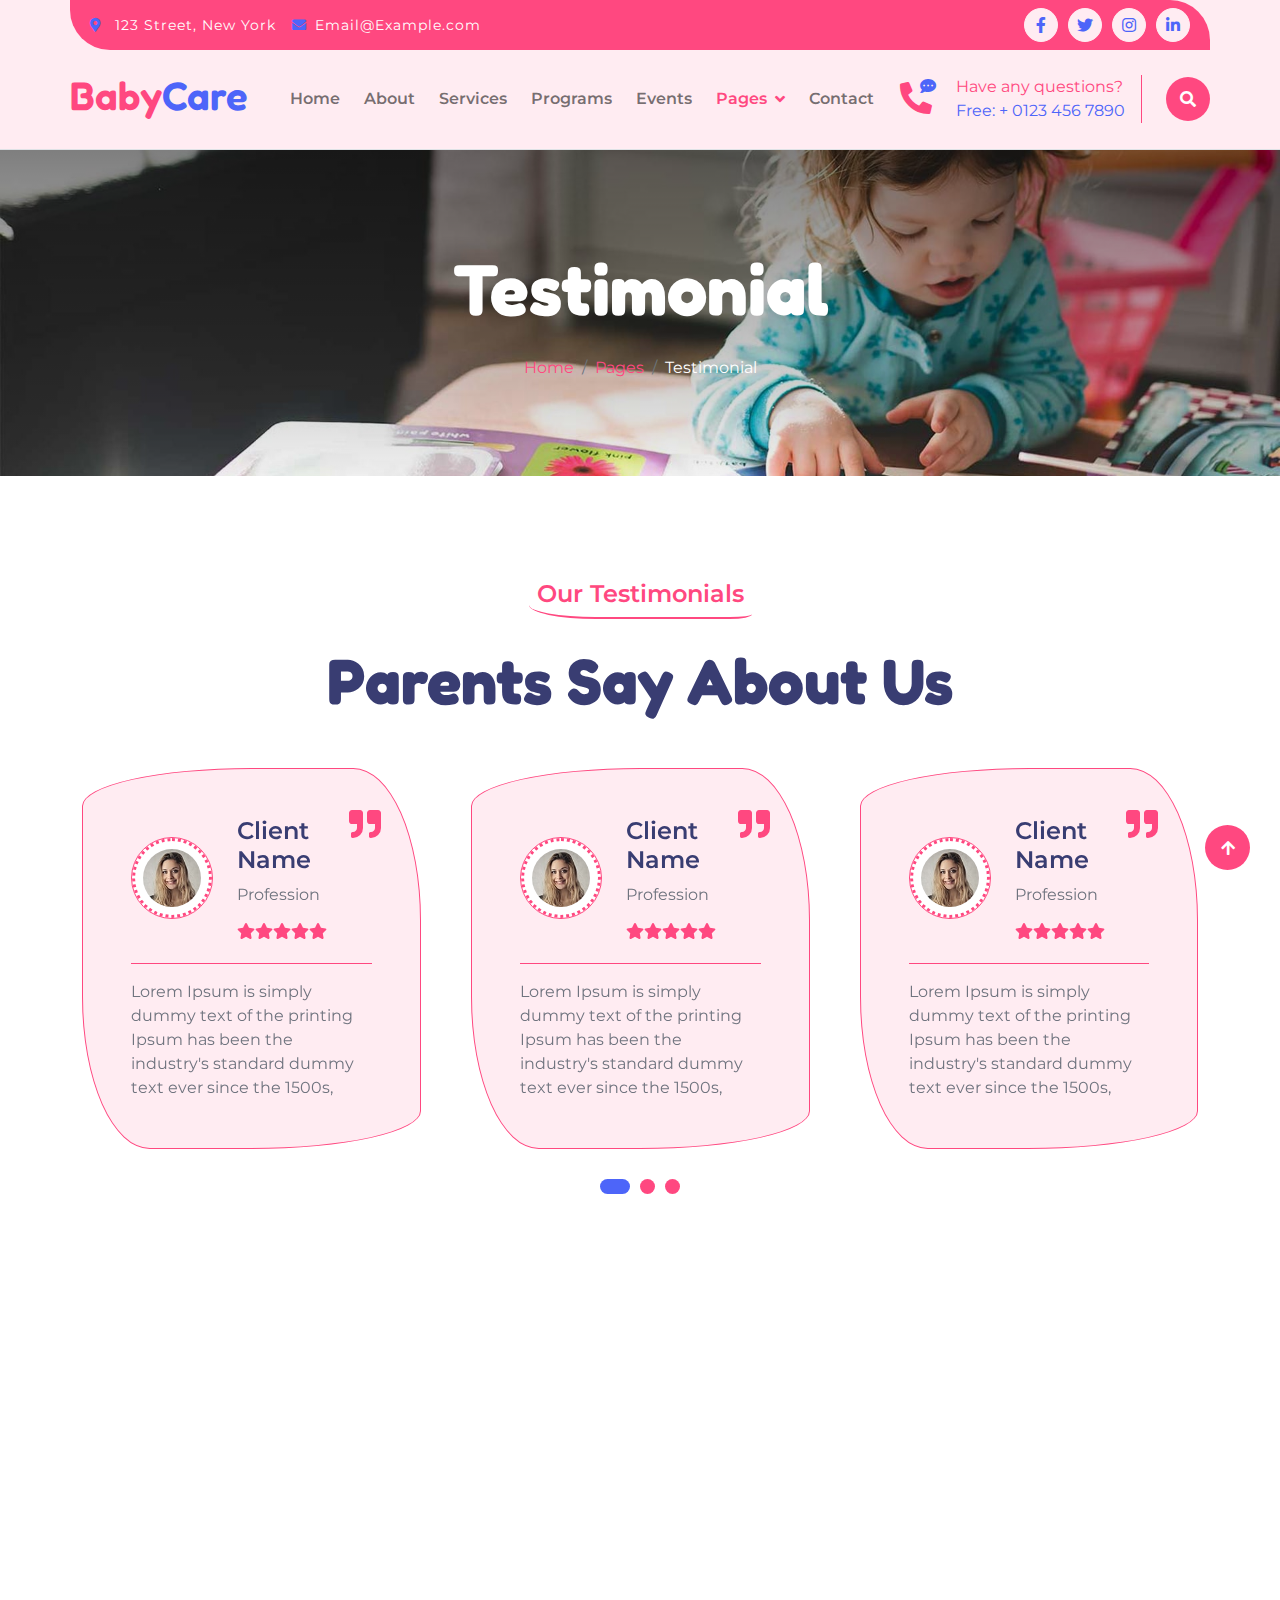
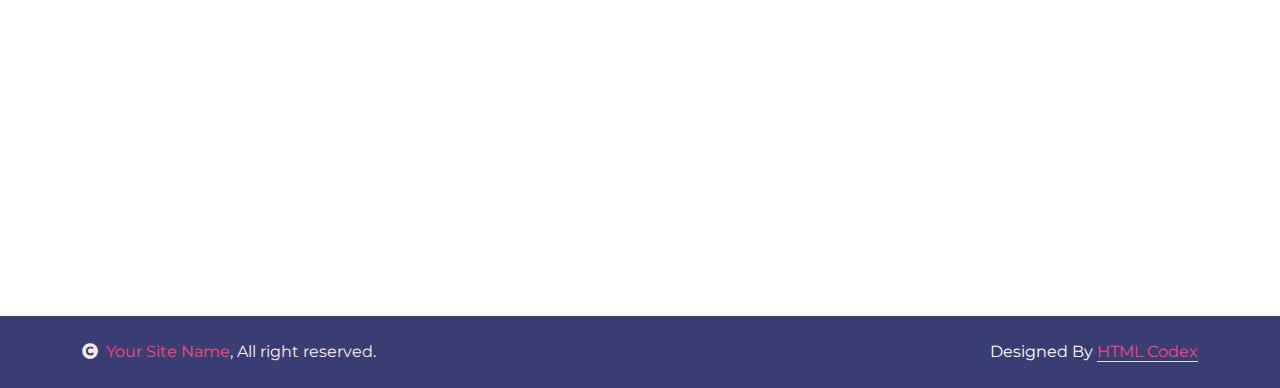
<file: testimonial.html>
<!DOCTYPE html>
<html lang="en">

    <head>
        <meta charset="utf-8">
        <title>BabyCare - Daycare Website Template</title>
        <meta content="width=device-width, initial-scale=1.0" name="viewport">
        <meta content="" name="keywords">
        <meta content="" name="description">

        <!-- Google Web Fonts -->
        <link rel="preconnect" href="https://fonts.googleapis.com">
        <link rel="preconnect" href="https://fonts.gstatic.com" crossorigin>
        <link href="https://fonts.googleapis.com/css2?family=Fredoka:wght@600;700&family=Montserrat:wght@200;400;600&display=swap" rel="stylesheet"> 

        <!-- Icon Font Stylesheet -->
        <link rel="stylesheet" href="https://use.fontawesome.com/releases/v5.15.4/css/all.css"/>
        <link href="https://cdn.jsdelivr.net/npm/bootstrap-icons@1.4.1/font/bootstrap-icons.css" rel="stylesheet">

        <!-- Libraries Stylesheet -->
        <link href="lib/animate/animate.min.css" rel="stylesheet">
        <link href="lib/lightbox/css/lightbox.min.css" rel="stylesheet">
        <link href="lib/owlcarousel/assets/owl.carousel.min.css" rel="stylesheet">

        <!-- Customized Bootstrap Stylesheet -->
        <link href="css/bootstrap.min.css" rel="stylesheet">

        <!-- Template Stylesheet -->
        <link href="css/style.css" rel="stylesheet">

        

    </head>

    <body>

        <!-- Spinner Start -->
        <div id="spinner" class="show w-100 vh-100 bg-white position-fixed translate-middle top-50 start-50  d-flex align-items-center justify-content-center">
            <div class="spinner-grow text-primary" role="status"></div>
        </div>
        <!-- Spinner End -->


        <!-- Navbar start -->
        <div class="container-fluid border-bottom bg-light wow fadeIn" data-wow-delay="0.1s">
            <div class="container topbar bg-primary d-none d-lg-block py-2" style="border-radius: 0 40px">
                <div class="d-flex justify-content-between">
                    <div class="top-info ps-2">
                        <small class="me-3"><i class="fas fa-map-marker-alt me-2 text-secondary"></i> <a href="#" class="text-white">123 Street, New York</a></small>
                        <small class="me-3"><i class="fas fa-envelope me-2 text-secondary"></i><a href="#" class="text-white">Email@Example.com</a></small>
                    </div>
                    <div class="top-link pe-2">
                        <a href="" class="btn btn-light btn-sm-square rounded-circle"><i class="fab fa-facebook-f text-secondary"></i></a>
                        <a href="" class="btn btn-light btn-sm-square rounded-circle"><i class="fab fa-twitter text-secondary"></i></a>
                        <a href="" class="btn btn-light btn-sm-square rounded-circle"><i class="fab fa-instagram text-secondary"></i></a>
                        <a href="" class="btn btn-light btn-sm-square rounded-circle me-0"><i class="fab fa-linkedin-in text-secondary"></i></a>
                    </div>
                </div>
            </div>
            <div class="container px-0">
                <nav class="navbar navbar-light navbar-expand-xl py-3">
                    <a href="index.html" class="navbar-brand"><h1 class="text-primary display-6">Baby<span class="text-secondary">Care</span></h1></a>
                    <button class="navbar-toggler py-2 px-3" type="button" data-bs-toggle="collapse" data-bs-target="#navbarCollapse">
                        <span class="fa fa-bars text-primary"></span>
                    </button>
                    <div class="collapse navbar-collapse" id="navbarCollapse">
                        <div class="navbar-nav mx-auto">
                            <a href="index.html" class="nav-item nav-link">Home</a>
                            <a href="about.html" class="nav-item nav-link">About</a>
                            <a href="service.html" class="nav-item nav-link">Services</a>
                            <a href="program.html" class="nav-item nav-link">Programs</a>
                            <a href="event.html" class="nav-item nav-link">Events</a>
                            <div class="nav-item dropdown">
                                <a href="#" class="nav-link dropdown-toggle active" data-bs-toggle="dropdown">Pages</a>
                                <div class="dropdown-menu m-0 bg-secondary rounded-0">
                                    <a href="blog.html" class="dropdown-item">Our Blog</a>
                                    <a href="team.html" class="dropdown-item">Our Team</a>
                                    <a href="testimonial.html" class="dropdown-item active">Testimonial</a>
                                    <a href="404.html" class="dropdown-item">404 Page</a>
                                </div>
                            </div>
                            <a href="contact.html" class="nav-item nav-link">Contact</a>
                        </div>
                        <div class="d-flex me-4">
                            <div id="phone-tada" class="d-flex align-items-center justify-content-center">
                                <a href="" class="position-relative wow tada" data-wow-delay=".9s" >
                                    <i class="fa fa-phone-alt text-primary fa-2x me-4"></i>
                                    <div class="position-absolute" style="top: -7px; left: 20px;">
                                        <span><i class="fa fa-comment-dots text-secondary"></i></span>
                                    </div>
                                </a>
                            </div>
                            <div class="d-flex flex-column pe-3 border-end border-primary">
                                <span class="text-primary">Have any questions?</span>
                                <a href="#"><span class="text-secondary">Free: + 0123 456 7890</span></a>
                            </div>
                        </div>
                        <button class="btn-search btn btn-primary btn-md-square rounded-circle" data-bs-toggle="modal" data-bs-target="#searchModal"><i class="fas fa-search text-white"></i></button>
                    </div>
                </nav>
            </div>
        </div>
        <!-- Navbar End -->


        <!-- Modal Search Start -->
        <div class="modal fade" id="searchModal" tabindex="-1" aria-labelledby="exampleModalLabel" aria-hidden="true">
            <div class="modal-dialog modal-fullscreen">
                <div class="modal-content rounded-0">
                    <div class="modal-header">
                        <h5 class="modal-title" id="exampleModalLabel">Search by keyword</h5>
                        <button type="button" class="btn-close" data-bs-dismiss="modal" aria-label="Close"></button>
                    </div>
                    <div class="modal-body d-flex align-items-center">
                        <div class="input-group w-75 mx-auto d-flex">
                            <input type="search" class="form-control p-3" placeholder="keywords" aria-describedby="search-icon-1">
                            <span id="search-icon-1" class="input-group-text p-3"><i class="fa fa-search"></i></span>
                        </div>
                    </div>
                </div>
            </div>
        </div>
        <!-- Modal Search End -->

        
        <!-- Page Header Start -->
        <div class="container-fluid page-header py-5 wow fadeIn" data-wow-delay="0.1s">
            <div class="container text-center py-5">
                <h1 class="display-2 text-white mb-4">Testimonial</h1>
                <nav aria-label="breadcrumb">
                    <ol class="breadcrumb justify-content-center mb-0">
                        <li class="breadcrumb-item"><a href="#">Home</a></li>
                        <li class="breadcrumb-item"><a href="#">Pages</a></li>
                        <li class="breadcrumb-item text-white" aria-current="page">Testimonial</li>
                    </ol>
                </nav>
            </div>
        </div>
        <!-- Page Header End -->


        <!-- Testimonial Start -->
        <div class="container-fluid testimonial py-5">
            <div class="container py-5">
                <div class="mx-auto text-center wow fadeIn" data-wow-delay="0.1s" style="max-width: 700px;">
                    <h4 class="text-primary mb-4 border-bottom border-primary border-2 d-inline-block p-2 title-border-radius">Our Testimonials</h4>
                    <h1 class="mb-5 display-3">Parents Say About Us</h1>
                </div>
                <div class="owl-carousel testimonial-carousel wow fadeIn" data-wow-delay="0.3s">
                    <div class="testimonial-item img-border-radius bg-light border border-primary p-4">
                        <div class="p-4 position-relative">
                            <i class="fa fa-quote-right fa-2x text-primary position-absolute" style="top: 15px; right: 15px;"></i>
                            <div class="d-flex align-items-center">
                                <div class="border border-primary bg-white rounded-circle">
                                    <img src="img/testimonial-2.jpg" class="rounded-circle p-2" style="width: 80px; height: 80px; border-style: dotted; border-color: var(--bs-primary);" alt="">
                                </div>
                                <div class="ms-4">
                                    <h4 class="text-dark">Client Name</h4>
                                    <p class="m-0 pb-3">Profession</p>
                                    <div class="d-flex pe-5">
                                        <i class="fas fa-star text-primary"></i>
                                        <i class="fas fa-star text-primary"></i>
                                        <i class="fas fa-star text-primary"></i>
                                        <i class="fas fa-star text-primary"></i>
                                        <i class="fas fa-star text-primary"></i>
                                    </div>
                                </div>
                            </div>
                            <div class="border-top border-primary mt-4 pt-3">
                                <p class="mb-0">Lorem Ipsum is simply dummy text of the printing Ipsum has been the industry's standard dummy text ever since the 1500s,
                                </p>
                            </div>
                        </div>
                    </div>
                    <div class="testimonial-item img-border-radius bg-light border border-primary p-4">
                        <div class="p-4 position-relative">
                            <i class="fa fa-quote-right fa-2x text-primary position-absolute" style="top: 15px; right: 15px;"></i>
                            <div class="d-flex align-items-center">
                                <div class="border border-primary bg-white rounded-circle">
                                    <img src="img/testimonial-2.jpg" class="rounded-circle p-2" style="width: 80px; height: 80px; border-style: dotted; border-color: var(--bs-primary);" alt="">
                                </div>
                                <div class="ms-4">
                                    <h4 class="text-dark">Client Name</h4>
                                    <p class="m-0 pb-3">Profession</p>
                                    <div class="d-flex pe-5">
                                        <i class="fas fa-star text-primary"></i>
                                        <i class="fas fa-star text-primary"></i>
                                        <i class="fas fa-star text-primary"></i>
                                        <i class="fas fa-star text-primary"></i>
                                        <i class="fas fa-star text-primary"></i>
                                    </div>
                                </div>
                            </div>
                            <div class="border-top border-primary mt-4 pt-3">
                                <p class="mb-0">Lorem Ipsum is simply dummy text of the printing Ipsum has been the industry's standard dummy text ever since the 1500s,
                                </p>
                            </div>
                        </div>
                    </div>
                    <div class="testimonial-item img-border-radius bg-light border border-primary p-4">
                        <div class="p-4 position-relative">
                            <i class="fa fa-quote-right fa-2x text-primary position-absolute" style="top: 15px; right: 15px;"></i>
                            <div class="d-flex align-items-center">
                                <div class="border border-primary bg-white rounded-circle">
                                    <img src="img/testimonial-2.jpg" class="rounded-circle p-2" style="width: 80px; height: 80px; border-style: dotted; border-color: var(--bs-primary);" alt="">
                                </div>
                                <div class="ms-4">
                                    <h4 class="text-dark">Client Name</h4>
                                    <p class="m-0 pb-3">Profession</p>
                                    <div class="d-flex pe-5">
                                        <i class="fas fa-star text-primary"></i>
                                        <i class="fas fa-star text-primary"></i>
                                        <i class="fas fa-star text-primary"></i>
                                        <i class="fas fa-star text-primary"></i>
                                        <i class="fas fa-star text-primary"></i>
                                    </div>
                                </div>
                            </div>
                            <div class="border-top border-primary mt-4 pt-3">
                                <p class="mb-0">Lorem Ipsum is simply dummy text of the printing Ipsum has been the industry's standard dummy text ever since the 1500s,
                                </p>
                            </div>
                        </div>
                    </div>
                </div>
            </div>
        </div>
        <!-- Testimonial End -->


        <!-- Footer Start -->
        <div class="container-fluid footer py-5 wow fadeIn" data-wow-delay="0.1s">
            <div class="container py-5">
                <div class="row g-5">
                    <div class="col-md-6 col-lg-4 col-xl-3">
                        <div class="footer-item">
                            <h2 class="fw-bold mb-3"><span class="text-primary mb-0">Baby</span><span class="text-secondary">Care</span></h2>
                            <p class="mb-4">There cursus massa at urnaaculis estieSed aliquamellus vitae ultrs condmentum leo massamollis its estiegittis miristum.</p>
                            <div class="border border-primary p-3 rounded bg-light">
                                <h5 class="mb-3">Newsletter</h5>
                                <div class="position-relative mx-auto border border-primary rounded" style="max-width: 400px;">
                                    <input class="form-control border-0 w-100 py-3 ps-4 pe-5" type="text" placeholder="Your email">
                                    <button type="button" class="btn btn-primary py-2 position-absolute top-0 end-0 mt-2 me-2 text-white">SignUp</button>
                                </div>
                            </div>
                        </div>
                    </div>
                    <div class="col-md-6 col-lg-4 col-xl-3">
                        <div class="footer-item">
                            <div class="d-flex flex-column p-4 ps-5 text-dark border border-primary" 
                            style="border-radius: 50% 20% / 10% 40%;">
                                <p>Monday: 8am to 5pm</p>
                                <p>Tuesday: 8am to 5pm</p>
                                <p>Wednes: 8am to 5pm</p>
                                <p>Thursday: 8am to 5pm</p>
                                <p>Friday: 8am to 5pm</p>
                                <p>Saturday: 8am to 5pm</p>
                                <p class="mb-0">Sunday: Closed</p>
                            </div>
                        </div>
                    </div>
                    <div class="col-md-6 col-lg-4 col-xl-3">
                        <div class="footer-item">
                            <h4 class="text-primary mb-4 border-bottom border-primary border-2 d-inline-block p-2 title-border-radius">LOCATION</h4>
                            <div class="d-flex flex-column align-items-start">
                                <a href="" class="text-body mb-4"><i class="fa fa-map-marker-alt text-primary me-2"></i> 104 North tower New York, USA</a>
                                <a href="" class="text-start rounded-0 text-body mb-4"><i class="fa fa-phone-alt text-primary me-2"></i> (+012) 3456 7890 123</a>
                                <a href="" class="text-start rounded-0 text-body mb-4"><i class="fas fa-envelope text-primary me-2"></i> exampleemail@gmail.com</a>
                                <a href="" class="text-start rounded-0 text-body mb-4"><i class="fa fa-clock text-primary me-2"></i> 26/7 Hours Service</a>
                                <div class="footer-icon d-flex">
                                    <a class="btn btn-primary btn-sm-square me-3 rounded-circle text-white" href=""><i class="fab fa-facebook-f"></i></a>
                                    <a class="btn btn-primary btn-sm-square me-3 rounded-circle text-white" href=""><i class="fab fa-twitter"></i></a>
                                    <a href="#" class="btn btn-primary btn-sm-square me-3 rounded-circle text-white"><i class="fab fa-instagram"></i></a>
                                    <a href="#" class="btn btn-primary btn-sm-square rounded-circle text-white"><i class="fab fa-linkedin-in"></i></a>
                                </div>
                            </div>
                        </div>
                    </div>
                    <div class="col-md-6 col-lg-4 col-xl-3">
                        <div class="footer-item">
                            <h4 class="text-primary mb-4 border-bottom border-primary border-2 d-inline-block p-2 title-border-radius">OUR GALLARY</h4>
                            <div class="row g-3">
                                <div class="col-4">
                                    <div class="footer-galary-img rounded-circle border border-primary">
                                        <img src="img/galary-1.jpg" class="img-fluid rounded-circle p-2" alt="">
                                    </div>
                               </div>
                               <div class="col-4">
                                    <div class="footer-galary-img rounded-circle border border-primary">
                                        <img src="img/galary-2.jpg" class="img-fluid rounded-circle p-2" alt="">
                                    </div>
                               </div>
                                <div class="col-4">
                                    <div class="footer-galary-img rounded-circle border border-primary">
                                        <img src="img/galary-3.jpg" class="img-fluid rounded-circle p-2" alt="">
                                    </div>
                               </div>
                                <div class="col-4">
                                    <div class="footer-galary-img rounded-circle border border-primary">
                                        <img src="img/galary-4.jpg" class="img-fluid rounded-circle p-2" alt="">
                                    </div>
                               </div>
                                <div class="col-4">
                                    <div class="footer-galary-img rounded-circle border border-primary">
                                        <img src="img/galary-5.jpg" class="img-fluid rounded-circle p-2" alt="">
                                    </div>
                               </div>
                                <div class="col-4">
                                    <div class="footer-galary-img rounded-circle border border-primary">
                                        <img src="img/galary-6.jpg" class="img-fluid rounded-circle p-2" alt="">
                                    </div>
                               </div>
                            </div>
                        </div>
                    </div>
                </div>
            </div>
        </div>
        <!-- Footer End -->


        <!-- Copyright Start -->
        <div class="container-fluid copyright bg-dark py-4">
            <div class="container">
                <div class="row">
                    <div class="col-md-6 text-center text-md-start mb-3 mb-md-0">
                        <span class="text-light"><a href="#"><i class="fas fa-copyright text-light me-2"></i>Your Site Name</a>, All right reserved.</span>
                    </div>
                    <div class="col-md-6 my-auto text-center text-md-end text-white">
                        <!--/*** This template is free as long as you keep the below author’s credit link/attribution link/backlink. ***/-->
                        <!--/*** If you'd like to use the template without the below author’s credit link/attribution link/backlink, ***/-->
                        <!--/*** you can purchase the Credit Removal License from "https://htmlcodex.com/credit-removal". ***/-->
                        Designed By <a class="border-bottom" href="https://htmlcodex.com">HTML Codex</a>
                    </div>
                </div>
            </div>
        </div>
        <!-- Copyright End -->


        <!-- Back to Top -->
        <a href="#" class="btn btn-primary border-3 border-primary rounded-circle back-to-top"><i class="fa fa-arrow-up"></i></a>   

        
    <!-- JavaScript Libraries -->
    <script src="https://ajax.googleapis.com/ajax/libs/jquery/3.6.4/jquery.min.js"></script>
    <script src="https://cdn.jsdelivr.net/npm/bootstrap@5.0.0/dist/js/bootstrap.bundle.min.js"></script>
    <script src="lib/wow/wow.min.js"></script>
    <script src="lib/easing/easing.min.js"></script>
    <script src="lib/waypoints/waypoints.min.js"></script>
    <script src="lib/lightbox/js/lightbox.min.js"></script>
    <script src="lib/owlcarousel/owl.carousel.min.js"></script>

    <!-- Template Javascript -->
    <script src="js/main.js"></script>
    </body>

</html>
</file>
<file: css/style.css>
/*** Spinner Start ***/
#spinner {
  opacity: 0;
  visibility: hidden;
  transition: opacity 0.8s ease-out, visibility 0s linear 0.5s;
  z-index: 99999;
}

#spinner.show {
  transition: opacity 0.8s ease-out, visibility 0s linear 0s;
  visibility: visible;
  opacity: 1;
}
/*** Spinner End ***/

/*** Common CSS Start ***/
.back-to-top {
  position: fixed;
  right: 30px;
  bottom: 30px;
  display: flex;
  width: 45px;
  height: 45px;
  align-items: center;
  justify-content: center;
  transition: 0.5s;
  z-index: 99;
}

h1,
h2,
h3,
.h1,
.h2,
.h3 {
  font-weight: 200;
  font-family: "Montserrat", sans-serif;
}

h4,
h5,
h6,
.h4,
.h5,
.h6 {
  font-weight: 600;
  font-family: "Montserrat", sans-serif;
}

.display-1,
.display-2,
.display-3,
.display-4,
.display-5,
.display-6 {
  font-weight: 700;
  font-family: "Fredoka", sans-serif;
}

.display-4,
.display-5,
.display-6 {
  font-weight: 600;
}

.wow,
.animated {
  animation-duration: 2s !important;
}
/*** Common CSS End ***/

/*** Button Start ***/
.btn {
  font-weight: 600;
  transition: 0.5s;
}

.btn-square {
  width: 32px;
  height: 32px;
}

.btn-sm-square {
  width: 34px;
  height: 34px;
}

.btn-md-square {
  width: 44px;
  height: 44px;
}

.btn-lg-square {
  width: 56px;
  height: 56px;
}

.btn-square,
.btn-sm-square,
.btn-md-square,
.btn-lg-square {
  padding: 0;
  display: flex;
  align-items: center;
  justify-content: center;
  font-weight: normal;
}

.btn.btn-primary {
  border: 0;
  color: var(--bs-white);
}

.btn.btn-primary:hover {
  background: var(--bs-secondary);
  color: var(--bs-primary);
}

.btn-border-radius {
  border-radius: 25% 10%;
}

.img-border-radius {
  border-radius: 50% 20% / 10% 40%;
}

.title-border-radius {
  border-radius: 10% 30%;
}
/*** Button End ***/

/*** Topbar Start ***/
.topbar .top-info {
  font-size: medium;
  font-weight: 400;
  font-family: "Montserrat", sans-serif;
  letter-spacing: 1px;
  display: flex;
  align-items: center;
}

.topbar .top-link {
  display: flex;
  align-items: center;
  justify-content: center;
}

.topbar .top-link a {
  margin-right: 10px;
}

.topbar .top-link a:hover {
  background: var(--bs-secondary) !important;
}

.topbar .top-link a:hover i {
  color: var(--bs-primary) !important;
}
/*** Topbar End ***/

/*** Navbar Start ***/

.navbar {
  border-bottom: 1px solid rgba(255, 255, 255, 0.1);
}
.navbar-brand img {
  width: 140px;
}
.navbar .navbar-nav .nav-link {
  padding: 10px 12px;
  font-size: 16px;
  font-weight: 600;
  transition: 0.5s;
}

.navbar .navbar-nav .nav-link:hover,
.navbar .navbar-nav .nav-link.active,
.fixed-top.bg-white .navbar .navbar-nav .nav-link:hover,
.fixed-top.bg-white .navbar .navbar-nav .nav-link.active {
  color: var(--bs-primary);
}

.navbar .dropdown-toggle::after {
  border: none;
  content: "\f107";
  font-family: "Font Awesome 5 Free";
  font-weight: 700;
  vertical-align: middle;
  margin-left: 8px;
}

@media (min-width: 1200px) {
  .navbar .nav-item .dropdown-menu {
    display: block;
    visibility: hidden;
    top: 100%;
    font-weight: 400;
    font-family: "Fredoka", sans-serif;
    transform: rotateX(-75deg);
    transform-origin: 0% 0%;
    border: 0;
    transition: 0.5s;
    opacity: 0;
  }
}

.dropdown .dropdown-menu a:hover {
  background: var(--bs-secondary);
  color: var(--bs-primary);
}

.navbar .nav-item:hover .dropdown-menu {
  transform: rotateX(0deg);
  visibility: visible;
  background: var(--bs-light) !important;
  border-radius: 10px !important;
  transition: 0.5s;
  opacity: 1;
}

#searchModal .modal-content {
  background: rgba(255, 255, 255, 0.8);
}
/*** Navbar End ***/

/*** Hero Header ***/
.hero-header,
.page-header {
  background: linear-gradient(rgba(0, 0, 0, 0.5), rgba(0, 0, 0, 0.05)),
    url(../img/hero-img.jpg);
  background-position: center center;
  background-repeat: no-repeat;
  background-size: cover;
}
/*** Hero Header ***/

/*** About Start ***/
.video {
  position: relative;
  height: 100%;
  min-height: 400px;
  background: linear-gradient(
      rgba(255, 255, 255, 0.1),
      rgba(255, 255, 255, 0.1)
    ),
    url(../img/about.jpg);
  background-position: center center;
  background-repeat: no-repeat;
  background-size: cover;
  border-radius: 10px;
}
.text-dark span {
  color: orange;
  font-size: 1.2rem;
}
.video .btn-play {
  position: absolute;
  z-index: 3;
  top: 50%;
  left: 50%;
  transform: translateX(-50%) translateY(-50%);
  box-sizing: content-box;
  display: block;
  width: 32px;
  height: 44px;
  border-radius: 50%;
  border: none;
  outline: none;
  padding: 18px 20px 18px 28px;
}

.video .btn-play:before {
  content: "";
  position: absolute;
  z-index: 0;
  left: 50%;
  top: 50%;
  transform: translateX(-50%) translateY(-50%);
  display: block;
  width: 100px;
  height: 100px;
  background: var(--bs-secondary);
  border-radius: 50%;
  animation: pulse-border 1500ms ease-out infinite;
}

.video .btn-play:after {
  content: "";
  position: absolute;
  z-index: 1;
  left: 50%;
  top: 50%;
  transform: translateX(-50%) translateY(-50%);
  display: block;
  width: 100px;
  height: 100px;
  background: var(--bs-primary);
  border-radius: 50%;
  transition: all 200ms;
}

.video .btn-play img {
  position: relative;
  z-index: 3;
  max-width: 100%;
  width: auto;
  height: auto;
}

.video .btn-play span {
  display: block;
  position: relative;
  z-index: 3;
  width: 0;
  height: 0;
  border-left: 32px solid var(--bs-white);
  border-top: 22px solid transparent;
  border-bottom: 22px solid transparent;
}

@keyframes pulse-border {
  0% {
    transform: translateX(-50%) translateY(-50%) translateZ(0) scale(1);
    opacity: 1;
  }

  100% {
    transform: translateX(-50%) translateY(-50%) translateZ(0) scale(1.5);
    opacity: 0;
  }
}

#videoModal {
  z-index: 99999;
}

#videoModal .modal-dialog {
  position: relative;
  max-width: 800px;
  margin: 60px auto 0 auto;
}

#videoModal .modal-body {
  position: relative;
  padding: 0px;
}

#videoModal .close {
  position: absolute;
  width: 30px;
  height: 30px;
  right: 0px;
  top: -30px;
  z-index: 999;
  font-size: 30px;
  font-weight: normal;
  color: #ffffff;
  background: #000000;
  opacity: 1;
}

.video.border {
  border-radius: 50% 20% / 10% 40%;
}

.about {
  background: linear-gradient(
      rgba(255, 255, 255, 0.8),
      rgba(255, 255, 255, 0.8)
    ),
    url(../img/background.jpg);
  background-position: center center;
  background-repeat: no-repeat;
  background-size: cover;
}
/*** About End ***/

/*** service Start ***/
.service {
  background: linear-gradient(
    rgba(255, 72, 128, 0.05),
    rgba(255, 72, 128, 0.2)
  );
}

.service .service-item {
  box-shadow: 0 0 45px rgba(0, 0, 0, 0.1);
  width: 100%;
  height: 100%;
  border-radius: 50% 20% / 10% 40%;
  transition: 0.5s;
  position: relative;
}

.service-content::after {
  position: absolute;
  content: "";
  width: 0;
  height: 100%;
  top: 0;
  left: 0;
  right: auto;
  background: transparent;
  border-radius: 50% 20% / 10% 40%;
  transition: 0.5s;
}

.service-item:hover {
  border: 1px solid var(--bs-secondary) !important;
}

.service-item:hover .service-content::after {
  background: var(--bs-secondary);
  width: 100%;
  opacity: 1;
  z-index: 1;
}

.service-item .service-content .service-content-inner {
  position: relative;
  z-index: 2;
}

.service-item .service-content-inner i,
.service-item .service-content-inner p,
.service-item .service-content-inner a.h4 {
  transition: 0.5s;
}

.service-item:hover .service-content-inner i,
.service-item:hover .service-content-inner p {
  color: var(--bs-white) !important;
}
.service-item:hover .service-content-inner a.h4 {
  color: var(--bs-primary);
}

.service-item:hover .service-content-inner a.btn-primary {
  background: var(--bs-white) !important;
  color: var(--bs-primary) !important;
}

.service-item .service-content-inner a.btn-primary:hover {
  background: var(--bs-primary) !important;
  color: var(--bs-white) !important;
}
/*** Service End ***/

/*** Programs Start ***/
.program {
  background: linear-gradient(rgba(255, 72, 128, 0.1), rgba(255, 72, 128, 0.1));
}

.program .program-item .program-img .program-rate {
  position: absolute;
  width: 100px;
  top: -20px;
  left: 50%;
  margin-left: -50px;
  border-radius: 10% / 50%;
}

.program .program-item .program-text {
  padding-top: 150px;
  margin-top: -125px;
}

.program .program-item .program-img img,
.program .program-item .program-teacher img,
.program .program-item:hover .program-text-inner a.h4 {
  transition: 0.5s;
}

.program .program-item:hover .program-img img,
.program .program-item:hover .program-teacher img {
  transform: scale(1.2);
}

.program .program-item:hover .program-text-inner a.h4 {
  color: var(--bs-primary) !important;
}
/*** Programs End ***/

/*** Events Start ***/
.events .events-item {
  width: 100%;
  height: 100%;
  border-radius: 30%;
  position: relative;
}

.events .events-item .events-inner .events-rate {
  position: absolute;
  width: 120px;
  top: -20px;
  left: 50%;
  margin-left: -60px;
  border-radius: 10% / 50%;
}

.events .events-item .events-inner .events-img .event-overlay {
  position: absolute;
  top: 50%;
  left: 50%;
  transform: translate(-50%, -50%);
  transition: 0.5s;
  z-index: 1;
  opacity: 0;
}

.events .events-item .events-inner .events-img:hover .event-overlay {
  opacity: 1;
}

.events .events-item .events-img::after {
  position: absolute;
  content: "";
  width: 100%;
  height: 0;
  top: 0;
  left: 0;
  bottom: auto;
  background: rgba(77, 101, 249, 0.7);
  border-radius: 10px;
  transition: 0.5s;
}

.events .events-item:hover .events-img::after {
  height: 100%;
  opacity: 1;
}

.events .events-item .events-text a.h4,
.events .events-item .events-img img {
  transition: 0.5s;
}

.events .events-item:hover .events-text a.h4 {
  color: var(--bs-primary) !important;
}

.events .events-item:hover .events-img img {
  transform: scale(1.3);
}
/*** Events End ***/

/*** Blog Start ***/
.blog{
    background: linear-gradient(
        rgba(255, 72, 128, 0.05),
        rgba(255, 72, 128, 0.2)
      );
}
.blog .blog-item .blog-img::after {
  position: absolute;
  content: "";
  width: 100%;
  height: 0;
  top: 0;
  left: 0;
  bottom: auto;
  background: rgba(77, 101, 249, 0.7);
  border-radius: 10px 10px 0 0;
  
  transition: 0.5s;
}

.blog .blog-item:hover .blog-img::after {
  height: 100%;
  opacity: 1;
}

.blog .blog-item .blog-date-comments {
  padding-top: 150px !important;
  margin-top: -125px;
}

.blog .blog-item .blog-img img,
.blog .blog-item .blog-content img,
.blog .blog-item .blog-text-inner a.h4 {
  transition: 0.5s;
}

.blog .blog-item:hover .blog-img img {
  transform: scale(1.3);
}

.blog .blog-item:hover .blog-content img {
  transform: scale(1.3);
}

.blog .blog-item:hover .blog-text-inner a.h4 {
  color: var(--bs-primary);
}
/*** Blog End ***/

/*** Team Start ***/
.team .team-item {
  position: relative;
  width: 100%;
  height: 100%;
}

.team .team-item .team-icon {
  position: absolute;
  bottom: 120px;
  left: 50%;
  transform: translateX(-50%);
}

.team .team-item .team-icon a.share-link {
  opacity: 0;
  transition: 0.5s;
}

.team .team-item:hover .team-icon a.share-link {
  opacity: 1;
}

.team .team-item .team-content,
.team .team-item .team-content h4,
.team .team-item .team-content p {
  transition: 0.5s;
}

.team .team-item:hover .team-content {
  background: var(--bs-primary) !important;
  border-radius: 0 0 10px 10px;
}

.team .team-item:hover .team-content h4 {
  color: var(--bs-white) !important;
}

.team .team-item:hover .team-content p {
  color: var(--bs-dark) !important;
}
/*** Team end ***/

/*** testimonial Start ***/


.testimonial .testimonial-carousel {
  position: relative;
}

.testimonial .testimonial-carousel .owl-dots {
  margin-top: 30px;
  display: flex;
  align-items: center;
  justify-content: center;
}

.testimonial .testimonial-carousel .owl-dot {
  position: relative;
  display: inline-block;
  margin: 0 5px;
  width: 15px;
  height: 15px;
  background: var(--bs-primary);
  border-radius: 10px;
  transition: 0.5s;
}

.testimonial .testimonial-carousel .owl-dot.active {
  width: 30px;
  background: var(--bs-secondary);
}
/*** testimonial End ***/

/*** Footer Start ***/
.footer {
  background: linear-gradient(rgba(145, 128, 128, 0.8), rgba(255, 255, 255, 1)),
    url(../img/background.jpg);
  background-position: top center;
  background-repeat: no-repeat;
  background-size: cover;

}

.footer .footer-galary-img img {
  width: 100%;
  border-style: dotted;
  border-color: var(--bs-primary);
  transition: 0.5s;

}

.footer .footer-galary-img img:hover {
  transform: scale(1.2);
}

.footer-item a.text-body:hover {
  color: var(--bs-secondary) !important;
}
/*** Footer End ***/
</file>
